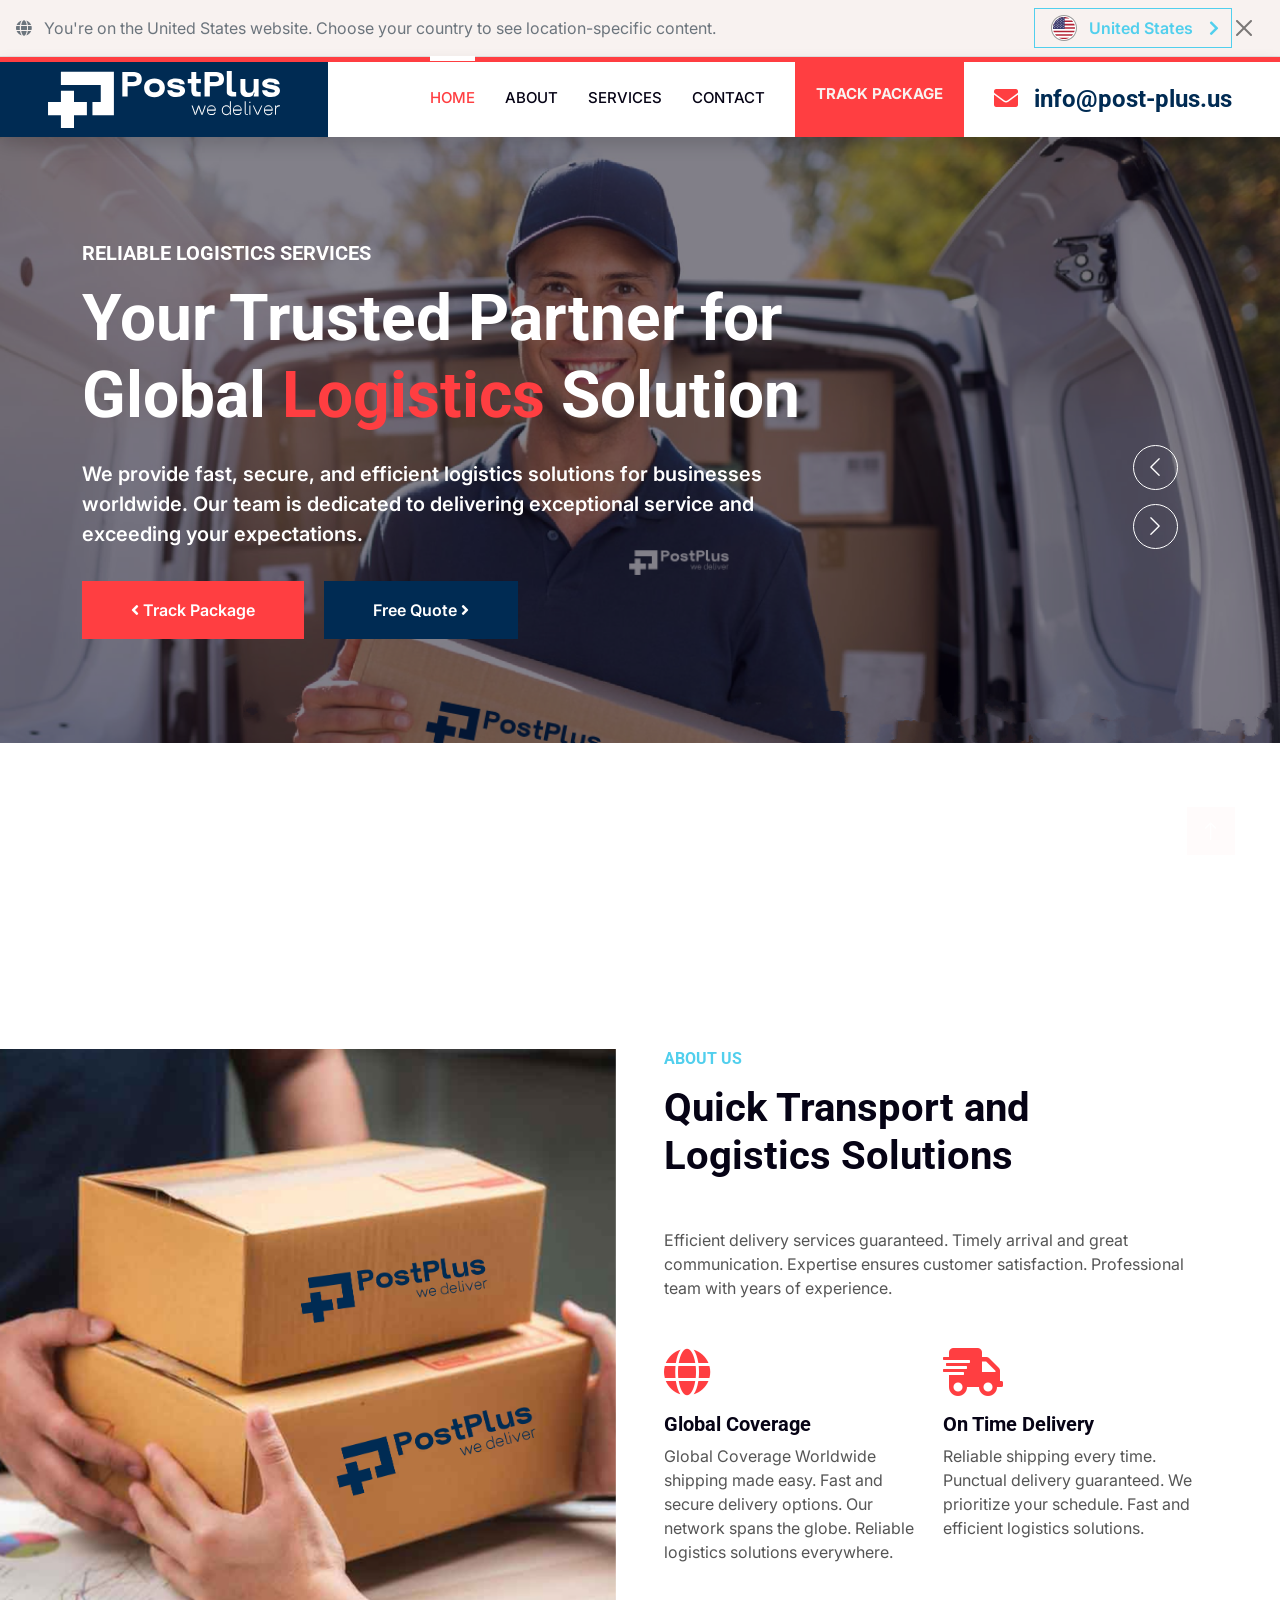
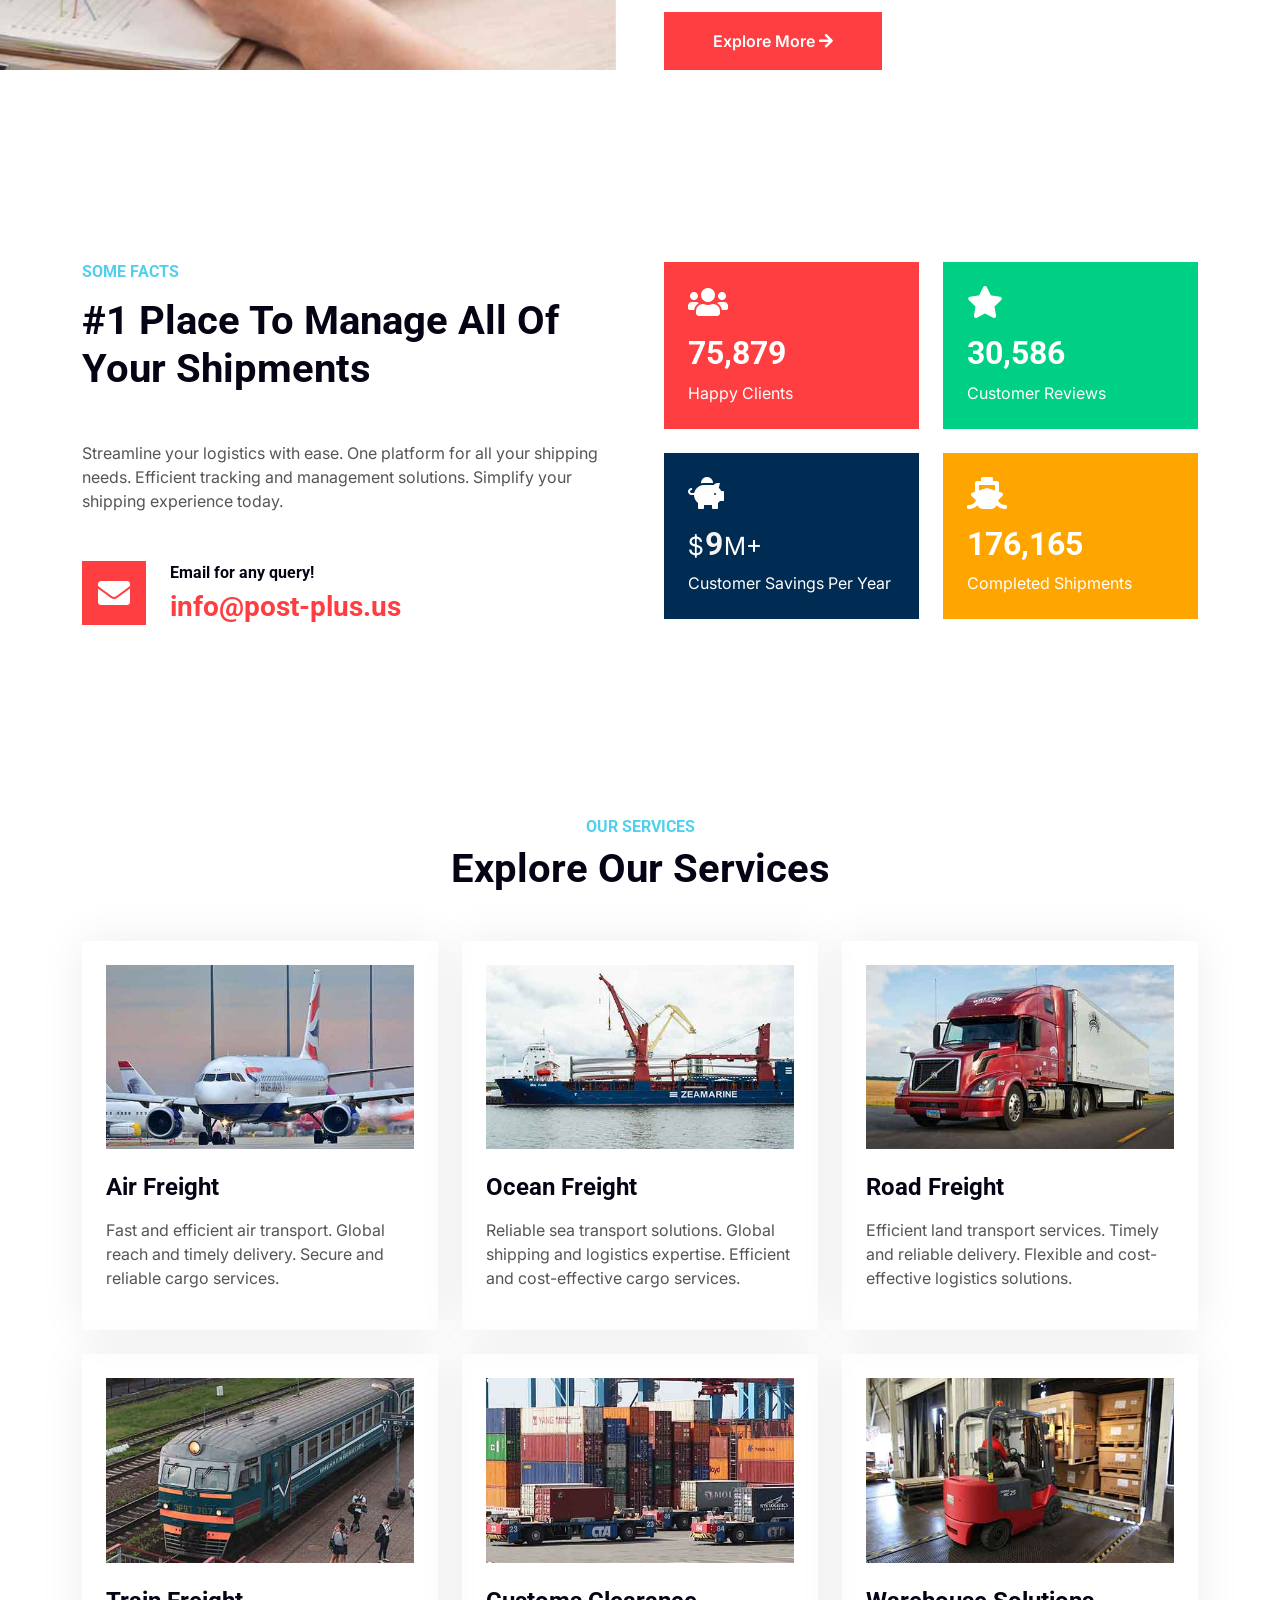
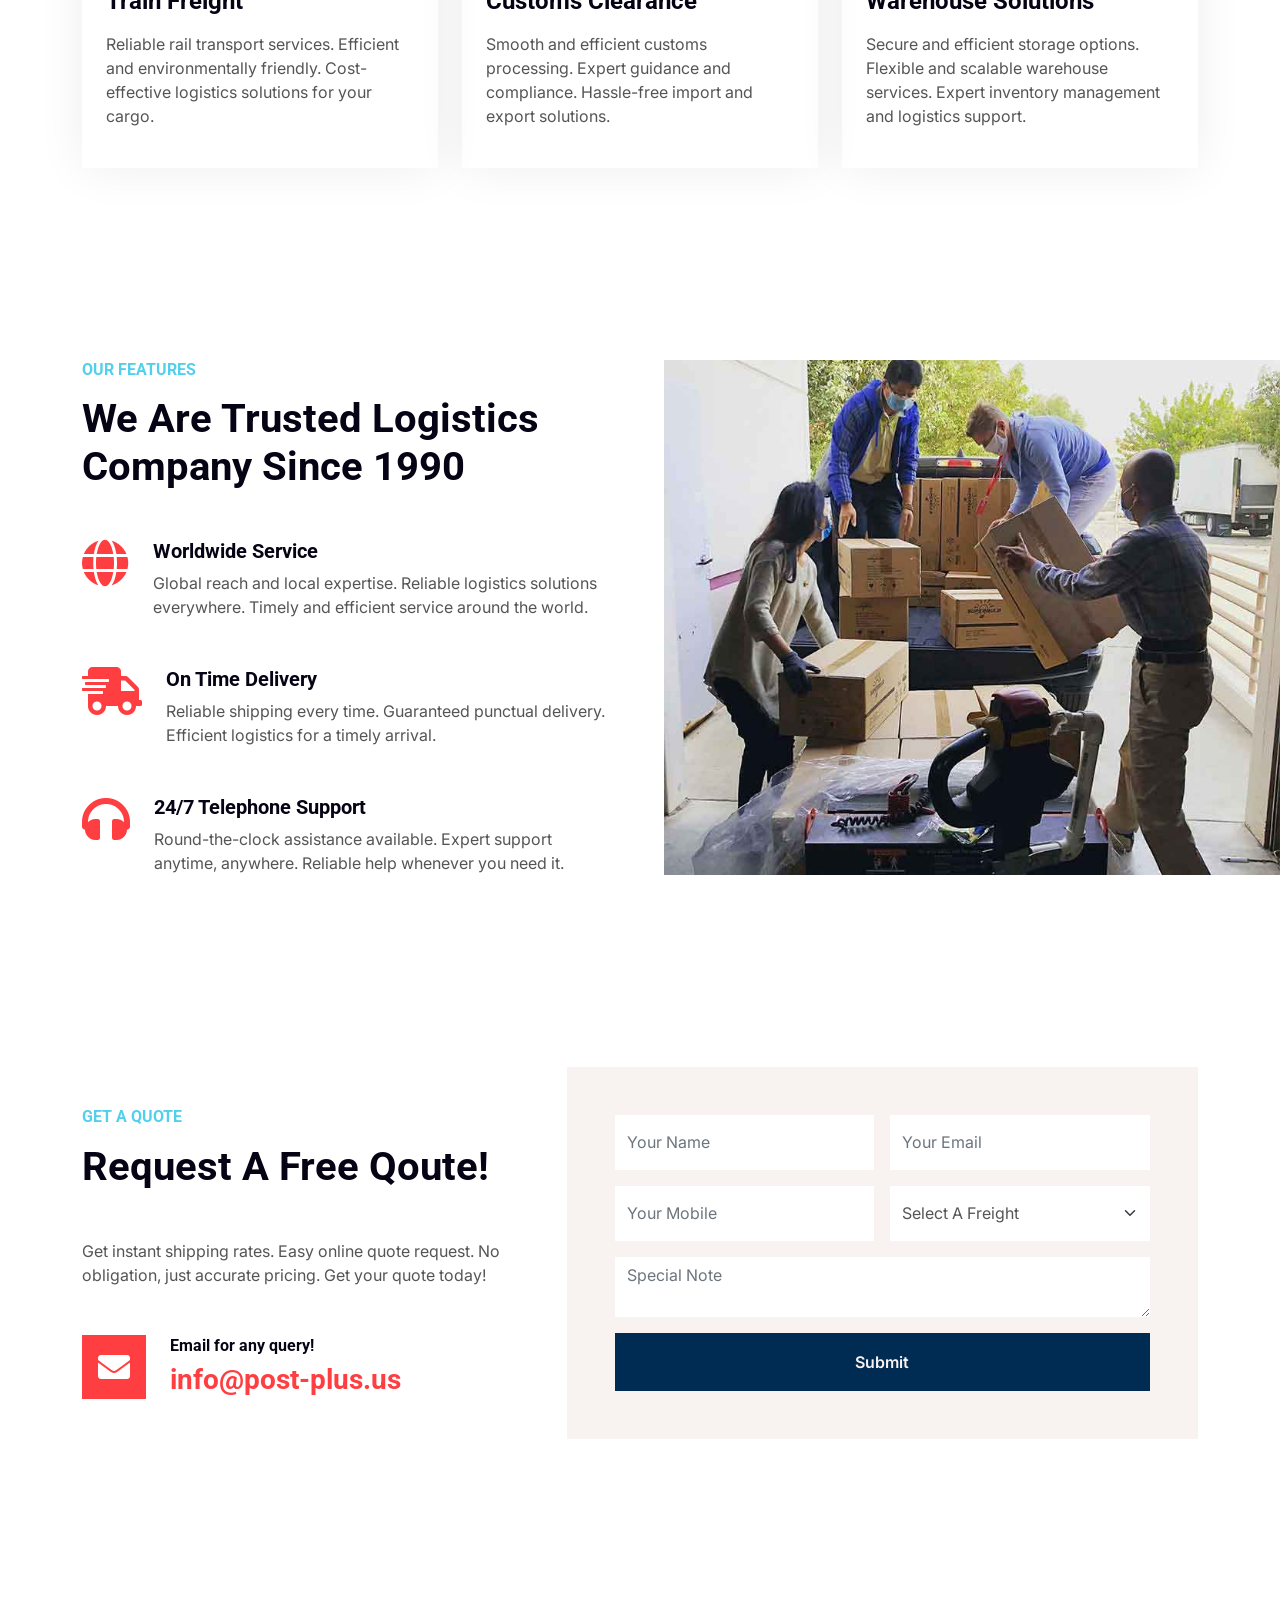
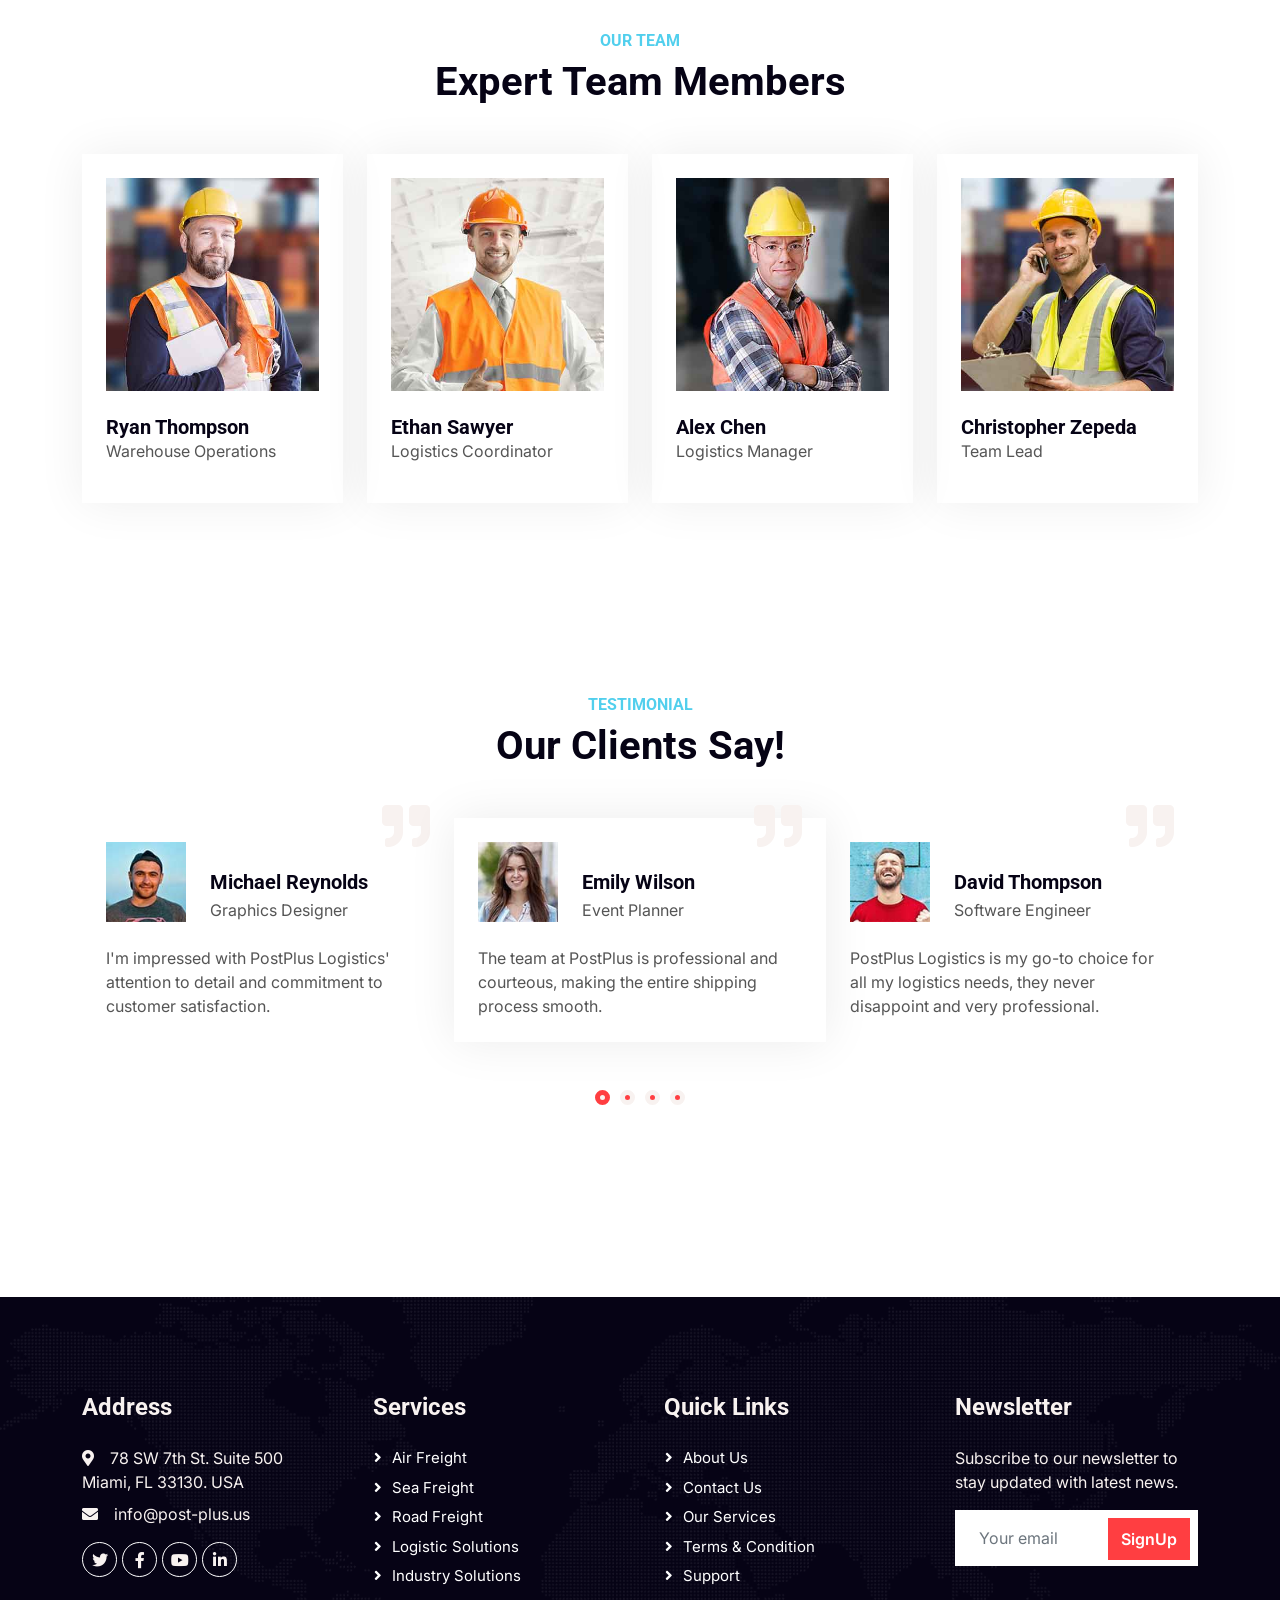
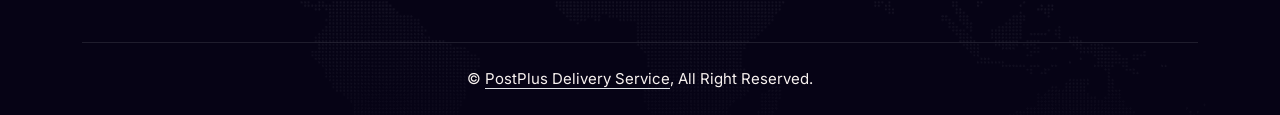
<file: index.html>
<!DOCTYPE html>
<html lang="en">

<head>
    <meta charset="utf-8">
    <title>PostPlus - Logistics Service</title>
    <meta content="width=device-width, initial-scale=1.0" name="viewport">
    <meta content="" name="keywords">
    <meta content="" name="description">

    <!-- Favicon -->
    <link href="img/favicon.ico" rel="icon">

    <!-- Google Web Fonts -->
    <link rel="preconnect" href="https://fonts.googleapis.com">
    <link rel="preconnect" href="https://fonts.gstatic.com" crossorigin>
    <link href="https://fonts.googleapis.com/css2?family=Inter:wght@400;600&family=Roboto:wght@500;700&display=swap" rel="stylesheet">

    <!-- Icon Font Stylesheet -->
    <link href="https://cdnjs.cloudflare.com/ajax/libs/font-awesome/5.10.0/css/all.min.css" rel="stylesheet">
    <link href="https://cdn.jsdelivr.net/npm/bootstrap-icons@1.4.1/font/bootstrap-icons.css" rel="stylesheet">

    <!-- Libraries Stylesheet -->
    <link href="lib/animate/animate.min.css" rel="stylesheet">
    <link href="lib/owlcarousel/assets/owl.carousel.min.css" rel="stylesheet">

    <!-- Customized Bootstrap Stylesheet -->
    <link href="css/bootstrap.min.css" rel="stylesheet">

    <!-- Template Stylesheet -->
    <link href="css/style.css" rel="stylesheet">
</head>

<body>
    <!-- Spinner Start -->
    <div id="spinner" class="show bg-white position-fixed translate-middle w-100 vh-100 top-50 start-50 d-flex align-items-center justify-content-center">
        <div class="spinner-grow text-primary" style="width: 3rem; height: 3rem;" role="status">
            <span class="sr-only">Loading...</span>
        </div>
    </div>
    <!-- Spinner End -->


    <!-- Country Banner -->
    <div class="country-banner bg-light py-2 px-3 d-flex flex-column flex-md-row align-items-center" id="countryBanner">
        <button type="button" class="btn-close ms-auto ms-md-0 me-md-2 order-md-1" id="closeBtn" aria-label="Close"></button>
        
        <div class="banner-content text-center text-md-start mx-auto mx-md-0 my-2 my-md-0">
            <i class="fas fa-globe text-muted me-2"></i>
            <span class="text-muted">You're on the United States website. Choose your country to see location-specific content.</span>
        </div>
        
        <div class="flag-container ms-md-auto mt-2 mt-md-0">
            <button class="btn btn-flag btn-outline-secondary d-flex align-items-center justify-content-between">
                <div class="d-flex align-items-center">
                    <svg xmlns="http://www.w3.org/2000/svg" shape-rendering="geometricPrecision" text-rendering="geometricPrecision" image-rendering="optimizeQuality" fill-rule="evenodd" clip-rule="evenodd" viewBox="0 0 512 512" class="flag-icon"><g fill-rule="nonzero"><path fill="#999" d="M256 0c70.68 0 134.69 28.66 181.01 74.99C483.34 121.31 512 185.32 512 256c0 70.68-28.66 134.69-74.99 181.01C390.69 483.34 326.68 512 256 512c-70.68 0-134.69-28.66-181.01-74.99C28.66 390.69 0 326.68 0 256c0-70.68 28.66-134.69 74.99-181.01C121.31 28.66 185.32 0 256 0z"/><path fill="#fff" d="M256 19.48c65.29 0 124.46 26.48 167.25 69.27l1.09 1.18c42.14 42.72 68.17 101.37 68.17 166.06 0 65.31-26.49 124.46-69.28 167.25l-1.19 1.09c-42.72 42.16-101.4 68.19-166.04 68.19-65.23 0-124.38-26.51-167.18-69.33-42.84-42.74-69.34-101.89-69.34-167.2 0-65.31 26.48-124.45 69.27-167.24C131.54 45.96 190.69 19.48 256 19.48z"/><path fill="#B22234" d="M256 39.59c39.48 0 76.49 10.58 108.37 29.04H147.63C179.51 50.17 216.52 39.59 256 39.59zm155.84 66.28c9.16 9.48 17.42 19.82 24.72 30.85H75.43c7.29-11.09 15.59-21.46 24.72-30.85h311.69zm44.41 67.97c4.1 9.97 7.46 20.28 10.04 30.92H45.71c2.61-10.62 6.03-20.9 10.04-30.92h400.5zm15.68 68.08c.3 4.68.47 9.37.47 14.07 0 5.67-.22 11.3-.65 16.85H40.25c-.42-5.59-.65-11.26-.65-16.85 0-4.73.17-9.42.47-14.07h431.86zm-6.32 68.06a212.979 212.979 0 0 1-10.52 30.94H56.91c-4.25-10.02-7.83-20.39-10.52-30.94h419.22zm-30.9 68.06c-7.63 11.14-16.25 21.56-25.78 31.07H103.07c-9.5-9.51-18.15-19.93-25.78-31.07h357.42zm-75.27 68.08c-30.86 16.77-66.16 26.29-103.44 26.29-37.47 0-72.72-9.53-103.44-26.29h206.88z"/><path fill="#3C3B6E" d="M268.16 39.94v234.41H40.39c-.53-6.07-.79-12.16-.79-18.36 0-119.51 96.88-216.4 216.4-216.4 4.08 0 8.14.13 12.16.35z"/><path fill="#fff" d="m50.81 187.06.98 3.06-1.6-1.18.62-1.88zm189.29 49.91 8.01 24.66-20.96-15.25h25.89l-20.97 15.25 8.03-24.66zm0-47.66 8.01 24.62-20.96-15.22h25.89l-20.97 15.22 8.03-24.62zm0-47.69 8.01 24.65-20.96-15.26h25.89l-20.97 15.26 8.03-24.65zm0-47.66 8.01 24.62-20.96-15.23h25.89l-20.97 15.23 8.03-24.62zm0-47.67 8.01 24.63-20.96-15.24h25.89l-20.97 15.24 8.03-24.63zm-28.08 166.85 8.03 24.64-20.98-15.25h25.89l-20.86 15.25 7.92-24.64zm0-47.67 8.03 24.65-20.98-15.26h25.89l-20.86 15.26 7.92-24.65zm0-47.66 8.03 24.62-20.98-15.23h25.89l-20.86 15.23 7.92-24.62zm0-47.7 8.03 24.65-20.98-15.25h25.89L204.1 94.76l7.92-24.65zm-27.97 166.86 8.03 24.66-20.98-15.25h25.91l-20.97 15.25 8.01-24.66zm0-47.66 8.03 24.62-20.98-15.22h25.91l-20.97 15.22 8.01-24.62zm0-47.69 8.03 24.65-20.98-15.26h25.91l-20.97 15.26 8.01-24.65zm0-47.66 8.03 24.62-20.98-15.23h25.91l-20.97 15.23 8.01-24.62zm1.64-42.68 6.39 19.64-19.93-14.48 1.86-.76h23l-20.97 15.24 5.97-18.34 3.68-1.3zm-29.71 161.86 8.01 24.64-20.97-15.25h25.91l-20.98 15.25 8.03-24.64zm0-47.67 8.01 24.65-20.97-15.26h25.91l-20.98 15.26 8.03-24.65zm0-47.66 8.01 24.62-20.97-15.23h25.91l-20.98 15.23 8.03-24.62zm0-47.7 8.01 24.65-20.97-15.25h25.91l-20.98 15.25 8.03-24.65zm-27.97 166.86 7.92 24.66-20.86-15.25h25.89l-20.98 15.25 8.03-24.66zm0-47.66 7.92 24.62-20.86-15.22h25.89l-20.98 15.22 8.03-24.62zm0-47.69 7.92 24.65-20.86-15.26h25.89l-20.98 15.26 8.03-24.65zm0-47.66 7.92 24.62-20.86-15.23h25.89l-20.98 15.23 8.03-24.62zM99.93 213.14l8.03 24.64-20.97-15.25h25.9l-20.97 15.25 8.01-24.64zm0-47.67 8.03 24.65-20.97-15.26h25.9l-20.97 15.26 8.01-24.65zm0-47.66 8.03 24.62-20.97-15.23h25.9l-20.97 15.23 8.01-24.62zM71.87 236.97l8.01 24.66-20.98-15.25h26.02l-21.08 15.25 8.03-24.66zm0-47.66 8.01 24.62-20.98-15.22h26.02l-21.08 15.22 8.03-24.62zm.14-47.26 7.87 24.22-15.36-11.17 2.2-4.09h18.2l-21.08 15.26 7.6-23.32.57-.9zM43.9 213.14l7.89 24.64-10.63-7.77-.47 4.27 16.15-11.75H42.16c.48-3.02 1.02-6.02 1.62-8.99l.12-.4zm11.44-38.28h1.5l-2.14 1.57.64-1.57z"/></g></svg>
                    <span class="ms-2">United States</span>
                </div>
                <i class="fas fa-chevron-right ms-3"></i>
            </button>
        </div>
    </div>

    <!-- Modal -->
    <div class="modal fade" id="countryModal" tabindex="-1" aria-hidden="true">
        <div class="modal-dialog modal-dialog-centered">
            <div class="modal-content">
                <div class="modal-header">
                    <h5 class="modal-title"><i class="fas fa-globe me-2"></i>Select Your Region</h5>
                    <button type="button" class="btn-close" data-bs-dismiss="modal" aria-label="Close"></button>
                </div>
                <div class="modal-body">
                    <p class="mb-3">Choose your region to see location-specific content:</p>
                    <a href="#" class="region-link d-flex align-items-center p-3 mb-2 text-decoration-none text-primary rounded" id="usLink">
                        <i class="fas fa-flag-usa me-3"></i>
                        <span>United States</span>
                    </a>
                    <a href="https://post.plus/contact-us" class="region-link d-flex align-items-center p-3 text-decoration-none text-primary rounded" id="otherRegionsLink" target="_blank" rel="noopener noreferrer">
                        <i class="fas fa-globe-americas me-3"></i>
                        <span>Other Regions</span>
                    </a>
                </div>
            </div>
        </div>
    </div>

    <!-- Navbar Start -->
    <nav class="navbar navbar-expand-lg bg-white navbar-light shadow border-top border-5 border-primary sticky-top p-0">
        <a href="index.html" class="navbar-brand d-flex align-items-center px-4 px-lg-5" style="background: #002B53;">
            <!-- <h2 class="mb-2 text-white">PostPlus</h2> -->
             <img src="img/logo-white.svg" alt="">
        </a>
        <button type="button" class="navbar-toggler me-4" data-bs-toggle="collapse" data-bs-target="#navbarCollapse">
            <span class="navbar-toggler-icon"></span>
        </button>
        <div class="collapse navbar-collapse" id="navbarCollapse">
            <div class="navbar-nav ms-auto p-4 p-lg-0">
                <a href="index.html" class="nav-item nav-link active">Home</a>
                <a href="about.html" class="nav-item nav-link">About</a>
                <a href="service.html" class="nav-item nav-link">Services</a>
                <a href="contact.html" class="nav-item nav-link">Contact</a>
                <a href="track-package.html" class="btn btn-primary nav-item nav-link text-light" style="padding:20px"><strong>Track Package</strong></a>
            </div>
            <h4 class="m-0 pe-lg-5 d-none d-lg-block"><i class="fa fa-envelope text-primary me-3"></i><span style="color:#002B53">info@post-plus.us</span></h4>
        </div>
    </nav>
    <!-- Navbar End -->

    <!-- Carousel Start -->
    <div class="container-fluid p-0 pb-5">
        <div class="owl-carousel header-carousel position-relative mb-5">
            <div class="owl-carousel-item position-relative">
                <img class="img-fluid" src="img/carousel-1.jpg" alt="">
                <div class="position-absolute top-0 start-0 w-100 h-100 d-flex align-items-center" style="background: rgba(6, 3, 21, .5);">
                    <div class="container">
                        <div class="row justify-content-start">
                            <div class="col-10 col-lg-8">
                                <h5 class="text-white text-uppercase mb-3 animated slideInDown">Reliable Logistics Services</h5>
                                <h1 class="display-3 text-white animated slideInDown mb-4">Your Trusted Partner for Global <span class="text-primary">Logistics</span> Solution</h1>
                                <p class="fs-5 fw-medium text-white mb-4 pb-2">We provide fast, secure, and efficient logistics solutions for businesses worldwide. Our team is dedicated to delivering exceptional service and exceeding your expectations.</p>
                                <a href="track-package.html" class="btn btn-primary py-md-3 px-md-5 me-3 animated slideInLeft"><i class="fa fa-angle-left"></i> Track Package</a>
                                <a href="#quote-container" class="btn btn-secondary py-md-3 px-md-5 animated slideInRight" style="background:#002B53; border: 1px solid #002B53">Free Quote <i class="fa fa-angle-right"></i></a>
                            </div>
                        </div>
                    </div>
                </div>
            </div>
            <div class="owl-carousel-item position-relative">
                <img class="img-fluid" src="img/carousel-2.jpg" alt="">
                <div class="position-absolute top-0 start-0 w-100 h-100 d-flex align-items-center" style="background: rgba(6, 3, 21, .5);">
                    <div class="container">
                        <div class="row justify-content-start">
                            <div class="col-10 col-lg-8">
                                <h5 class="text-white text-uppercase mb-3 animated slideInDown">Expert Logistics Solutions</h5>
                                <h1 class="display-3 text-white animated slideInDown mb-4">Your One-Stop Shop for Seamless <span class="text-primary">Global</span> Deliveries</h1>
                                <p class="fs-5 fw-medium text-white mb-4 pb-2">We specialize in providing tailored logistics services that meet the unique needs of your business. From warehousing to transportation, we've got you covered.</p>
                                <a href="track-package.html" class="btn btn-primary py-md-3 px-md-5 me-3 animated slideInLeft"><i class="fa fa-angle-left"></i> Track Package</a>
                                <a href="#quote-container" class="btn btn-secondary py-md-3 px-md-5 animated slideInRight" style="background:#002B53; border: 1px solid #002B53">Free Quote <i class="fa fa-angle-right"></i></a>
                            </div>
                        </div>
                    </div>
                </div>
            </div>
        </div>
    </div>
    <!-- Carousel End -->

    <!-- About Start -->
    <div class="container-fluid overflow-hidden py-5 px-lg-0">
        <div class="container about py-5 px-lg-0">
            <div class="row g-5 mx-lg-0">
                <div class="col-lg-6 ps-lg-0 wow fadeInLeft" data-wow-delay="0.1s" style="min-height: 400px;">
                    <div class="position-relative h-100">
                        <img class="position-absolute img-fluid w-100 h-100" src="img/about.jpg" style="object-fit: cover;" alt="">
                    </div>
                </div>
                <div class="col-lg-6 about-text wow fadeInUp" data-wow-delay="0.3s">
                    <h6 class="text-secondary text-uppercase mb-3">About Us</h6>
                    <h1 class="mb-5">Quick Transport and Logistics Solutions</h1>
                    <p class="mb-5">Efficient delivery services guaranteed. Timely arrival and great communication. Expertise ensures customer satisfaction. Professional team with years of experience.</p>
                    <div class="row g-4 mb-5">
                        <div class="col-sm-6 wow fadeIn" data-wow-delay="0.5s">
                            <i class="fa fa-globe fa-3x text-primary mb-3"></i>
                            <h5>Global Coverage</h5>
                            <p class="m-0">Global Coverage Worldwide shipping made easy. Fast and secure delivery options. Our network spans the globe. Reliable logistics solutions everywhere.</p>
                        </div>
                        <div class="col-sm-6 wow fadeIn" data-wow-delay="0.7s">
                            <i class="fa fa-shipping-fast fa-3x text-primary mb-3"></i>
                            <h5>On Time Delivery</h5>
                            <p class="m-0">Reliable shipping every time. Punctual delivery guaranteed. We prioritize your schedule. Fast and efficient logistics solutions.</p>
                        </div>
                    </div>
                    <a href="service.html" class="btn btn-primary py-3 px-5">Explore More <i class="fa fa-arrow-right"></i></a>
                </div>
            </div>
        </div>
    </div>
    <!-- About End -->

    <!-- Fact Start -->
    <div class="container-xxl py-5">
        <div class="container py-5">
            <div class="row g-5">
                <div class="col-lg-6 wow fadeInUp" data-wow-delay="0.1s">
                    <h6 class="text-secondary text-uppercase mb-3">Some Facts</h6>
                    <h1 class="mb-5">#1 Place To Manage All Of Your Shipments</h1>
                    <p class="mb-5">Streamline your logistics with ease. One platform for all your shipping needs. Efficient tracking and management solutions. Simplify your shipping experience today.</p>
                    <div class="d-flex align-items-center">
                        <i class="fa fa-envelope fa-2x flex-shrink-0 bg-primary p-3 text-white"></i>
                        <div class="ps-4">
                            <h6>Email for any query!</h6>
                            <h3 class="text-primary m-0">info@post-plus.us</h3>
                        </div>
                    </div>
                </div>
                <div class="col-lg-6">
                    <div class="row g-4 align-items-center">
                        <div class="col-sm-6">
                            <div class="bg-primary p-4 mb-4 wow fadeIn" data-wow-delay="0.3s">
                                <i class="fa fa-users fa-2x text-white mb-3"></i>
                                <h2 class="text-white mb-2" data-toggle="counter-up">172,452</h2>
                                <p class="text-white mb-0">Happy Clients</p>
                            </div>
                            <div class="p-4 wow fadeIn" data-wow-delay="0.5s" style="background:#002B53">
                                <i class="fa fa-piggy-bank fa-2x text-white mb-3"></i>
                                <div class="text-white">
                                    <span style="font-size: 25px; margin-right:-3px">$</span>
                                    <h2 class="d-inline-block mb-2 text-light" data-toggle="counter-up">20</h2>
                                    <span style="font-size: 25px; margin-left:-3px">M+</span>
                                </div>
                                <p class="text-white mb-0">Customer Savings Per Year</p>
                            </div>
                        </div>
                        <div class="col-sm-6">
                            <div class="p-4 mb-4 wow fadeIn" data-wow-delay="0.7s" style="background:#00d084">
                                <i class="fa fa-star fa-2x text-white mb-3"></i>
                                <h2 class="text-white mb-2" data-toggle="counter-up">68,732</h2>
                                <p class="text-white mb-0">Customer Reviews</p>
                            </div>
                            <div class="p-4 wow fadeIn" data-wow-delay="0.5s" style="background:orange">
                                <i class="fa fa-ship fa-2x text-white mb-3"></i>
                                <h2 class="text-white mb-2" data-toggle="counter-up">400,374</h2>
                                <p class="text-white mb-0">Completed Shipments</p>
                            </div>
                        </div>
                    </div>
                </div>
            </div>
        </div>
    </div>
    <!-- Fact End -->

    <!-- Service Start -->
    <div class="container-xxl py-5">
        <div class="container py-5">
            <div class="text-center wow fadeInUp" data-wow-delay="0.1s">
                <h6 class="text-secondary text-uppercase">Our Services</h6>
                <h1 class="mb-5">Explore Our Services</h1>
            </div>
            <div class="row g-4">
                <div class="col-md-6 col-lg-4 wow fadeInUp" data-wow-delay="0.3s">
                    <div class="service-item p-4">
                        <div class="overflow-hidden mb-4">
                            <img class="img-fluid" src="img/service-1.jpg" alt="">
                        </div>
                        <h4 class="mb-3">Air Freight</h4>
                        <p>Fast and efficient air transport. Global reach and timely delivery. Secure and reliable cargo services.</p>
                    </div>
                </div>
                <div class="col-md-6 col-lg-4 wow fadeInUp" data-wow-delay="0.5s">
                    <div class="service-item p-4">
                        <div class="overflow-hidden mb-4">
                            <img class="img-fluid" src="img/service-2.jpg" alt="">
                        </div>
                        <h4 class="mb-3">Ocean Freight</h4>
                        <p>Reliable sea transport solutions. Global shipping and logistics expertise. Efficient and cost-effective cargo services.</p>
                    </div>
                </div>
                <div class="col-md-6 col-lg-4 wow fadeInUp" data-wow-delay="0.7s">
                    <div class="service-item p-4">
                        <div class="overflow-hidden mb-4">
                            <img class="img-fluid" src="img/service-3.jpg" alt="">
                        </div>
                        <h4 class="mb-3">Road Freight</h4>
                        <p>Efficient land transport services. Timely and reliable delivery. Flexible and cost-effective logistics solutions.</p>
                    </div>
                </div>
                <div class="col-md-6 col-lg-4 wow fadeInUp" data-wow-delay="0.3s">
                    <div class="service-item p-4">
                        <div class="overflow-hidden mb-4">
                            <img class="img-fluid" src="img/service-4.jpg" alt="">
                        </div>
                        <h4 class="mb-3">Train Freight</h4>
                        <p>Reliable rail transport services. Efficient and environmentally friendly. Cost-effective logistics solutions for your cargo.</p>
                    </div>
                </div>
                <div class="col-md-6 col-lg-4 wow fadeInUp" data-wow-delay="0.5s">
                    <div class="service-item p-4">
                        <div class="overflow-hidden mb-4">
                            <img class="img-fluid" src="img/service-5.jpg" alt="">
                        </div>
                        <h4 class="mb-3">Customs Clearance</h4>
                        <p>Smooth and efficient customs processing. Expert guidance and compliance. Hassle-free import and export solutions.</p>
                    </div>
                </div>
                <div class="col-md-6 col-lg-4 wow fadeInUp" data-wow-delay="0.7s">
                    <div class="service-item p-4">
                        <div class="overflow-hidden mb-4">
                            <img class="img-fluid" src="img/service-6.jpg" alt="">
                        </div>
                        <h4 class="mb-3">Warehouse Solutions</h4>
                        <p>Secure and efficient storage options. Flexible and scalable warehouse services. Expert inventory management and logistics support.</p>
                    </div>
                </div>
            </div>
        </div>
    </div>
    <!-- Service End -->


    <!-- Feature Start -->
    <div class="container-fluid overflow-hidden py-5 px-lg-0">
        <div class="container feature py-5 px-lg-0">
            <div class="row g-5 mx-lg-0">
                <div class="col-lg-6 feature-text wow fadeInUp" data-wow-delay="0.1s">
                    <h6 class="text-secondary text-uppercase mb-3">Our Features</h6>
                    <h1 class="mb-5">We Are Trusted Logistics Company Since 1990</h1>
                    <div class="d-flex mb-5 wow fadeInUp" data-wow-delay="0.3s">
                        <i class="fa fa-globe text-primary fa-3x flex-shrink-0"></i>
                        <div class="ms-4">
                            <h5>Worldwide Service</h5>
                            <p class="mb-0">Global reach and local expertise. Reliable logistics solutions everywhere. Timely and efficient service around the world.</p>
                        </div>
                    </div>
                    <div class="d-flex mb-5 wow fadeIn" data-wow-delay="0.5s">
                        <i class="fa fa-shipping-fast text-primary fa-3x flex-shrink-0"></i>
                        <div class="ms-4">
                            <h5>On Time Delivery</h5>
                            <p class="mb-0">Reliable shipping every time. Guaranteed punctual delivery. Efficient logistics for a timely arrival.</p>
                        </div>
                    </div>
                    <div class="d-flex mb-0 wow fadeInUp" data-wow-delay="0.7s">
                        <i class="fa fa-headphones text-primary fa-3x flex-shrink-0"></i>
                        <div class="ms-4">
                            <h5>24/7 Telephone Support</h5>
                            <p class="mb-0">Round-the-clock assistance available. Expert support anytime, anywhere. Reliable help whenever you need it.</p>
                        </div>
                    </div>
                </div>
                <div class="col-lg-6 pe-lg-0 wow fadeInRight" data-wow-delay="0.1s" style="min-height: 400px;">
                    <div class="position-relative h-100">
                        <img class="position-absolute img-fluid w-100 h-100" src="img/feature.jpg" style="object-fit: cover;" alt="">
                    </div>
                </div>
            </div>
        </div>
    </div>
    <!-- Feature End -->

    <!-- Quote Start -->
    <div class="container-xxl py-5" id="quote-container">
        <div class="container py-5">
            <div class="row g-5 align-items-center">
                <div class="col-lg-5 wow fadeInUp" data-wow-delay="0.1s">
                    <h6 class="text-secondary text-uppercase mb-3">Get A Quote</h6>
                    <h1 class="mb-5">Request A Free Qoute!</h1>
                    <p class="mb-5">Get instant shipping rates. Easy online quote request. No obligation, just accurate pricing. Get your quote today!</p>
                    <div class="d-flex align-items-center">
                        <i class="fa fa-envelope fa-2x flex-shrink-0 bg-primary p-3 text-white"></i>
                        <div class="ps-4">
                            <h6>Email for any query!</h6>
                            <h3 class="m-0 text-primary">info@post-plus.us</h3>
                        </div>
                    </div>
                </div>
                <div class="col-lg-7">
                    <div class="bg-light text-center p-5 wow fadeIn" data-wow-delay="0.5s">
                        <form>
                            <div class="row g-3">
                                <div class="col-12 col-sm-6">
                                    <input type="text" class="form-control border-0" placeholder="Your Name" style="height: 55px;">
                                </div>
                                <div class="col-12 col-sm-6">
                                    <input type="email" class="form-control border-0" placeholder="Your Email" style="height: 55px;">
                                </div>
                                <div class="col-12 col-sm-6">
                                    <input type="text" class="form-control border-0" placeholder="Your Mobile" style="height: 55px;">
                                </div>
                                <div class="col-12 col-sm-6">
                                    <select class="form-select border-0" style="height: 55px;">
                                        <option selected>Select A Freight</option>
                                        <option value="1">Freight 1</option>
                                        <option value="2">Freight 2</option>
                                        <option value="3">Freight 3</option>
                                    </select>
                                </div>
                                <div class="col-12">
                                    <textarea class="form-control border-0" placeholder="Special Note"></textarea>
                                </div>
                                <div class="col-12">
                                    <button class="btn w-100 py-3 text-light" type="submit" style="background:#002B53">Submit</button>
                                </div>
                            </div>
                        </form>
                    </div>
                </div>
            </div>
        </div>
    </div>
    <!-- Quote End -->

    <!-- Team Start -->
    <div class="container-xxl py-5">
        <div class="container py-5">
            <div class="text-center wow fadeInUp" data-wow-delay="0.1s">
                <h6 class="text-secondary text-uppercase">Our Team</h6>
                <h1 class="mb-5">Expert Team Members</h1>
            </div>
            <div class="row g-4">
                <div class="col-lg-3 col-md-6 wow fadeInUp" data-wow-delay="0.3s">
                    <div class="team-item p-4">
                        <div class="overflow-hidden mb-4">
                            <img class="img-fluid" src="img/team-1.jpg" alt="">
                        </div>
                        <h5 class="mb-0">Ryan Thompson</h5>
                        <p>Warehouse Operations</p>
                    </div>
                </div>
                <div class="col-lg-3 col-md-6 wow fadeInUp" data-wow-delay="0.5s">
                    <div class="team-item p-4">
                        <div class="overflow-hidden mb-4">
                            <img class="img-fluid" src="img/team-2.jpg" alt="">
                        </div>
                        <h5 class="mb-0">Ethan Sawyer</h5>
                        <p>Logistics Coordinator</p>
                    </div>
                </div>
                <div class="col-lg-3 col-md-6 wow fadeInUp" data-wow-delay="0.7s">
                    <div class="team-item p-4">
                        <div class="overflow-hidden mb-4">
                            <img class="img-fluid" src="img/team-3.jpg" alt="">
                        </div>
                        <h5 class="mb-0">Alex Chen</h5>
                        <p>Logistics Manager</p>
                    </div>
                </div>
                <div class="col-lg-3 col-md-6 wow fadeInUp" data-wow-delay="0.9s">
                    <div class="team-item p-4">
                        <div class="overflow-hidden mb-4">
                            <img class="img-fluid" src="img/team-4.jpg" alt="">
                        </div>
                        <h5 class="mb-0">Christopher Zepeda</h5>
                        <p>Team Lead</p>
                    </div>
                </div>
            </div>
        </div>
    </div>
    <!-- Team End -->

    <!-- Testimonial Start -->
    <div class="container-xxl py-5 wow fadeInUp" data-wow-delay="0.1s">
        <div class="container py-5">
            <div class="text-center">
                <h6 class="text-secondary text-uppercase">Testimonial</h6>
                <h1 class="mb-0">Our Clients Say!</h1>
            </div>
            <div class="owl-carousel testimonial-carousel wow fadeInUp" data-wow-delay="0.1s">
                <div class="testimonial-item p-4 my-5">
                    <i class="fa fa-quote-right fa-3x text-light position-absolute top-0 end-0 mt-n3 me-4"></i>
                    <div class="d-flex align-items-end mb-4">
                        <img class="img-fluid flex-shrink-0" src="img/testimonial-1.jpg" style="width: 80px; height: 80px;">
                        <div class="ms-4">
                            <h5 class="mb-1">Emily Wilson</h5>
                            <p class="m-0">Event Planner</p>
                        </div>
                    </div>
                    <p class="mb-0">The team at PostPlus is professional and courteous, making the entire shipping process smooth.</p>
                </div>
                <div class="testimonial-item p-4 my-5">
                    <i class="fa fa-quote-right fa-3x text-light position-absolute top-0 end-0 mt-n3 me-4"></i>
                    <div class="d-flex align-items-end mb-4">
                        <img class="img-fluid flex-shrink-0" src="img/testimonial-2.jpg" style="width: 80px; height: 80px;">
                        <div class="ms-4">
                            <h5 class="mb-1">David Thompson</h5>
                            <p class="m-0">Software Engineer</p>
                        </div>
                    </div>
                    <p class="mb-0">PostPlus Logistics is my go-to choice for all my logistics needs, they never disappoint and very professional.</p>
                </div>
                
                <div class="testimonial-item p-4 my-5">
                    <i class="fa fa-quote-right fa-3x text-light position-absolute top-0 end-0 mt-n3 me-4"></i>
                    <div class="d-flex align-items-end mb-4">
                        <img class="img-fluid flex-shrink-0" src="img/testimonial-4.jpg" style="width: 80px; height: 80px;">
                        <div class="ms-4">
                            <h5 class="mb-1">Ava Morales</h5>
                            <p class="m-0">Marketing Manager</p>
                        </div>
                    </div>
                    <p class="mb-0">PostPlus Logistics provides excellent service, ensuring timely delivery and great communication.</p>
                </div>
                <div class="testimonial-item p-4 my-5">
                    <i class="fa fa-quote-right fa-3x text-light position-absolute top-0 end-0 mt-n3 me-4"></i>
                    <div class="d-flex align-items-end mb-4">
                        <img class="img-fluid flex-shrink-0" src="img/testimonial-3.jpg" style="width: 80px; height: 80px;">
                        <div class="ms-4">
                            <h5 class="mb-1">Michael Reynolds</h5>
                            <p class="m-0">Graphics Designer</p>
                        </div>
                    </div>
                    <p class="mb-0">I'm impressed with PostPlus Logistics' attention to detail and commitment to customer satisfaction.</p>
                </div>
            </div>
        </div>
    </div>
    <!-- Testimonial End -->

    <!-- Footer Start -->
    <div class="container-fluid bg-dark text-light footer pt-5 wow fadeIn" data-wow-delay="0.1s" style="margin-top: 6rem;">
        <div class="container py-5">
            <div class="row g-5">
                <div class="col-lg-3 col-md-6">
                    <h4 class="text-light mb-4">Address</h4>
                    <p class="mb-2"><i class="fa fa-map-marker-alt me-3"></i>78 SW 7th St. Suite 500<br> Miami, FL 33130. USA</p>
                    <!-- <p class="mb-2"><i class="fa fa-phone-alt me-3"></i>+012 345 67890</p> -->
                    <p class="mb-2"><i class="fa fa-envelope me-3"></i>info@post-plus.us</p>
                    <div class="d-flex pt-2">
                        <a class="btn btn-outline-light btn-social" href=""><i class="fab fa-twitter"></i></a>
                        <a class="btn btn-outline-light btn-social" href=""><i class="fab fa-facebook-f"></i></a>
                        <a class="btn btn-outline-light btn-social" href=""><i class="fab fa-youtube"></i></a>
                        <a class="btn btn-outline-light btn-social" href=""><i class="fab fa-linkedin-in"></i></a>
                    </div>
                </div>
                <div class="col-lg-3 col-md-6">
                    <h4 class="text-light mb-4">Services</h4>
                    <a class="btn btn-link" href="">Air Freight</a>
                    <a class="btn btn-link" href="">Sea Freight</a>
                    <a class="btn btn-link" href="">Road Freight</a>
                    <a class="btn btn-link" href="">Logistic Solutions</a>
                    <a class="btn btn-link" href="">Industry solutions</a>
                </div>
                <div class="col-lg-3 col-md-6">
                    <h4 class="text-light mb-4">Quick Links</h4>
                    <a class="btn btn-link" href="">About Us</a>
                    <a class="btn btn-link" href="">Contact Us</a>
                    <a class="btn btn-link" href="">Our Services</a>
                    <a class="btn btn-link" href="">Terms & Condition</a>
                    <a class="btn btn-link" href="">Support</a>
                </div>
                <div class="col-lg-3 col-md-6">
                    <h4 class="text-light mb-4">Newsletter</h4>
                    <p>Subscribe to our newsletter to stay updated with latest news.</p>
                    <div class="position-relative mx-auto" style="max-width: 400px;">
                        <input class="form-control border-0 w-100 py-3 ps-4 pe-5" type="text" placeholder="Your email">
                        <button type="button" class="btn btn-primary py-2 position-absolute top-0 end-0 mt-2 me-2">SignUp</button>
                    </div>
                </div>
            </div>
        </div>
        <div class="container">
            <div class="copyright">
                <div class="row">
                    <div class="col-md-12 text-center text-md-center mb-3 mb-md-0">
                        &copy; <a class="border-bottom">PostPlus Delivery Service</a>, All Right Reserved.
                    </div>
                </div>
            </div>
        </div>
    </div>
    <!-- Footer End -->

    <!-- Back to Top -->
    <a href="#" class="btn btn-lg btn-primary btn-lg-square rounded-0 back-to-top"><i class="bi bi-arrow-up"></i></a>

    <!-- JavaScript Libraries -->
    <script src="https://code.jquery.com/jquery-3.4.1.min.js"></script>
    <script src="https://cdn.jsdelivr.net/npm/bootstrap@5.0.0/dist/js/bootstrap.bundle.min.js"></script>
    <script src="lib/wow/wow.min.js"></script>
    <script src="lib/easing/easing.min.js"></script>
    <script src="lib/waypoints/waypoints.min.js"></script>
    <script src="lib/counterup/counterup.min.js"></script>
    <script src="lib/owlcarousel/owl.carousel.min.js"></script>

    <!-- Template Javascript -->
    <script src="js/main.js"></script>

    <!-- Bootstrap 5 JS Bundle with Popper -->
    <script src="https://cdn.jsdelivr.net/npm/bootstrap@5.3.0/dist/js/bootstrap.bundle.min.js"></script>
    
    <script>
        document.addEventListener('DOMContentLoaded', function() {
            const banner = document.getElementById('countryBanner');
            const closeBtn = document.getElementById('closeBtn');
            const flagButton = document.querySelector('.btn-flag');
            const modal = new bootstrap.Modal(document.getElementById('countryModal'));
            const usLink = document.getElementById('usLink');
            
            // Check if banner was previously closed
            if (localStorage.getItem('bannerClosed') !== 'true') {
                banner.style.display = 'flex';
            } else {
                banner.style.display = 'none';
            }
            
            // Close banner
            closeBtn.addEventListener('click', function() {
                banner.style.display = 'none';
                localStorage.setItem('bannerClosed', 'true');
            });
            
            // Open modal
            flagButton.addEventListener('click', function() {
                modal.show();
            });
            
            // Handle US selection
            usLink.addEventListener('click', function(e) {
                e.preventDefault();
                alert('You are already on the United States pages');
                modal.hide();
            });
        });
    </script>
</body>

</html>
</file>
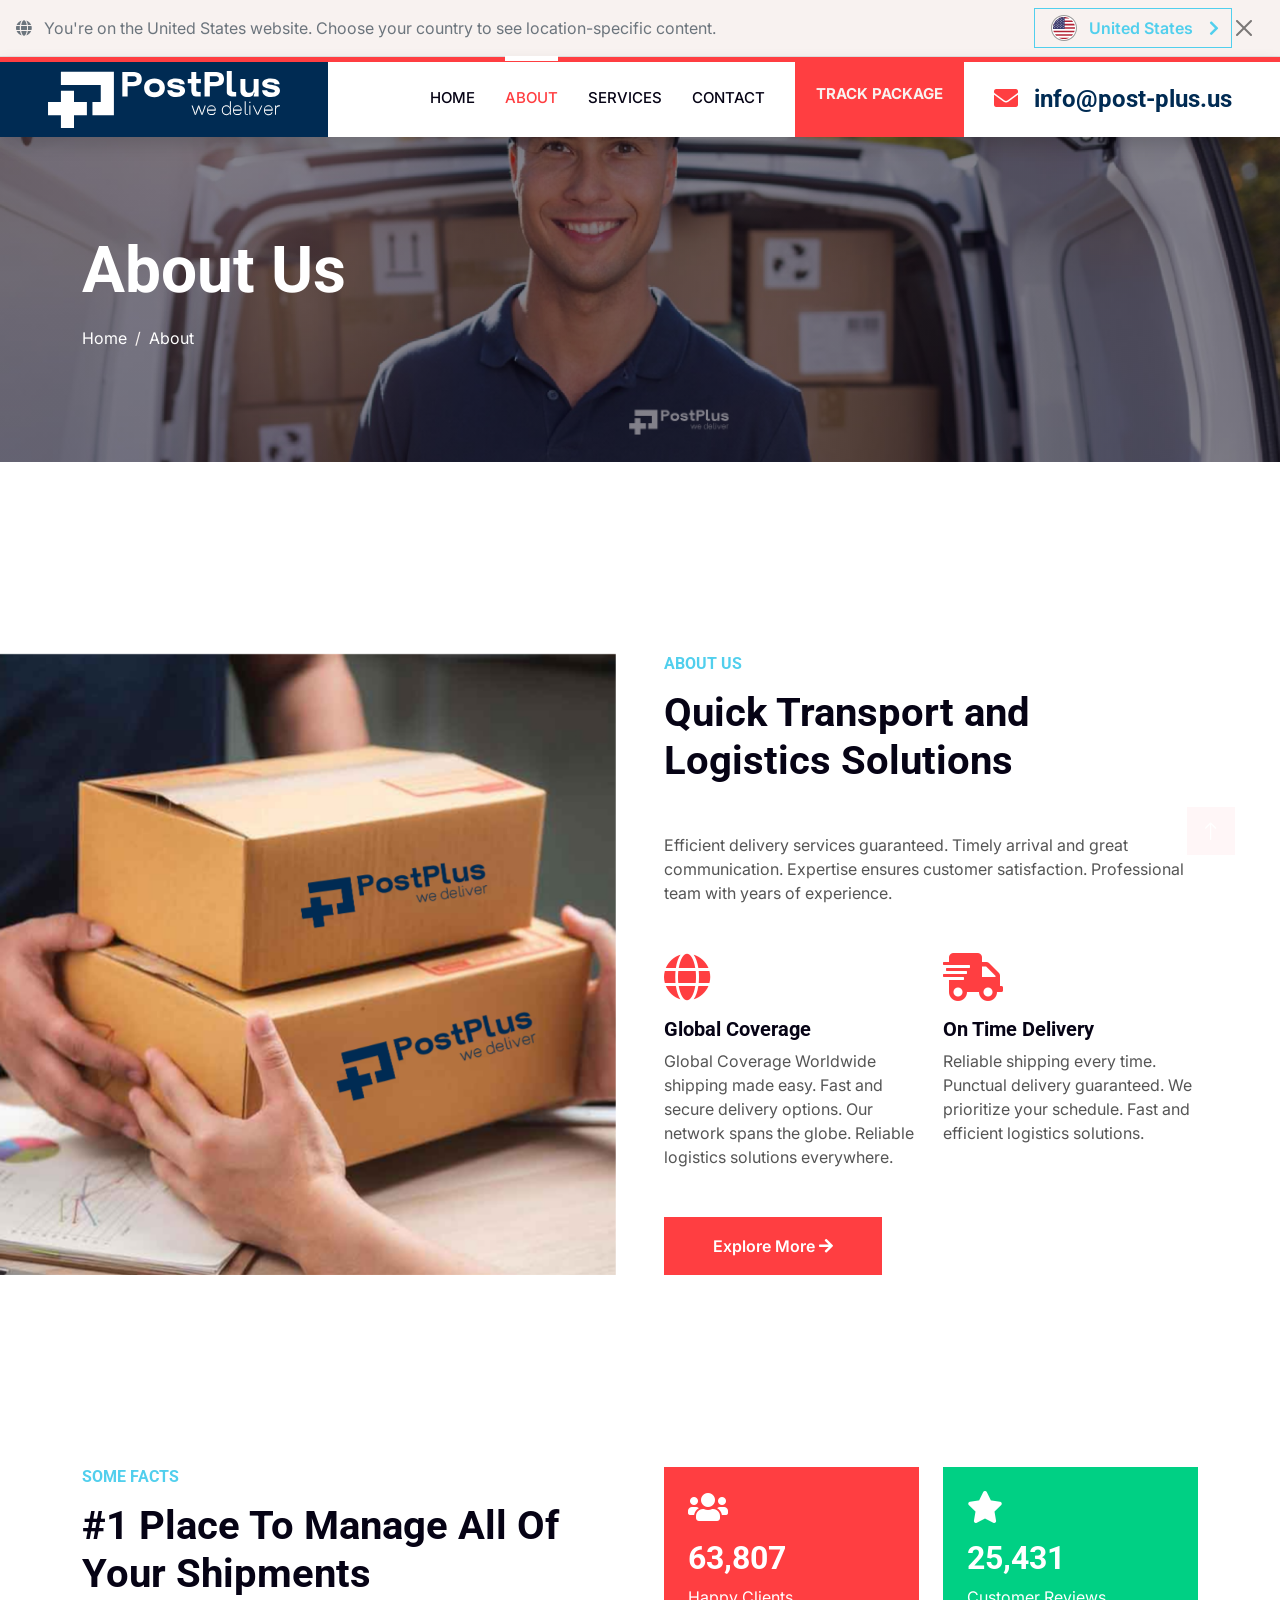
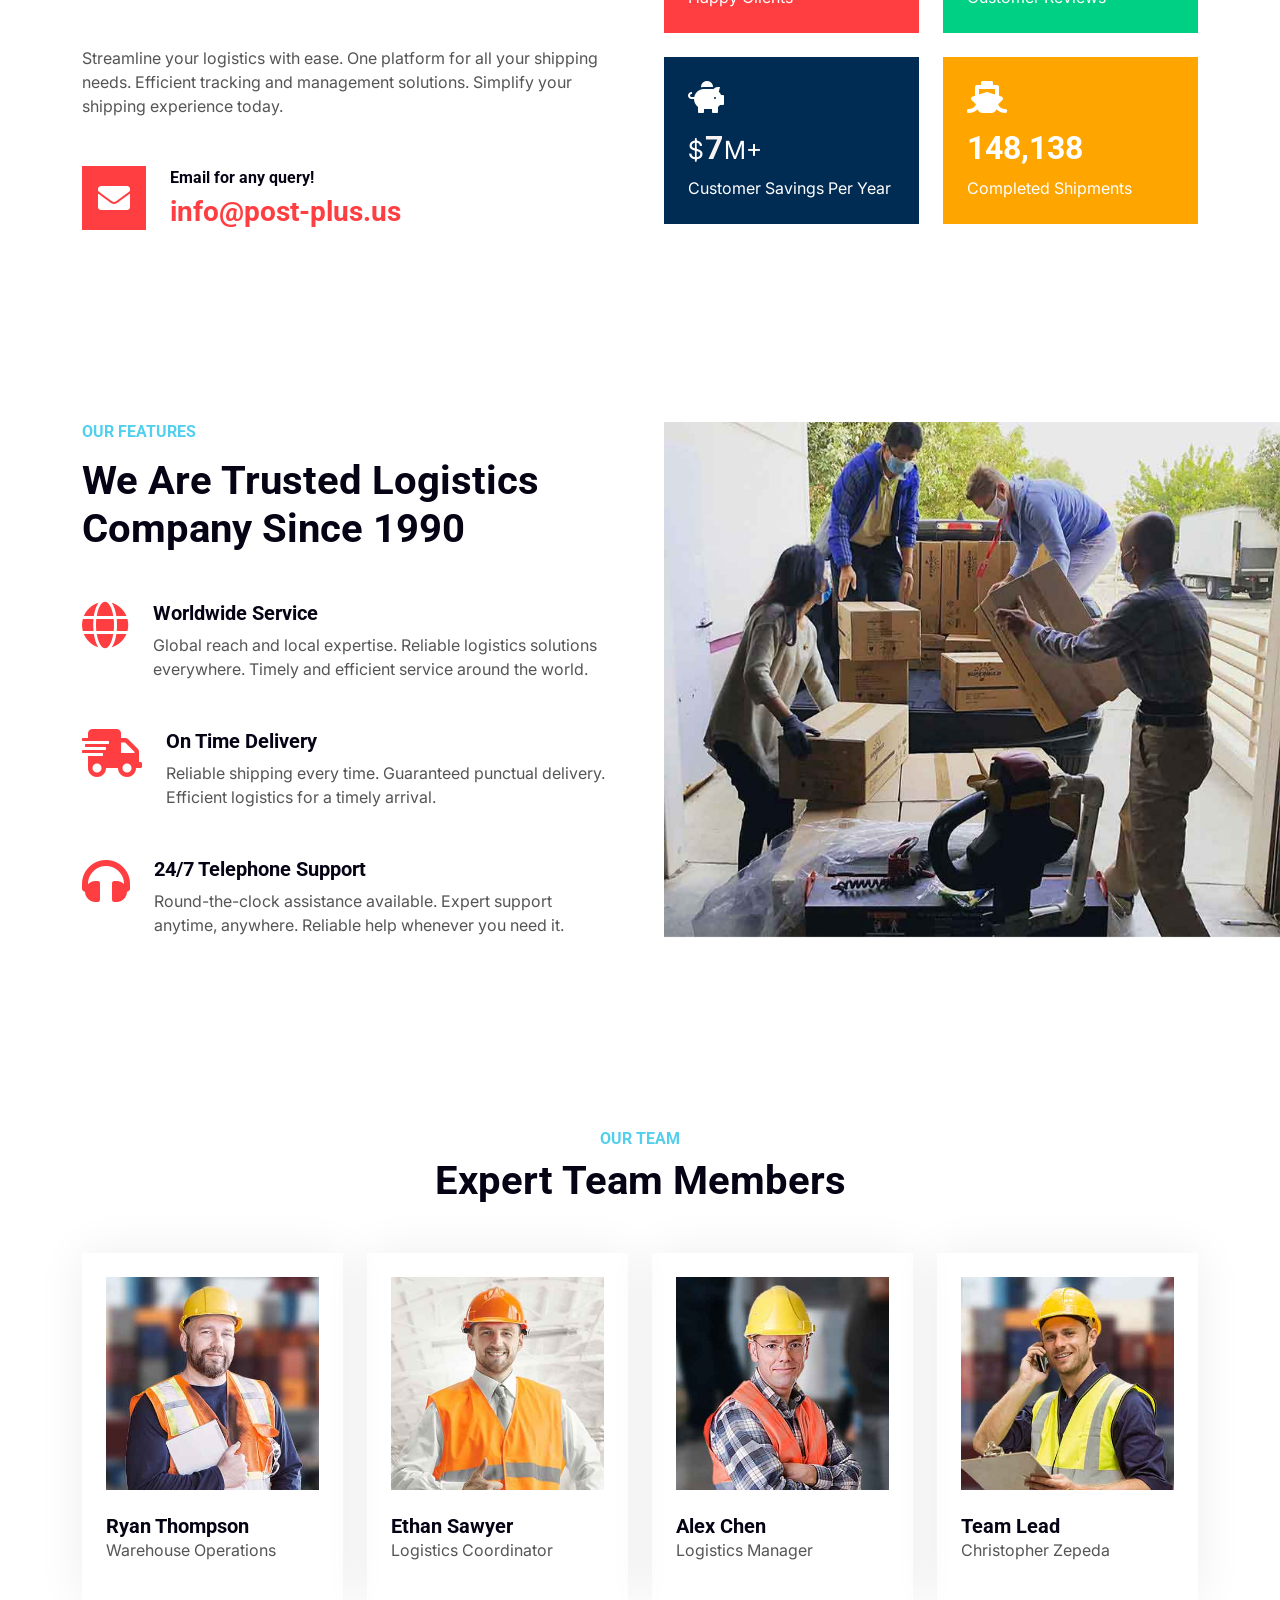
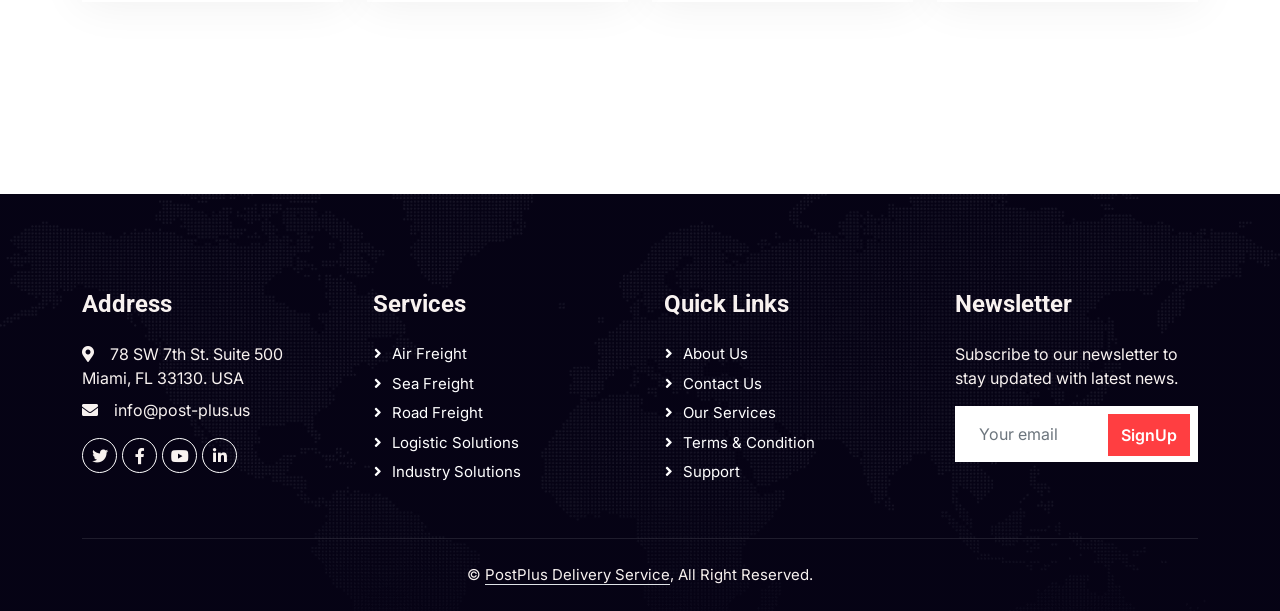
<file: about.html>
<!DOCTYPE html>
<html lang="en">

<head>
    <meta charset="utf-8">
    <title>PostPlus - Logistics Service</title>
    <meta content="width=device-width, initial-scale=1.0" name="viewport">
    <meta content="" name="keywords">
    <meta content="" name="description">

    <!-- Favicon -->
    <link href="img/favicon.ico" rel="icon">

    <!-- Google Web Fonts -->
    <link rel="preconnect" href="https://fonts.googleapis.com">
    <link rel="preconnect" href="https://fonts.gstatic.com" crossorigin>
    <link href="https://fonts.googleapis.com/css2?family=Inter:wght@400;600&family=Roboto:wght@500;700&display=swap" rel="stylesheet">

    <!-- Icon Font Stylesheet -->
    <link href="https://cdnjs.cloudflare.com/ajax/libs/font-awesome/5.10.0/css/all.min.css" rel="stylesheet">
    <link href="https://cdn.jsdelivr.net/npm/bootstrap-icons@1.4.1/font/bootstrap-icons.css" rel="stylesheet">

    <!-- Libraries Stylesheet -->
    <link href="lib/animate/animate.min.css" rel="stylesheet">
    <link href="lib/owlcarousel/assets/owl.carousel.min.css" rel="stylesheet">

    <!-- Customized Bootstrap Stylesheet -->
    <link href="css/bootstrap.min.css" rel="stylesheet">

    <!-- Template Stylesheet -->
    <link href="css/style.css" rel="stylesheet">
</head>

<body>
    <!-- Spinner Start -->
    <div id="spinner" class="show bg-white position-fixed translate-middle w-100 vh-100 top-50 start-50 d-flex align-items-center justify-content-center">
        <div class="spinner-grow text-primary" style="width: 3rem; height: 3rem;" role="status">
            <span class="sr-only">Loading...</span>
        </div>
    </div>
    <!-- Spinner End -->

     <!-- Country Banner -->
    <div class="country-banner bg-light py-2 px-3 d-flex flex-column flex-md-row align-items-center" id="countryBanner">
        <button type="button" class="btn-close ms-auto ms-md-0 me-md-2 order-md-1" id="closeBtn" aria-label="Close"></button>
        
        <div class="banner-content text-center text-md-start mx-auto mx-md-0 my-2 my-md-0">
            <i class="fas fa-globe text-muted me-2"></i>
            <span class="text-muted">You're on the United States website. Choose your country to see location-specific content.</span>
        </div>
        
        <div class="flag-container ms-md-auto mt-2 mt-md-0">
            <button class="btn btn-flag btn-outline-secondary d-flex align-items-center justify-content-between">
                <div class="d-flex align-items-center">
                    <svg xmlns="http://www.w3.org/2000/svg" shape-rendering="geometricPrecision" text-rendering="geometricPrecision" image-rendering="optimizeQuality" fill-rule="evenodd" clip-rule="evenodd" viewBox="0 0 512 512" class="flag-icon"><g fill-rule="nonzero"><path fill="#999" d="M256 0c70.68 0 134.69 28.66 181.01 74.99C483.34 121.31 512 185.32 512 256c0 70.68-28.66 134.69-74.99 181.01C390.69 483.34 326.68 512 256 512c-70.68 0-134.69-28.66-181.01-74.99C28.66 390.69 0 326.68 0 256c0-70.68 28.66-134.69 74.99-181.01C121.31 28.66 185.32 0 256 0z"/><path fill="#fff" d="M256 19.48c65.29 0 124.46 26.48 167.25 69.27l1.09 1.18c42.14 42.72 68.17 101.37 68.17 166.06 0 65.31-26.49 124.46-69.28 167.25l-1.19 1.09c-42.72 42.16-101.4 68.19-166.04 68.19-65.23 0-124.38-26.51-167.18-69.33-42.84-42.74-69.34-101.89-69.34-167.2 0-65.31 26.48-124.45 69.27-167.24C131.54 45.96 190.69 19.48 256 19.48z"/><path fill="#B22234" d="M256 39.59c39.48 0 76.49 10.58 108.37 29.04H147.63C179.51 50.17 216.52 39.59 256 39.59zm155.84 66.28c9.16 9.48 17.42 19.82 24.72 30.85H75.43c7.29-11.09 15.59-21.46 24.72-30.85h311.69zm44.41 67.97c4.1 9.97 7.46 20.28 10.04 30.92H45.71c2.61-10.62 6.03-20.9 10.04-30.92h400.5zm15.68 68.08c.3 4.68.47 9.37.47 14.07 0 5.67-.22 11.3-.65 16.85H40.25c-.42-5.59-.65-11.26-.65-16.85 0-4.73.17-9.42.47-14.07h431.86zm-6.32 68.06a212.979 212.979 0 0 1-10.52 30.94H56.91c-4.25-10.02-7.83-20.39-10.52-30.94h419.22zm-30.9 68.06c-7.63 11.14-16.25 21.56-25.78 31.07H103.07c-9.5-9.51-18.15-19.93-25.78-31.07h357.42zm-75.27 68.08c-30.86 16.77-66.16 26.29-103.44 26.29-37.47 0-72.72-9.53-103.44-26.29h206.88z"/><path fill="#3C3B6E" d="M268.16 39.94v234.41H40.39c-.53-6.07-.79-12.16-.79-18.36 0-119.51 96.88-216.4 216.4-216.4 4.08 0 8.14.13 12.16.35z"/><path fill="#fff" d="m50.81 187.06.98 3.06-1.6-1.18.62-1.88zm189.29 49.91 8.01 24.66-20.96-15.25h25.89l-20.97 15.25 8.03-24.66zm0-47.66 8.01 24.62-20.96-15.22h25.89l-20.97 15.22 8.03-24.62zm0-47.69 8.01 24.65-20.96-15.26h25.89l-20.97 15.26 8.03-24.65zm0-47.66 8.01 24.62-20.96-15.23h25.89l-20.97 15.23 8.03-24.62zm0-47.67 8.01 24.63-20.96-15.24h25.89l-20.97 15.24 8.03-24.63zm-28.08 166.85 8.03 24.64-20.98-15.25h25.89l-20.86 15.25 7.92-24.64zm0-47.67 8.03 24.65-20.98-15.26h25.89l-20.86 15.26 7.92-24.65zm0-47.66 8.03 24.62-20.98-15.23h25.89l-20.86 15.23 7.92-24.62zm0-47.7 8.03 24.65-20.98-15.25h25.89L204.1 94.76l7.92-24.65zm-27.97 166.86 8.03 24.66-20.98-15.25h25.91l-20.97 15.25 8.01-24.66zm0-47.66 8.03 24.62-20.98-15.22h25.91l-20.97 15.22 8.01-24.62zm0-47.69 8.03 24.65-20.98-15.26h25.91l-20.97 15.26 8.01-24.65zm0-47.66 8.03 24.62-20.98-15.23h25.91l-20.97 15.23 8.01-24.62zm1.64-42.68 6.39 19.64-19.93-14.48 1.86-.76h23l-20.97 15.24 5.97-18.34 3.68-1.3zm-29.71 161.86 8.01 24.64-20.97-15.25h25.91l-20.98 15.25 8.03-24.64zm0-47.67 8.01 24.65-20.97-15.26h25.91l-20.98 15.26 8.03-24.65zm0-47.66 8.01 24.62-20.97-15.23h25.91l-20.98 15.23 8.03-24.62zm0-47.7 8.01 24.65-20.97-15.25h25.91l-20.98 15.25 8.03-24.65zm-27.97 166.86 7.92 24.66-20.86-15.25h25.89l-20.98 15.25 8.03-24.66zm0-47.66 7.92 24.62-20.86-15.22h25.89l-20.98 15.22 8.03-24.62zm0-47.69 7.92 24.65-20.86-15.26h25.89l-20.98 15.26 8.03-24.65zm0-47.66 7.92 24.62-20.86-15.23h25.89l-20.98 15.23 8.03-24.62zM99.93 213.14l8.03 24.64-20.97-15.25h25.9l-20.97 15.25 8.01-24.64zm0-47.67 8.03 24.65-20.97-15.26h25.9l-20.97 15.26 8.01-24.65zm0-47.66 8.03 24.62-20.97-15.23h25.9l-20.97 15.23 8.01-24.62zM71.87 236.97l8.01 24.66-20.98-15.25h26.02l-21.08 15.25 8.03-24.66zm0-47.66 8.01 24.62-20.98-15.22h26.02l-21.08 15.22 8.03-24.62zm.14-47.26 7.87 24.22-15.36-11.17 2.2-4.09h18.2l-21.08 15.26 7.6-23.32.57-.9zM43.9 213.14l7.89 24.64-10.63-7.77-.47 4.27 16.15-11.75H42.16c.48-3.02 1.02-6.02 1.62-8.99l.12-.4zm11.44-38.28h1.5l-2.14 1.57.64-1.57z"/></g></svg>
                    <span class="ms-2">United States</span>
                </div>
                <i class="fas fa-chevron-right ms-3"></i>
            </button>
        </div>
    </div>

    <!-- Navbar Start -->
    <nav class="navbar navbar-expand-lg bg-white navbar-light shadow border-top border-5 border-primary sticky-top p-0">
        <a href="index.html" class="navbar-brand d-flex align-items-center px-4 px-lg-5" style="background: #002B53;">
            <!-- <h2 class="mb-2 text-white">PostPlus</h2> -->
             <img src="img/logo-white.svg" alt="">
        </a>
        <button type="button" class="navbar-toggler me-4" data-bs-toggle="collapse" data-bs-target="#navbarCollapse">
            <span class="navbar-toggler-icon"></span>
        </button>
        <div class="collapse navbar-collapse" id="navbarCollapse">
            <div class="navbar-nav ms-auto p-4 p-lg-0">
                <a href="index.html" class="nav-item nav-link">Home</a>
                <a href="about.html" class="nav-item nav-link active">About</a>
                <a href="service.html" class="nav-item nav-link">Services</a>
                <a href="contact.html" class="nav-item nav-link">Contact</a>
                <a href="track-package.html" class="btn btn-primary nav-item nav-link text-light" style="padding:20px"><strong>Track Package</strong></a>
            </div>
            <h4 class="m-0 pe-lg-5 d-none d-lg-block"><i class="fa fa-envelope text-primary me-3"></i><span style="color:#002B53">info@post-plus.us</span></h4>
        </div>
    </nav>
    <!-- Navbar End -->


    <!-- Page Header Start -->
    <div class="container-fluid page-header py-5" style="margin-bottom: 6rem;">
        <div class="container py-5">
            <h1 class="display-3 text-white mb-3 animated slideInDown">About Us</h1>
            <nav aria-label="breadcrumb animated slideInDown">
                <ol class="breadcrumb">
                    <li class="breadcrumb-item"><a class="text-white" href="index.html">Home</a></li>
                    <li class="breadcrumb-item text-white active" aria-current="page">About</li>
                </ol>
            </nav>
        </div>
    </div>
    <!-- Page Header End -->


    <!-- About Start -->
    <div class="container-fluid overflow-hidden py-5 px-lg-0">
        <div class="container about py-5 px-lg-0">
            <div class="row g-5 mx-lg-0">
                <div class="col-lg-6 ps-lg-0 wow fadeInLeft" data-wow-delay="0.1s" style="min-height: 400px;">
                    <div class="position-relative h-100">
                        <img class="position-absolute img-fluid w-100 h-100" src="img/about.jpg" style="object-fit: cover;" alt="">
                    </div>
                </div>
                <div class="col-lg-6 about-text wow fadeInUp" data-wow-delay="0.3s">
                    <h6 class="text-secondary text-uppercase mb-3">About Us</h6>
                    <h1 class="mb-5">Quick Transport and Logistics Solutions</h1>
                    <p class="mb-5">Efficient delivery services guaranteed. Timely arrival and great communication. Expertise ensures customer satisfaction. Professional team with years of experience.</p>
                    <div class="row g-4 mb-5">
                        <div class="col-sm-6 wow fadeIn" data-wow-delay="0.5s">
                            <i class="fa fa-globe fa-3x text-primary mb-3"></i>
                            <h5>Global Coverage</h5>
                            <p class="m-0">Global Coverage Worldwide shipping made easy. Fast and secure delivery options. Our network spans the globe. Reliable logistics solutions everywhere.</p>
                        </div>
                        <div class="col-sm-6 wow fadeIn" data-wow-delay="0.7s">
                            <i class="fa fa-shipping-fast fa-3x text-primary mb-3"></i>
                            <h5>On Time Delivery</h5>
                            <p class="m-0">Reliable shipping every time. Punctual delivery guaranteed. We prioritize your schedule. Fast and efficient logistics solutions.</p>
                        </div>
                    </div>
                    <a href="" class="btn btn-primary py-3 px-5">Explore More <i class="fa fa-arrow-right"></i></a>
                </div>
            </div>
        </div>
    </div>
    <!-- About End -->

    <!-- Fact Start -->
    <div class="container-xxl py-5">
        <div class="container py-5">
            <div class="row g-5">
                <div class="col-lg-6 wow fadeInUp" data-wow-delay="0.1s">
                    <h6 class="text-secondary text-uppercase mb-3">Some Facts</h6>
                    <h1 class="mb-5">#1 Place To Manage All Of Your Shipments</h1>
                    <p class="mb-5">Streamline your logistics with ease. One platform for all your shipping needs. Efficient tracking and management solutions. Simplify your shipping experience today.</p>
                    <div class="d-flex align-items-center">
                        <i class="fa fa-envelope fa-2x flex-shrink-0 bg-primary p-3 text-white"></i>
                        <div class="ps-4">
                            <h6>Email for any query!</h6>
                            <h3 class="text-primary m-0">info@post-plus.us</h3>
                        </div>
                    </div>
                </div>
                <div class="col-lg-6">
                    <div class="row g-4 align-items-center">
                        <div class="col-sm-6">
                            <div class="bg-primary p-4 mb-4 wow fadeIn" data-wow-delay="0.3s">
                                <i class="fa fa-users fa-2x text-white mb-3"></i>
                                <h2 class="text-white mb-2" data-toggle="counter-up">172,452</h2>
                                <p class="text-white mb-0">Happy Clients</p>
                            </div>
                            <div class="p-4 wow fadeIn" data-wow-delay="0.5s" style="background:#002B53">
                                <i class="fa fa-piggy-bank fa-2x text-white mb-3"></i>
                                <div class="text-white">
                                    <span style="font-size: 25px; margin-right:-3px">$</span>
                                    <h2 class="d-inline-block mb-2 text-light" data-toggle="counter-up">20</h2>
                                    <span style="font-size: 25px; margin-left:-3px">M+</span>
                                </div>
                                <p class="text-white mb-0">Customer Savings Per Year</p>
                            </div>
                        </div>
                        <div class="col-sm-6">
                            <div class="p-4 mb-4 wow fadeIn" data-wow-delay="0.7s" style="background:#00d084">
                                <i class="fa fa-star fa-2x text-white mb-3"></i>
                                <h2 class="text-white mb-2" data-toggle="counter-up">68,732</h2>
                                <p class="text-white mb-0">Customer Reviews</p>
                            </div>
                            <div class="p-4 wow fadeIn" data-wow-delay="0.5s" style="background:orange">
                                <i class="fa fa-ship fa-2x text-white mb-3"></i>
                                <h2 class="text-white mb-2" data-toggle="counter-up">400,374</h2>
                                <p class="text-white mb-0">Completed Shipments</p>
                            </div>
                        </div>
                    </div>
                </div>
            </div>
        </div>
    </div>
    <!-- Fact End -->

    <!-- Feature Start -->
    <div class="container-fluid overflow-hidden py-5 px-lg-0">
        <div class="container feature py-5 px-lg-0">
            <div class="row g-5 mx-lg-0">
                <div class="col-lg-6 feature-text wow fadeInUp" data-wow-delay="0.1s">
                    <h6 class="text-secondary text-uppercase mb-3">Our Features</h6>
                    <h1 class="mb-5">We Are Trusted Logistics Company Since 1990</h1>
                    <div class="d-flex mb-5 wow fadeInUp" data-wow-delay="0.3s">
                        <i class="fa fa-globe text-primary fa-3x flex-shrink-0"></i>
                        <div class="ms-4">
                            <h5>Worldwide Service</h5>
                            <p class="mb-0">Global reach and local expertise. Reliable logistics solutions everywhere. Timely and efficient service around the world.</p>
                        </div>
                    </div>
                    <div class="d-flex mb-5 wow fadeIn" data-wow-delay="0.5s">
                        <i class="fa fa-shipping-fast text-primary fa-3x flex-shrink-0"></i>
                        <div class="ms-4">
                            <h5>On Time Delivery</h5>
                            <p class="mb-0">Reliable shipping every time. Guaranteed punctual delivery. Efficient logistics for a timely arrival.</p>
                        </div>
                    </div>
                    <div class="d-flex mb-0 wow fadeInUp" data-wow-delay="0.7s">
                        <i class="fa fa-headphones text-primary fa-3x flex-shrink-0"></i>
                        <div class="ms-4">
                            <h5>24/7 Telephone Support</h5>
                            <p class="mb-0">Round-the-clock assistance available. Expert support anytime, anywhere. Reliable help whenever you need it.</p>
                        </div>
                    </div>
                </div>
                <div class="col-lg-6 pe-lg-0 wow fadeInRight" data-wow-delay="0.1s" style="min-height: 400px;">
                    <div class="position-relative h-100">
                        <img class="position-absolute img-fluid w-100 h-100" src="img/feature.jpg" style="object-fit: cover;" alt="">
                    </div>
                </div>
            </div>
        </div>
    </div>
    <!-- Feature End -->

    <!-- Team Start -->
    <div class="container-xxl py-5">
        <div class="container py-5">
            <div class="text-center wow fadeInUp" data-wow-delay="0.1s">
                <h6 class="text-secondary text-uppercase">Our Team</h6>
                <h1 class="mb-5">Expert Team Members</h1>
            </div>
            <div class="row g-4">
                <div class="col-lg-3 col-md-6 wow fadeInUp" data-wow-delay="0.3s">
                    <div class="team-item p-4">
                        <div class="overflow-hidden mb-4">
                            <img class="img-fluid" src="img/team-1.jpg" alt="">
                        </div>
                        <h5 class="mb-0">Ryan Thompson</h5>
                        <p>Warehouse Operations</p>
                    </div>
                </div>
                <div class="col-lg-3 col-md-6 wow fadeInUp" data-wow-delay="0.5s">
                    <div class="team-item p-4">
                        <div class="overflow-hidden mb-4">
                            <img class="img-fluid" src="img/team-2.jpg" alt="">
                        </div>
                        <h5 class="mb-0">Ethan Sawyer</h5>
                        <p>Logistics Coordinator</p>
                    </div>
                </div>
                <div class="col-lg-3 col-md-6 wow fadeInUp" data-wow-delay="0.7s">
                    <div class="team-item p-4">
                        <div class="overflow-hidden mb-4">
                            <img class="img-fluid" src="img/team-3.jpg" alt="">
                        </div>
                        <h5 class="mb-0">Alex Chen</h5>
                        <p>Logistics Manager</p>
                    </div>
                </div>
                <div class="col-lg-3 col-md-6 wow fadeInUp" data-wow-delay="0.9s">
                    <div class="team-item p-4">
                        <div class="overflow-hidden mb-4">
                            <img class="img-fluid" src="img/team-4.jpg" alt="">
                        </div>
                        <h5 class="mb-0">Team Lead</h5>
                        <p>Christopher Zepeda</p>
                    </div>
                </div>
            </div>
        </div>
    </div>
    <!-- Team End -->

    <!-- Footer Start -->
    <div class="container-fluid bg-dark text-light footer pt-5 wow fadeIn" data-wow-delay="0.1s" style="margin-top: 6rem;">
        <div class="container py-5">
            <div class="row g-5">
                <div class="col-lg-3 col-md-6">
                    <h4 class="text-light mb-4">Address</h4>
                    <p class="mb-2"><i class="fa fa-map-marker-alt me-3"></i>78 SW 7th St. Suite 500<br> Miami, FL 33130. USA</p>
                    <!-- <p class="mb-2"><i class="fa fa-phone-alt me-3"></i>+012 345 67890</p> -->
                    <p class="mb-2"><i class="fa fa-envelope me-3"></i>info@post-plus.us</p>
                    <div class="d-flex pt-2">
                        <a class="btn btn-outline-light btn-social" href=""><i class="fab fa-twitter"></i></a>
                        <a class="btn btn-outline-light btn-social" href=""><i class="fab fa-facebook-f"></i></a>
                        <a class="btn btn-outline-light btn-social" href=""><i class="fab fa-youtube"></i></a>
                        <a class="btn btn-outline-light btn-social" href=""><i class="fab fa-linkedin-in"></i></a>
                    </div>
                </div>
                <div class="col-lg-3 col-md-6">
                    <h4 class="text-light mb-4">Services</h4>
                    <a class="btn btn-link" href="">Air Freight</a>
                    <a class="btn btn-link" href="">Sea Freight</a>
                    <a class="btn btn-link" href="">Road Freight</a>
                    <a class="btn btn-link" href="">Logistic Solutions</a>
                    <a class="btn btn-link" href="">Industry solutions</a>
                </div>
                <div class="col-lg-3 col-md-6">
                    <h4 class="text-light mb-4">Quick Links</h4>
                    <a class="btn btn-link" href="">About Us</a>
                    <a class="btn btn-link" href="">Contact Us</a>
                    <a class="btn btn-link" href="">Our Services</a>
                    <a class="btn btn-link" href="">Terms & Condition</a>
                    <a class="btn btn-link" href="">Support</a>
                </div>
                <div class="col-lg-3 col-md-6">
                    <h4 class="text-light mb-4">Newsletter</h4>
                    <p>Subscribe to our newsletter to stay updated with latest news.</p>
                    <div class="position-relative mx-auto" style="max-width: 400px;">
                        <input class="form-control border-0 w-100 py-3 ps-4 pe-5" type="text" placeholder="Your email">
                        <button type="button" class="btn btn-primary py-2 position-absolute top-0 end-0 mt-2 me-2">SignUp</button>
                    </div>
                </div>
            </div>
        </div>
        <div class="container">
            <div class="copyright">
                <div class="row">
                    <div class="col-md-12 text-center text-md-center mb-3 mb-md-0">
                        &copy; <a class="border-bottom">PostPlus Delivery Service</a>, All Right Reserved.
                    </div>
                </div>
            </div>
        </div>
    </div>
    <!-- Footer End -->

    <!-- Back to Top -->
    <a href="#" class="btn btn-lg btn-primary btn-lg-square rounded-0 back-to-top"><i class="bi bi-arrow-up"></i></a>


    <!-- JavaScript Libraries -->
    <script src="https://code.jquery.com/jquery-3.4.1.min.js"></script>
    <script src="https://cdn.jsdelivr.net/npm/bootstrap@5.0.0/dist/js/bootstrap.bundle.min.js"></script>
    <script src="lib/wow/wow.min.js"></script>
    <script src="lib/easing/easing.min.js"></script>
    <script src="lib/waypoints/waypoints.min.js"></script>
    <script src="lib/counterup/counterup.min.js"></script>
    <script src="lib/owlcarousel/owl.carousel.min.js"></script>

    <!-- Template Javascript -->
    <script src="js/main.js"></script>
</body>

</html>
</file>
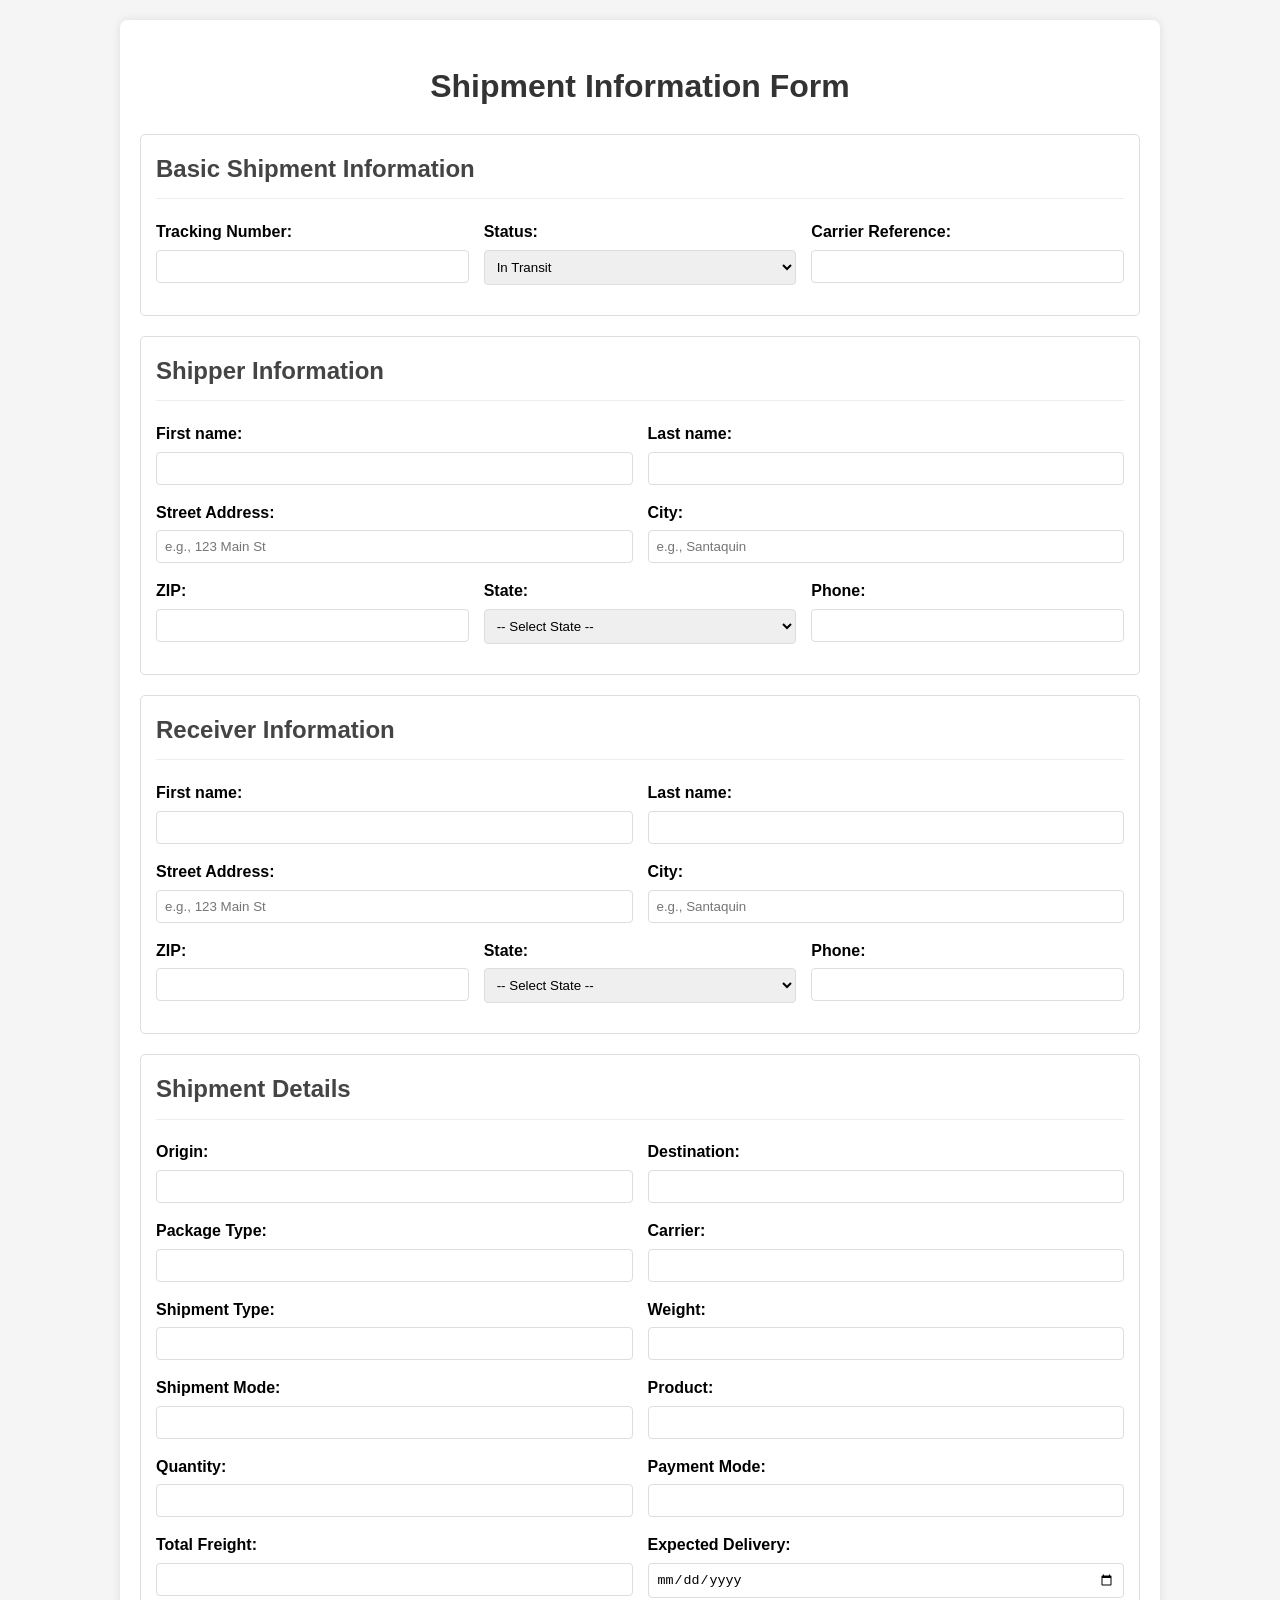
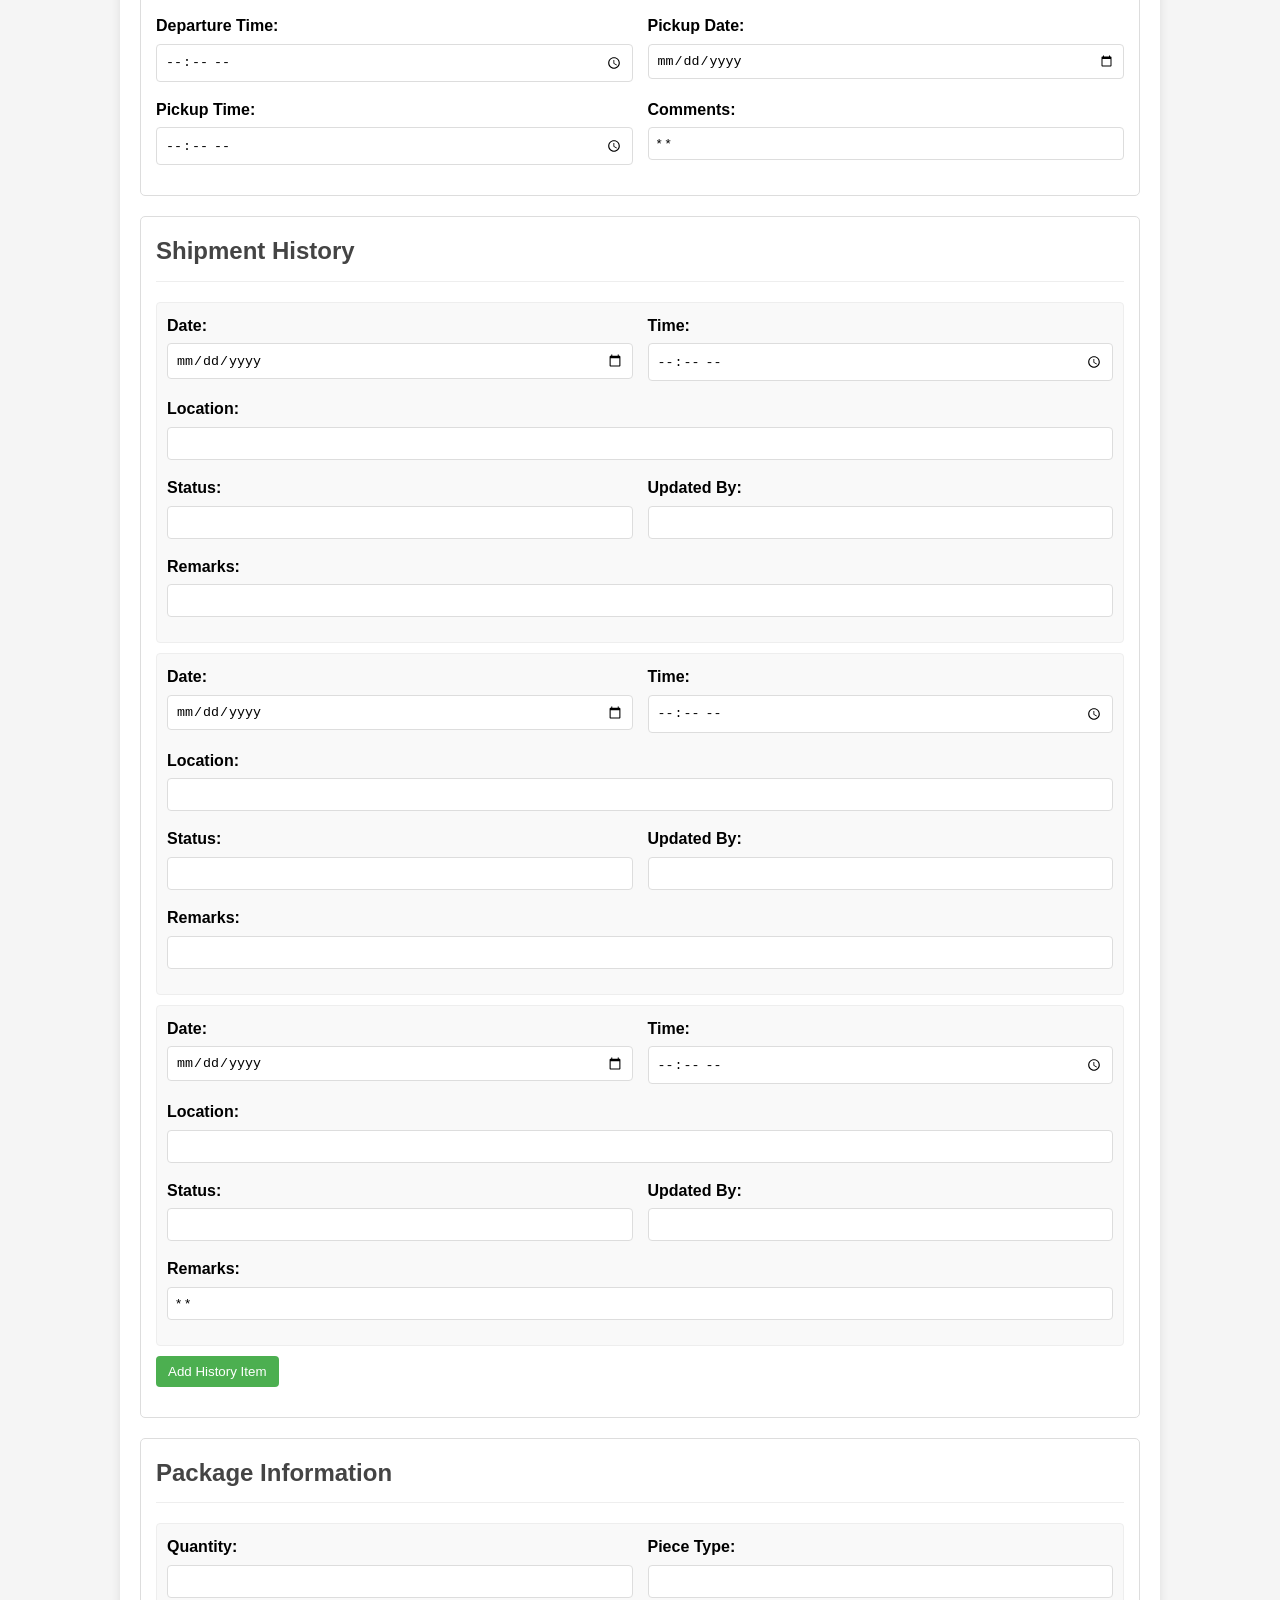
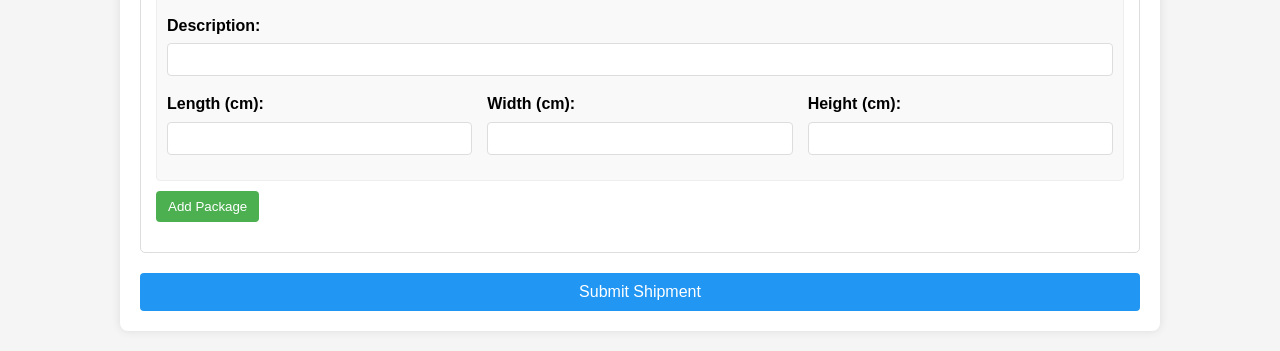
<file: add-tracking.html>
<!DOCTYPE html>
<html lang="en">
<head>
    <meta charset="UTF-8">
    <meta name="viewport" content="width=device-width, initial-scale=1.0">
    <title>Shipment Form</title>
    <style>
        body {
            font-family: Arial, sans-serif;
            line-height: 1.6;
            margin: 0;
            padding: 20px;
            background-color: #f5f5f5;
        }
        .form-container {
            max-width: 1000px;
            margin: 0 auto;
            background: #fff;
            padding: 20px;
            border-radius: 8px;
            box-shadow: 0 0 10px rgba(0,0,0,0.1);
        }
        h1 {
            text-align: center;
            color: #333;
        }
        .form-section {
            margin-bottom: 20px;
            padding: 15px;
            border: 1px solid #ddd;
            border-radius: 5px;
        }
        .form-section h2 {
            margin-top: 0;
            color: #444;
            border-bottom: 1px solid #eee;
            padding-bottom: 10px;
        }
        .form-group {
            margin-bottom: 15px;
        }
        label {
            display: block;
            margin-bottom: 5px;
            font-weight: bold;
        }
        input, select, textarea {
            width: 100%;
            padding: 8px;
            border: 1px solid #ddd;
            border-radius: 4px;
            box-sizing: border-box;
        }
        .form-row {
            display: flex;
            gap: 15px;
        }
        .form-row .form-group {
            flex: 1;
        }
        .history-item, .package-item {
            border: 1px solid #eee;
            padding: 10px;
            margin-bottom: 10px;
            border-radius: 4px;
            background-color: #f9f9f9;
        }
        .add-btn {
            background-color: #4CAF50;
            color: white;
            padding: 8px 12px;
            border: none;
            border-radius: 4px;
            cursor: pointer;
            margin-bottom: 15px;
        }
        .add-btn:hover {
            background-color: #45a049;
        }
        .submit-btn {
            background-color: #2196F3;
            color: white;
            padding: 10px 15px;
            border: none;
            border-radius: 4px;
            cursor: pointer;
            font-size: 16px;
            width: 100%;
        }
        .submit-btn:hover {
            background-color: #0b7dda;
        }
    </style>
</head>
<body>
    <div class="form-container">
        <h1>Shipment Information Form</h1>
        <form id="shipmentForm">
            <!-- Basic Shipment Info -->
            <div class="form-section">
                <h2>Basic Shipment Information</h2>
                <div class="form-row">
                    <div class="form-group">
                        <label for="trackingNum">Tracking Number:</label>
                        <input type="text" id="trackingNum" name="trackingNum" value="" required>
                    </div>
                    <div class="form-group">
                        <label for="status">Status:</label>
                        <select id="status" name="status" required>
                            <option value="In Transit" selected>In Transit</option>
                            <option value="Picked Up">Picked Up</option>
                            <option value="Delivered">Delivered</option>
                            <option value="Returned">Returned</option>
                        </select>
                    </div>
                    <div class="form-group">
                        <label for="carrierRef">Carrier Reference:</label>
                        <input type="text" id="carrierRef" name="carrierRef" value="" required>
                    </div>
                </div>
            </div>

            <!-- Shipper Information -->
            <div class="form-section">
                <h2>Shipper Information</h2>
                <div class="form-row">
                    <div class="form-group">
                        <label for="shipperName">First name:</label>
                        <input type="text" id="shipperName" name="shipperName" value="" required>
                    </div>
                    <div class="form-group">
                        <label for="shipperName">Last name:</label>
                        <input type="text" id="shipperName" name="shipperName" value="" required>
                    </div>
                </div>
                <div class="form-row">
                    <div class="form-group">
                        <label for="shipperStreet">Street Address:</label>
                        <input type="text" id="shipperStreet" name="shipperStreet" placeholder="e.g., 123 Main St" required>
                    </div>
                    <div class="form-group">
                        <label for="shipperCity">City:</label>
                        <input type="text" id="shipperCity" name="shipperCity" placeholder="e.g., Santaquin" required>
                    </div>
                </div>
                 <div class="form-row">
                    <div class="form-group">
                        <label for="shipperZip">ZIP:</label>
                        <input type="text" id="shipperZip" name="shipperZip" required>
                    </div>
                    <div class="form-group">
                        <label for="shipperStreet">State:</label>
                        <select id="shipperState" name="shipperState" required>
                            <option value="">-- Select State --</option>
                            <option value="AL">Alabama</option>
                            <option value="AK">Alaska</option>
                            <option value="AZ">Arizona</option>
                            <option value="AR">Arkansas</option>
                            <option value="CA">California</option>
                            <option value="CO">Colorado</option>
                            <option value="CT">Connecticut</option>
                            <option value="DE">Delaware</option>
                            <option value="DC">District of Columbia</option>
                            <option value="FL">Florida</option>
                            <option value="GA">Georgia</option>
                            <option value="HI">Hawaii</option>
                            <option value="ID">Idaho</option>
                            <option value="IL">Illinois</option>
                            <option value="IN">Indiana</option>
                            <option value="IA">Iowa</option>
                            <option value="KS">Kansas</option>
                            <option value="KY">Kentucky</option>
                            <option value="LA">Louisiana</option>
                            <option value="ME">Maine</option>
                            <option value="MD">Maryland</option>
                            <option value="MA">Massachusetts</option>
                            <option value="MI">Michigan</option>
                            <option value="MN">Minnesota</option>
                            <option value="MS">Mississippi</option>
                            <option value="MO">Missouri</option>
                            <option value="MT">Montana</option>
                            <option value="NE">Nebraska</option>
                            <option value="NV">Nevada</option>
                            <option value="NH">New Hampshire</option>
                            <option value="NJ">New Jersey</option>
                            <option value="NM">New Mexico</option>
                            <option value="NY">New York</option>
                            <option value="NC">North Carolina</option>
                            <option value="ND">North Dakota</option>
                            <option value="OH">Ohio</option>
                            <option value="OK">Oklahoma</option>
                            <option value="OR">Oregon</option>
                            <option value="PA">Pennsylvania</option>
                            <option value="RI">Rhode Island</option>
                            <option value="SC">South Carolina</option>
                            <option value="SD">South Dakota</option>
                            <option value="TN">Tennessee</option>
                            <option value="TX">Texas</option>
                            <option value="UT">Utah</option>
                            <option value="VT">Vermont</option>
                            <option value="VA">Virginia</option>
                            <option value="WA">Washington</option>
                            <option value="WV">West Virginia</option>
                            <option value="WI">Wisconsin</option>
                            <option value="WY">Wyoming</option>
                            <!-- US Territories -->
                            <option value="AS">American Samoa</option>
                            <option value="GU">Guam</option>
                            <option value="MP">Northern Mariana Islands</option>
                            <option value="PR">Puerto Rico</option>
                            <option value="UM">U.S. Minor Outlying Islands</option>
                            <option value="VI">U.S. Virgin Islands</option>
                        </select>
                    </div>
                    <div class="form-group">
                        <label for="receiverPhone">Phone:</label>
                        <input type="tel" id="shipperPhone" name="shipperPhone" value="" required>
                    </div>
                </div>
            </div>

            <!-- Receiver Information -->
            <div class="form-section">
                <h2>Receiver Information</h2>
                <div class="form-row">
                    <div class="form-group">
                        <label for="receiverName">First name:</label>
                        <input type="text" id="receiverName" name="receiverName" value="" required>
                    </div>
                    <div class="form-group">
                        <label for="shipperName">Last name:</label>
                        <input type="text" id="receiverName" name="receiverName" value="" required>
                    </div>
                </div>
                <div class="form-row">
                    <div class="form-group">
                        <label for="receiverStreet">Street Address:</label>
                        <input type="text" id="receiverStreet" name="receiverStreet" placeholder="e.g., 123 Main St" required>
                    </div>
                    <div class="form-group">
                        <label for="receiverCity">City:</label>
                        <input type="text" id="receiverCity" name="receiverCity" placeholder="e.g., Santaquin" required>
                    </div>
                </div>
                 <div class="form-row">
                    <div class="form-group">
                        <label for="receiverZip">ZIP:</label>
                        <input type="text" id="receiverZip" name="receiverZip" required>
                    </div>
                    <div class="form-group">
                        <label for="receiverStreet">State:</label>
                        <select id="receiverState" name="receiverState" required>
                            <option value="">-- Select State --</option>
                            <option value="AL">Alabama</option>
                            <option value="AK">Alaska</option>
                            <option value="AZ">Arizona</option>
                            <option value="AR">Arkansas</option>
                            <option value="CA">California</option>
                            <option value="CO">Colorado</option>
                            <option value="CT">Connecticut</option>
                            <option value="DE">Delaware</option>
                            <option value="DC">District of Columbia</option>
                            <option value="FL">Florida</option>
                            <option value="GA">Georgia</option>
                            <option value="HI">Hawaii</option>
                            <option value="ID">Idaho</option>
                            <option value="IL">Illinois</option>
                            <option value="IN">Indiana</option>
                            <option value="IA">Iowa</option>
                            <option value="KS">Kansas</option>
                            <option value="KY">Kentucky</option>
                            <option value="LA">Louisiana</option>
                            <option value="ME">Maine</option>
                            <option value="MD">Maryland</option>
                            <option value="MA">Massachusetts</option>
                            <option value="MI">Michigan</option>
                            <option value="MN">Minnesota</option>
                            <option value="MS">Mississippi</option>
                            <option value="MO">Missouri</option>
                            <option value="MT">Montana</option>
                            <option value="NE">Nebraska</option>
                            <option value="NV">Nevada</option>
                            <option value="NH">New Hampshire</option>
                            <option value="NJ">New Jersey</option>
                            <option value="NM">New Mexico</option>
                            <option value="NY">New York</option>
                            <option value="NC">North Carolina</option>
                            <option value="ND">North Dakota</option>
                            <option value="OH">Ohio</option>
                            <option value="OK">Oklahoma</option>
                            <option value="OR">Oregon</option>
                            <option value="PA">Pennsylvania</option>
                            <option value="RI">Rhode Island</option>
                            <option value="SC">South Carolina</option>
                            <option value="SD">South Dakota</option>
                            <option value="TN">Tennessee</option>
                            <option value="TX">Texas</option>
                            <option value="UT">Utah</option>
                            <option value="VT">Vermont</option>
                            <option value="VA">Virginia</option>
                            <option value="WA">Washington</option>
                            <option value="WV">West Virginia</option>
                            <option value="WI">Wisconsin</option>
                            <option value="WY">Wyoming</option>
                            <!-- US Territories -->
                            <option value="AS">American Samoa</option>
                            <option value="GU">Guam</option>
                            <option value="MP">Northern Mariana Islands</option>
                            <option value="PR">Puerto Rico</option>
                            <option value="UM">U.S. Minor Outlying Islands</option>
                            <option value="VI">U.S. Virgin Islands</option>
                        </select>
                    </div>
                    <div class="form-group">
                        <label for="receiverPhone">Phone:</label>
                        <input type="tel" id="receiverPhone" name="receiverPhone" value="" required>
                    </div>
                </div>
            </div>

            <!-- Shipment Details -->
            <div class="form-section">
                <h2>Shipment Details</h2>
                <div class="form-row">
                    <div class="form-group">
                        <label for="origin">Origin:</label>
                        <input type="text" id="origin" name="origin" value="" required>
                    </div>
                    <div class="form-group">
                        <label for="destination">Destination:</label>
                        <input type="text" id="destination" name="destination" value="" required>
                    </div>
                </div>
                
                <div class="form-row">
                    <div class="form-group">
                        <label for="package">Package Type:</label>
                        <input type="text" id="package" name="package" value="" required>
                    </div>
                    <div class="form-group">
                        <label for="carrier">Carrier:</label>
                        <input type="text" id="carrier" name="carrier" value="" required>
                    </div>
                </div>
                
                <div class="form-row">
                    <div class="form-group">
                        <label for="shipmentType">Shipment Type:</label>
                        <input type="text" id="shipmentType" name="shipmentType" value="" required>
                    </div>
                    <div class="form-group">
                        <label for="weight">Weight:</label>
                        <input type="text" id="weight" name="weight" value="" required>
                    </div>
                </div>
                
                <div class="form-row">
                    <div class="form-group">
                        <label for="shipmentMode">Shipment Mode:</label>
                        <input type="text" id="shipmentMode" name="shipmentMode" value="" required>
                    </div>
                    <div class="form-group">
                        <label for="product">Product:</label>
                        <input type="text" id="product" name="product" value="" required>
                    </div>
                </div>
                
                <div class="form-row">
                    <div class="form-group">
                        <label for="quantity">Quantity:</label>
                        <input type="number" id="quantity" name="quantity" value="" required>
                    </div>
                    <div class="form-group">
                        <label for="paymentMode">Payment Mode:</label>
                        <input type="text" id="paymentMode" name="paymentMode" value="" required>
                    </div>
                </div>
                
                <div class="form-row">
                    <div class="form-group">
                        <label for="totalFreight">Total Freight:</label>
                        <input type="text" id="totalFreight" name="totalFreight" value="" required>
                    </div>
                    <div class="form-group">
                        <label for="expectedDelivery">Expected Delivery:</label>
                        <input type="date" id="expectedDelivery" name="expectedDelivery" value="" required>
                    </div>
                </div>
                
                <div class="form-row">
                    <div class="form-group">
                        <label for="departureTime">Departure Time:</label>
                        <input type="time" id="departureTime" name="departureTime" value="" required>
                    </div>
                    <div class="form-group">
                        <label for="pickupDate">Pickup Date:</label>
                        <input type="date" id="pickupDate" name="pickupDate" value="" required>
                    </div>
                </div>
                
                <div class="form-row">
                    <div class="form-group">
                        <label for="pickupTime">Pickup Time:</label>
                        <input type="time" id="pickupTime" name="pickupTime" value="" required>
                    </div>
                    <div class="form-group">
                        <label for="comments">Comments:</label>
                        <input type="text" id="comments" name="comments" value="* *">
                    </div>
                </div>
            </div>

            <!-- Shipment History -->
            <div class="form-section">
                <h2>Shipment History</h2>
                <div id="historyContainer">
                    <div class="history-item">
                        <div class="form-row">
                            <div class="form-group">
                                <label for="historyDate0">Date:</label>
                                <input type="date" id="historyDate0" name="history[0][date]" value="" required>
                            </div>
                            <div class="form-group">
                                <label for="historyTime0">Time:</label>
                                <input type="time" id="historyTime0" name="history[0][time]" value="" required>
                            </div>
                        </div>
                        <div class="form-group">
                            <label for="historyLocation0">Location:</label>
                            <input type="text" id="historyLocation0" name="history[0][location]" value="" required>
                        </div>
                        <div class="form-row">
                            <div class="form-group">
                                <label for="historyStatus0">Status:</label>
                                <input type="text" id="historyStatus0" name="history[0][status]" value="" required>
                            </div>
                            <div class="form-group">
                                <label for="historyUpdatedBy0">Updated By:</label>
                                <input type="text" id="historyUpdatedBy0" name="history[0][updatedBy]" value="" required>
                            </div>
                        </div>
                        <div class="form-group">
                            <label for="historyRemarks0">Remarks:</label>
                            <input type="text" id="historyRemarks0" name="history[0][remarks]" value="">
                        </div>
                    </div>
                    
                    <div class="history-item">
                        <div class="form-row">
                            <div class="form-group">
                                <label for="historyDate1">Date:</label>
                                <input type="date" id="historyDate1" name="history[1][date]" value="" required>
                            </div>
                            <div class="form-group">
                                <label for="historyTime1">Time:</label>
                                <input type="time" id="historyTime1" name="history[1][time]" value="" required>
                            </div>
                        </div>
                        <div class="form-group">
                            <label for="historyLocation1">Location:</label>
                            <input type="text" id="historyLocation1" name="history[1][location]" value="" required>
                        </div>
                        <div class="form-row">
                            <div class="form-group">
                                <label for="historyStatus1">Status:</label>
                                <input type="text" id="historyStatus1" name="history[1][status]" value="" required>
                            </div>
                            <div class="form-group">
                                <label for="historyUpdatedBy1">Updated By:</label>
                                <input type="text" id="historyUpdatedBy1" name="history[1][updatedBy]" value="" required>
                            </div>
                        </div>
                        <div class="form-group">
                            <label for="historyRemarks1">Remarks:</label>
                            <input type="text" id="historyRemarks1" name="history[1][remarks]" value="">
                        </div>
                    </div>
                    
                    <div class="history-item">
                        <div class="form-row">
                            <div class="form-group">
                                <label for="historyDate2">Date:</label>
                                <input type="date" id="historyDate2" name="history[2][date]" value="" required>
                            </div>
                            <div class="form-group">
                                <label for="historyTime2">Time:</label>
                                <input type="time" id="historyTime2" name="history[2][time]" value="" required>
                            </div>
                        </div>
                        <div class="form-group">
                            <label for="historyLocation2">Location:</label>
                            <input type="text" id="historyLocation2" name="history[2][location]" value="" required>
                        </div>
                        <div class="form-row">
                            <div class="form-group">
                                <label for="historyStatus2">Status:</label>
                                <input type="text" id="historyStatus2" name="history[2][status]" value="" required>
                            </div>
                            <div class="form-group">
                                <label for="historyUpdatedBy2">Updated By:</label>
                                <input type="text" id="historyUpdatedBy2" name="history[2][updatedBy]" value="" required>
                            </div>
                        </div>
                        <div class="form-group">
                            <label for="historyRemarks2">Remarks:</label>
                            <input type="text" id="historyRemarks2" name="history[2][remarks]" value="* *">
                        </div>
                    </div>
                </div>
                <button type="button" class="add-btn" id="addHistoryBtn">Add History Item</button>
            </div>

            <!-- Package Information -->
            <div class="form-section">
                <h2>Package Information</h2>
                <div id="packageContainer">
                    <div class="package-item">
                        <div class="form-row">
                            <div class="form-group">
                                <label for="packageQuantity0">Quantity:</label>
                                <input type="number" id="packageQuantity0" name="packages[0][quantity]" value="" required>
                            </div>
                            <div class="form-group">
                                <label for="packagePieceType0">Piece Type:</label>
                                <input type="text" id="packagePieceType0" name="packages[0][pieceType]" value="" required>
                            </div>
                        </div>
                        <div class="form-group">
                            <label for="packageDescription0">Description:</label>
                            <input type="text" id="packageDescription0" name="packages[0][description]" value="" required>
                        </div>
                        <div class="form-row">
                            <div class="form-group">
                                <label for="packageLength0">Length (cm):</label>
                                <input type="number" id="packageLength0" name="packages[0][length]" value="" required>
                            </div>
                            <div class="form-group">
                                <label for="packageWidth0">Width (cm):</label>
                                <input type="number" id="packageWidth0" name="packages[0][width]" value="" required>
                            </div>
                            <div class="form-group">
                                <label for="packageHeight0">Height (cm):</label>
                                <input type="number" id="packageHeight0" name="packages[0][height]" value="" required>
                            </div>
                        </div>
                    </div>
                </div>
                <button type="button" class="add-btn" id="addPackageBtn">Add Package</button>
            </div>

            <button type="submit" class="submit-btn">Submit Shipment</button>
        </form>
    </div>

    <script>
        // Add history item
        document.getElementById('addHistoryBtn').addEventListener('click', function() {
            const container = document.getElementById('historyContainer');
            const index = container.children.length;
            
            const newItem = document.createElement('div');
            newItem.className = 'history-item';
            newItem.innerHTML = `
                <div class="form-row">
                    <div class="form-group">
                        <label for="historyDate${index}">Date:</label>
                        <input type="date" id="historyDate${index}" name="history[${index}][date]" required>
                    </div>
                    <div class="form-group">
                        <label for="historyTime${index}">Time:</label>
                        <input type="time" id="historyTime${index}" name="history[${index}][time]" required>
                    </div>
                </div>
                <div class="form-group">
                    <label for="historyLocation${index}">Location:</label>
                    <input type="text" id="historyLocation${index}" name="history[${index}][location]" required>
                </div>
                <div class="form-row">
                    <div class="form-group">
                        <label for="historyStatus${index}">Status:</label>
                        <input type="text" id="historyStatus${index}" name="history[${index}][status]" required>
                    </div>
                    <div class="form-group">
                        <label for="historyUpdatedBy${index}">Updated By:</label>
                        <input type="text" id="historyUpdatedBy${index}" name="history[${index}][updatedBy]" required>
                    </div>
                </div>
                <div class="form-group">
                    <label for="historyRemarks${index}">Remarks:</label>
                    <input type="text" id="historyRemarks${index}" name="history[${index}][remarks]">
                </div>
                <button type="button" class="remove-btn" onclick="this.parentNode.remove()">Remove</button>
            `;
            
            container.appendChild(newItem);
        });

        // Add package item
        document.getElementById('addPackageBtn').addEventListener('click', function() {
            const container = document.getElementById('packageContainer');
            const index = container.children.length;
            
            const newItem = document.createElement('div');
            newItem.className = 'package-item';
            newItem.innerHTML = `
                <div class="form-row">
                    <div class="form-group">
                        <label for="packageQuantity${index}">Quantity:</label>
                        <input type="number" id="packageQuantity${index}" name="packages[${index}][quantity]" required>
                    </div>
                    <div class="form-group">
                        <label for="packagePieceType${index}">Piece Type:</label>
                        <input type="text" id="packagePieceType${index}" name="packages[${index}][pieceType]" required>
                    </div>
                </div>
                <div class="form-group">
                    <label for="packageDescription${index}">Description:</label>
                    <input type="text" id="packageDescription${index}" name="packages[${index}][description]" required>
                </div>
                <div class="form-row">
                    <div class="form-group">
                        <label for="packageLength${index}">Length (cm):</label>
                        <input type="number" id="packageLength${index}" name="packages[${index}][length]" required>
                    </div>
                    <div class="form-group">
                        <label for="packageWidth${index}">Width (cm):</label>
                        <input type="number" id="packageWidth${index}" name="packages[${index}][width]" required>
                    </div>
                    <div class="form-group">
                        <label for="packageHeight${index}">Height (cm):</label>
                        <input type="number" id="packageHeight${index}" name="packages[${index}][height]" required>
                    </div>
                </div>
                <button type="button" class="remove-btn" onclick="this.parentNode.remove()">Remove</button>
            `;
            
            container.appendChild(newItem);
        });

        // Form submission
        // document.getElementById('shipmentForm').addEventListener('submit', function(e) {
        //     e.preventDefault();
        //     // Here you would typically collect the form data and send it to a server
        //     alert('Form submitted! (This is a demo - no data is actually sent)');
        // });
    </script>
    <script>
    // ... (keep your existing addHistoryBtn and addPackageBtn code) ...

    // Form submission
    document.getElementById('shipmentForm').addEventListener('submit', function(e) {
        e.preventDefault();
        
        // Collect all form data
        const formData = new FormData(this);
        
        // Send data to PHP script
        fetch('save_shipment.php', {
            method: 'POST',
            body: formData
        })
        .then(response => response.json())
        .then(data => {
            if (data.success) {
                alert('Shipment data saved successfully!');
                // Optionally reset the form
                // document.getElementById('shipmentForm').reset();
            } else {
                alert('Error saving data: ' + data.message);
            }
        })
        .catch(error => {
            console.error('Error:', error);
            alert('An error occurred while saving data.');
        });
    });
</script>
</body>
</html>
</file>
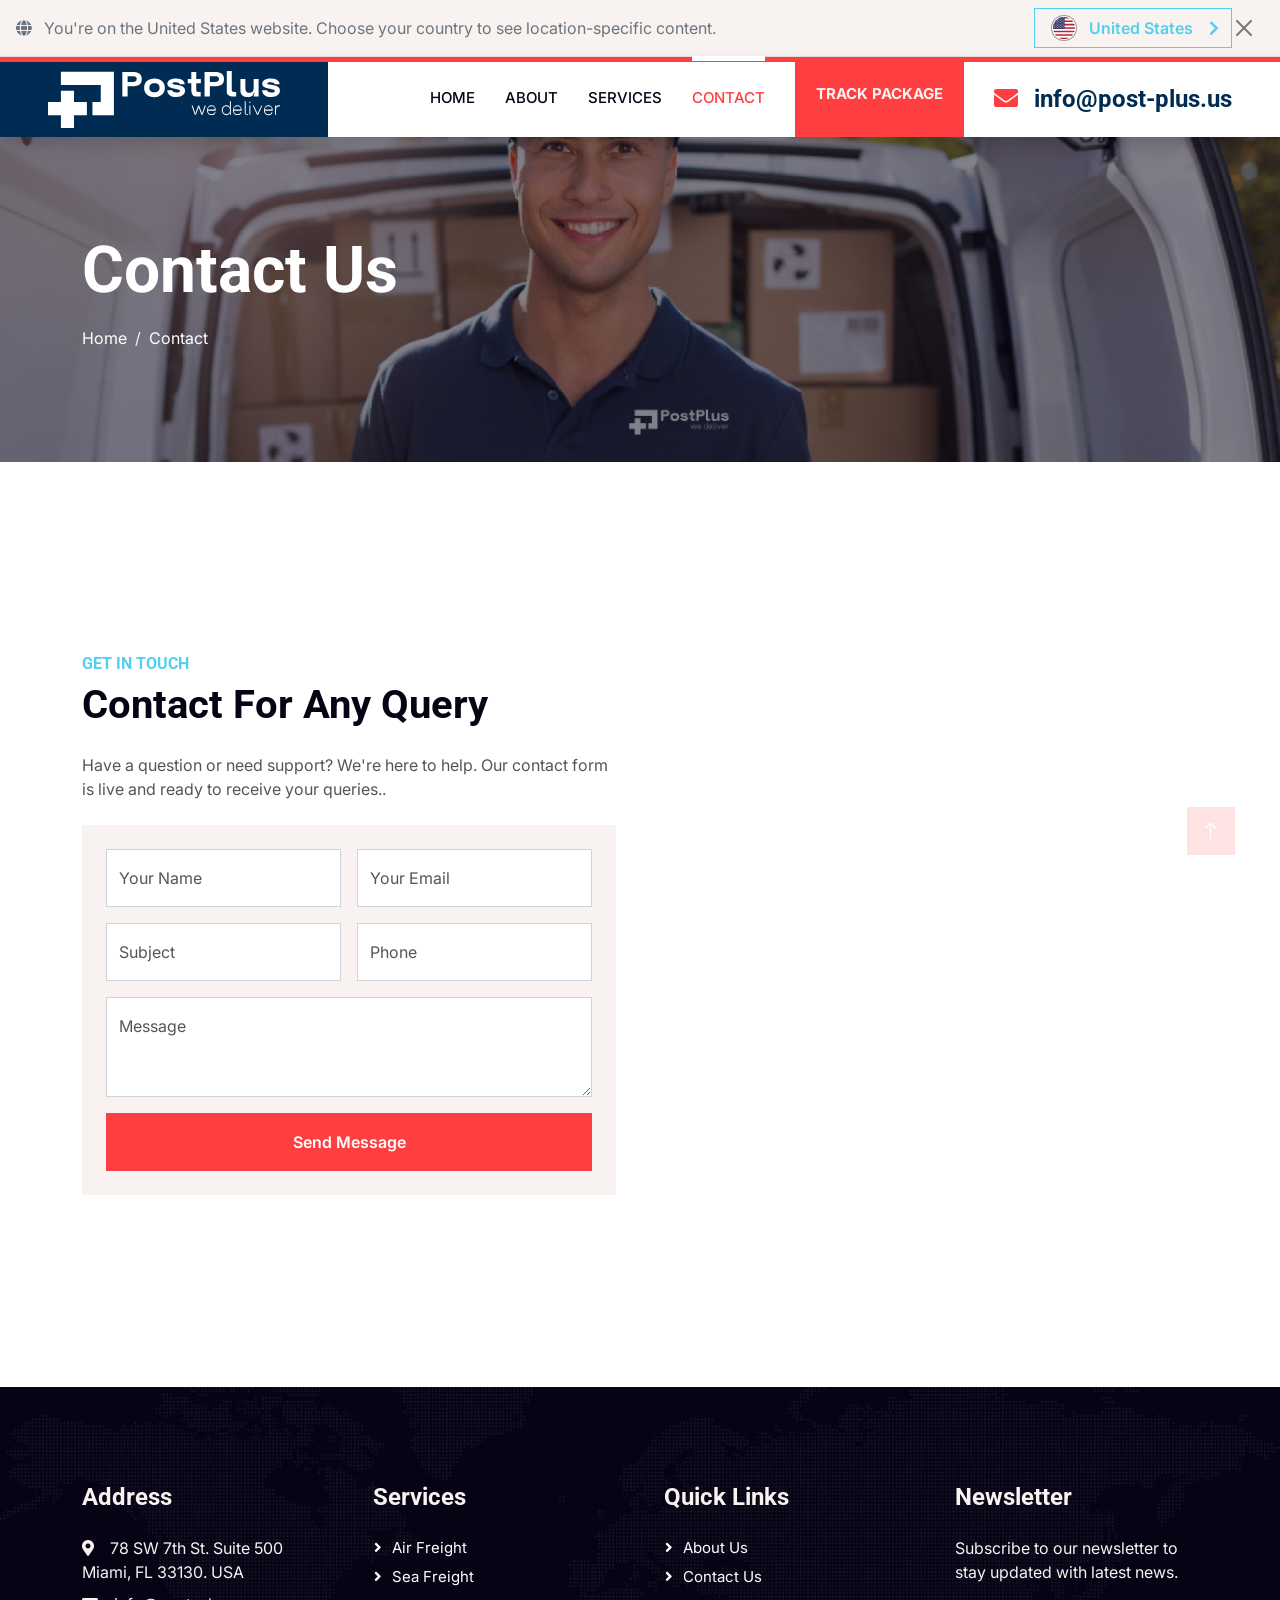
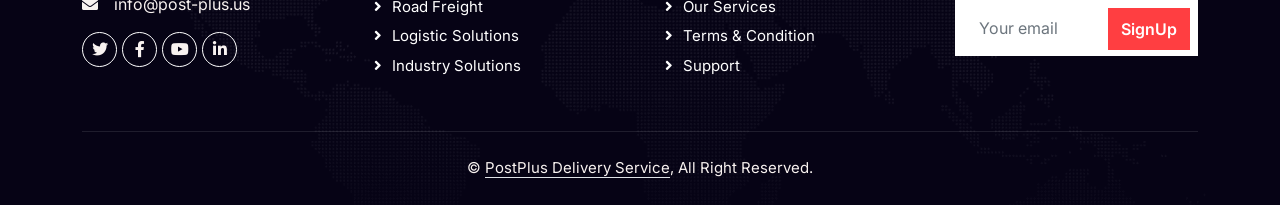
<file: contact.html>
<!DOCTYPE html>
<html lang="en">

<head>
    <meta charset="utf-8">
    <title>PostPlus - Logistics Service</title>
    <meta content="width=device-width, initial-scale=1.0" name="viewport">
    <meta content="" name="keywords">
    <meta content="" name="description">

    <!-- Favicon -->
    <link href="img/favicon.ico" rel="icon">

    <!-- Google Web Fonts -->
    <link rel="preconnect" href="https://fonts.googleapis.com">
    <link rel="preconnect" href="https://fonts.gstatic.com" crossorigin>
    <link href="https://fonts.googleapis.com/css2?family=Inter:wght@400;600&family=Roboto:wght@500;700&display=swap" rel="stylesheet">

    <!-- Icon Font Stylesheet -->
    <link href="https://cdnjs.cloudflare.com/ajax/libs/font-awesome/5.10.0/css/all.min.css" rel="stylesheet">
    <link href="https://cdn.jsdelivr.net/npm/bootstrap-icons@1.4.1/font/bootstrap-icons.css" rel="stylesheet">

    <!-- Libraries Stylesheet -->
    <link href="lib/animate/animate.min.css" rel="stylesheet">
    <link href="lib/owlcarousel/assets/owl.carousel.min.css" rel="stylesheet">

    <!-- Customized Bootstrap Stylesheet -->
    <link href="css/bootstrap.min.css" rel="stylesheet">

    <!-- Template Stylesheet -->
    <link href="css/style.css" rel="stylesheet">
</head>

<body>
    <!-- Spinner Start -->
    <div id="spinner" class="show bg-white position-fixed translate-middle w-100 vh-100 top-50 start-50 d-flex align-items-center justify-content-center">
        <div class="spinner-grow text-primary" style="width: 3rem; height: 3rem;" role="status">
            <span class="sr-only">Loading...</span>
        </div>
    </div>
    <!-- Spinner End -->

     <!-- Country Banner -->
    <div class="country-banner bg-light py-2 px-3 d-flex flex-column flex-md-row align-items-center" id="countryBanner">
        <button type="button" class="btn-close ms-auto ms-md-0 me-md-2 order-md-1" id="closeBtn" aria-label="Close"></button>
        
        <div class="banner-content text-center text-md-start mx-auto mx-md-0 my-2 my-md-0">
            <i class="fas fa-globe text-muted me-2"></i>
            <span class="text-muted">You're on the United States website. Choose your country to see location-specific content.</span>
        </div>
        
        <div class="flag-container ms-md-auto mt-2 mt-md-0">
            <button class="btn btn-flag btn-outline-secondary d-flex align-items-center justify-content-between">
                <div class="d-flex align-items-center">
                    <svg xmlns="http://www.w3.org/2000/svg" shape-rendering="geometricPrecision" text-rendering="geometricPrecision" image-rendering="optimizeQuality" fill-rule="evenodd" clip-rule="evenodd" viewBox="0 0 512 512" class="flag-icon"><g fill-rule="nonzero"><path fill="#999" d="M256 0c70.68 0 134.69 28.66 181.01 74.99C483.34 121.31 512 185.32 512 256c0 70.68-28.66 134.69-74.99 181.01C390.69 483.34 326.68 512 256 512c-70.68 0-134.69-28.66-181.01-74.99C28.66 390.69 0 326.68 0 256c0-70.68 28.66-134.69 74.99-181.01C121.31 28.66 185.32 0 256 0z"/><path fill="#fff" d="M256 19.48c65.29 0 124.46 26.48 167.25 69.27l1.09 1.18c42.14 42.72 68.17 101.37 68.17 166.06 0 65.31-26.49 124.46-69.28 167.25l-1.19 1.09c-42.72 42.16-101.4 68.19-166.04 68.19-65.23 0-124.38-26.51-167.18-69.33-42.84-42.74-69.34-101.89-69.34-167.2 0-65.31 26.48-124.45 69.27-167.24C131.54 45.96 190.69 19.48 256 19.48z"/><path fill="#B22234" d="M256 39.59c39.48 0 76.49 10.58 108.37 29.04H147.63C179.51 50.17 216.52 39.59 256 39.59zm155.84 66.28c9.16 9.48 17.42 19.82 24.72 30.85H75.43c7.29-11.09 15.59-21.46 24.72-30.85h311.69zm44.41 67.97c4.1 9.97 7.46 20.28 10.04 30.92H45.71c2.61-10.62 6.03-20.9 10.04-30.92h400.5zm15.68 68.08c.3 4.68.47 9.37.47 14.07 0 5.67-.22 11.3-.65 16.85H40.25c-.42-5.59-.65-11.26-.65-16.85 0-4.73.17-9.42.47-14.07h431.86zm-6.32 68.06a212.979 212.979 0 0 1-10.52 30.94H56.91c-4.25-10.02-7.83-20.39-10.52-30.94h419.22zm-30.9 68.06c-7.63 11.14-16.25 21.56-25.78 31.07H103.07c-9.5-9.51-18.15-19.93-25.78-31.07h357.42zm-75.27 68.08c-30.86 16.77-66.16 26.29-103.44 26.29-37.47 0-72.72-9.53-103.44-26.29h206.88z"/><path fill="#3C3B6E" d="M268.16 39.94v234.41H40.39c-.53-6.07-.79-12.16-.79-18.36 0-119.51 96.88-216.4 216.4-216.4 4.08 0 8.14.13 12.16.35z"/><path fill="#fff" d="m50.81 187.06.98 3.06-1.6-1.18.62-1.88zm189.29 49.91 8.01 24.66-20.96-15.25h25.89l-20.97 15.25 8.03-24.66zm0-47.66 8.01 24.62-20.96-15.22h25.89l-20.97 15.22 8.03-24.62zm0-47.69 8.01 24.65-20.96-15.26h25.89l-20.97 15.26 8.03-24.65zm0-47.66 8.01 24.62-20.96-15.23h25.89l-20.97 15.23 8.03-24.62zm0-47.67 8.01 24.63-20.96-15.24h25.89l-20.97 15.24 8.03-24.63zm-28.08 166.85 8.03 24.64-20.98-15.25h25.89l-20.86 15.25 7.92-24.64zm0-47.67 8.03 24.65-20.98-15.26h25.89l-20.86 15.26 7.92-24.65zm0-47.66 8.03 24.62-20.98-15.23h25.89l-20.86 15.23 7.92-24.62zm0-47.7 8.03 24.65-20.98-15.25h25.89L204.1 94.76l7.92-24.65zm-27.97 166.86 8.03 24.66-20.98-15.25h25.91l-20.97 15.25 8.01-24.66zm0-47.66 8.03 24.62-20.98-15.22h25.91l-20.97 15.22 8.01-24.62zm0-47.69 8.03 24.65-20.98-15.26h25.91l-20.97 15.26 8.01-24.65zm0-47.66 8.03 24.62-20.98-15.23h25.91l-20.97 15.23 8.01-24.62zm1.64-42.68 6.39 19.64-19.93-14.48 1.86-.76h23l-20.97 15.24 5.97-18.34 3.68-1.3zm-29.71 161.86 8.01 24.64-20.97-15.25h25.91l-20.98 15.25 8.03-24.64zm0-47.67 8.01 24.65-20.97-15.26h25.91l-20.98 15.26 8.03-24.65zm0-47.66 8.01 24.62-20.97-15.23h25.91l-20.98 15.23 8.03-24.62zm0-47.7 8.01 24.65-20.97-15.25h25.91l-20.98 15.25 8.03-24.65zm-27.97 166.86 7.92 24.66-20.86-15.25h25.89l-20.98 15.25 8.03-24.66zm0-47.66 7.92 24.62-20.86-15.22h25.89l-20.98 15.22 8.03-24.62zm0-47.69 7.92 24.65-20.86-15.26h25.89l-20.98 15.26 8.03-24.65zm0-47.66 7.92 24.62-20.86-15.23h25.89l-20.98 15.23 8.03-24.62zM99.93 213.14l8.03 24.64-20.97-15.25h25.9l-20.97 15.25 8.01-24.64zm0-47.67 8.03 24.65-20.97-15.26h25.9l-20.97 15.26 8.01-24.65zm0-47.66 8.03 24.62-20.97-15.23h25.9l-20.97 15.23 8.01-24.62zM71.87 236.97l8.01 24.66-20.98-15.25h26.02l-21.08 15.25 8.03-24.66zm0-47.66 8.01 24.62-20.98-15.22h26.02l-21.08 15.22 8.03-24.62zm.14-47.26 7.87 24.22-15.36-11.17 2.2-4.09h18.2l-21.08 15.26 7.6-23.32.57-.9zM43.9 213.14l7.89 24.64-10.63-7.77-.47 4.27 16.15-11.75H42.16c.48-3.02 1.02-6.02 1.62-8.99l.12-.4zm11.44-38.28h1.5l-2.14 1.57.64-1.57z"/></g></svg>
                    <span class="ms-2">United States</span>
                </div>
                <i class="fas fa-chevron-right ms-3"></i>
            </button>
        </div>
    </div>

    <!-- Navbar Start -->
    <nav class="navbar navbar-expand-lg bg-white navbar-light shadow border-top border-5 border-primary sticky-top p-0">
        <a href="index.html" class="navbar-brand d-flex align-items-center px-4 px-lg-5" style="background: #002B53;">
            <!-- <h2 class="mb-2 text-white">PostPlus</h2> -->
             <img src="img/logo-white.svg" alt="">
        </a>
        <button type="button" class="navbar-toggler me-4" data-bs-toggle="collapse" data-bs-target="#navbarCollapse">
            <span class="navbar-toggler-icon"></span>
        </button>
        <div class="collapse navbar-collapse" id="navbarCollapse">
            <div class="navbar-nav ms-auto p-4 p-lg-0">
                <a href="index.html" class="nav-item nav-link">Home</a>
                <a href="about.html" class="nav-item nav-link">About</a>
                <a href="service.html" class="nav-item nav-link">Services</a>
                <a href="contact.html" class="nav-item nav-link active">Contact</a>
                <a href="track-package.html" class="btn btn-primary nav-item nav-link text-light" style="padding:20px"><strong>Track Package</strong></a>
            </div>
            <h4 class="m-0 pe-lg-5 d-none d-lg-block"><i class="fa fa-envelope text-primary me-3"></i><span style="color:#002B53">info@post-plus.us</span></h4>
        </div>
    </nav>
    <!-- Navbar End -->

    <!-- Page Header Start -->
    <div class="container-fluid page-header py-5" style="margin-bottom: 6rem;">
        <div class="container py-5">
            <h1 class="display-3 text-white mb-3 animated slideInDown">Contact Us</h1>
            <nav aria-label="breadcrumb animated slideInDown">
                <ol class="breadcrumb">
                    <li class="breadcrumb-item"><a class="text-white" href="#">Home</a></li>
                    <li class="breadcrumb-item text-white active" aria-current="page">Contact</li>
                </ol>
            </nav>
        </div>
    </div>
    <!-- Page Header End -->


    <!-- Contact Start -->
    <div class="container-fluid overflow-hidden py-5 px-lg-0">
        <div class="container contact-page py-5 px-lg-0">
            <div class="row g-5 mx-lg-0">
                <div class="col-md-6 contact-form wow fadeIn" data-wow-delay="0.1s">
                    <h6 class="text-secondary text-uppercase">Get In Touch</h6>
                    <h1 class="mb-4">Contact For Any Query</h1>
                    <p class="mb-4">Have a question or need support? We're here to help. Our contact form is live and ready to receive your queries..</p>
                    <div class="bg-light p-4">
                        <form action="https://api.web3forms.com/submit" method="POST">
                            <input type="hidden" name="access_key" value="b040e28d-9b7c-4c6a-96cf-9888d789c6fd">
                            <div class="row g-3">
                                <div class="col-md-6">
                                    <div class="form-floating">
                                        <input type="text" class="form-control" id="name" name="name" placeholder="Your Name">
                                        <label for="name">Your Name</label>
                                    </div>
                                </div>
                                <div class="col-md-6">
                                    <div class="form-floating">
                                        <input type="email" class="form-control" id="email" name="email" placeholder="Your Email">
                                        <label for="email">Your Email</label>
                                    </div>
                                </div>
                                <div class="col-6">
                                    <div class="form-floating">
                                        <input type="text" class="form-control" id="subject" name="subject" placeholder="Subject">
                                        <label for="subject">Subject</label>
                                    </div>
                                </div>
                                <div class="col-6">
                                    <div class="form-floating">
                                        <input type="tel" class="form-control" id="phone" name="phone" placeholder="Phone">
                                        <label for="phone">Phone</label>
                                    </div>
                                    <!-- <div class="col-6">
                                        <div class="form-floating">
                                            <input type="tel" class="form-control" id="phone" name="phone" placeholder="Phone">
                                            <label for="phone">Phone</label>
                                        </div>
                                    </div> -->
                                </div>
                                <div class="col-12">
                                    <div class="form-floating">
                                        <textarea class="form-control" name="message" placeholder="Leave a message here" id="message" style="height: 100px"></textarea>
                                        <label for="message">Message</label>
                                    </div>
                                </div>
                                <input type="hidden" name="redirect" value="https://web3forms.com/success">
                                <div class="col-12">
                                    <button class="btn btn-primary w-100 py-3" type="submit">Send Message</button>
                                </div>
                            </div>
                        </form>
                    </div>
                </div>
                <div class="col-md-6 pe-lg-0 wow fadeInRight" data-wow-delay="0.1s">
                    <div class="position-relative h-100">
                        <iframe src="https://www.google.com/maps/embed?pb=!1m18!1m12!1m3!1d3593.1080619838704!2d-80.1965311258244!3d25.76699400838862!2m3!1f0!2f0!3f0!3m2!1i1024!2i768!4f13.1!3m3!1m2!1s0x88d9b684eeadddcf%3A0xad77afbe5af4ea90!2s78%20SW%207th%20St%2C%20Miami%2C%20FL%2033130%2C%20USA!5e0!3m2!1sen!2sng!4v1748558884244!5m2!1sen!2sng" width="600" height="450" style="border:0;" allowfullscreen="" loading="lazy" referrerpolicy="no-referrer-when-downgrade"></iframe>
                    </div>
                </div>
            </div>
        </div>
    </div>
    <!-- Contact End -->


    <!-- Footer Start -->
    <div class="container-fluid bg-dark text-light footer pt-5 wow fadeIn" data-wow-delay="0.1s" style="margin-top: 6rem;">
        <div class="container py-5">
            <div class="row g-5">
                <div class="col-lg-3 col-md-6">
                    <h4 class="text-light mb-4">Address</h4>
                    <p class="mb-2"><i class="fa fa-map-marker-alt me-3"></i>78 SW 7th St. Suite 500<br> Miami, FL 33130. USA</p>
                    <!-- <p class="mb-2"><i class="fa fa-phone-alt me-3"></i>+012 345 67890</p> -->
                    <p class="mb-2"><i class="fa fa-envelope me-3"></i>info@post-plus.us</p>
                    <div class="d-flex pt-2">
                        <a class="btn btn-outline-light btn-social" href=""><i class="fab fa-twitter"></i></a>
                        <a class="btn btn-outline-light btn-social" href=""><i class="fab fa-facebook-f"></i></a>
                        <a class="btn btn-outline-light btn-social" href=""><i class="fab fa-youtube"></i></a>
                        <a class="btn btn-outline-light btn-social" href=""><i class="fab fa-linkedin-in"></i></a>
                    </div>
                </div>
                <div class="col-lg-3 col-md-6">
                    <h4 class="text-light mb-4">Services</h4>
                    <a class="btn btn-link" href="">Air Freight</a>
                    <a class="btn btn-link" href="">Sea Freight</a>
                    <a class="btn btn-link" href="">Road Freight</a>
                    <a class="btn btn-link" href="">Logistic Solutions</a>
                    <a class="btn btn-link" href="">Industry solutions</a>
                </div>
                <div class="col-lg-3 col-md-6">
                    <h4 class="text-light mb-4">Quick Links</h4>
                    <a class="btn btn-link" href="">About Us</a>
                    <a class="btn btn-link" href="">Contact Us</a>
                    <a class="btn btn-link" href="">Our Services</a>
                    <a class="btn btn-link" href="">Terms & Condition</a>
                    <a class="btn btn-link" href="">Support</a>
                </div>
                <div class="col-lg-3 col-md-6">
                    <h4 class="text-light mb-4">Newsletter</h4>
                    <p>Subscribe to our newsletter to stay updated with latest news.</p>
                    <div class="position-relative mx-auto" style="max-width: 400px;">
                        <input class="form-control border-0 w-100 py-3 ps-4 pe-5" type="text" placeholder="Your email">
                        <button type="button" class="btn btn-primary py-2 position-absolute top-0 end-0 mt-2 me-2">SignUp</button>
                    </div>
                </div>
            </div>
        </div>
        <div class="container">
            <div class="copyright">
                <div class="row">
                    <div class="col-md-12 text-center text-md-center mb-3 mb-md-0">
                        &copy; <a class="border-bottom">PostPlus Delivery Service</a>, All Right Reserved.
                    </div>
                </div>
            </div>
        </div>
    </div>
    <!-- Footer End -->

    <!-- Back to Top -->
    <a href="#" class="btn btn-lg btn-primary btn-lg-square rounded-0 back-to-top"><i class="bi bi-arrow-up"></i></a>

    <!-- JavaScript Libraries -->
    <script src="https://code.jquery.com/jquery-3.4.1.min.js"></script>
    <script src="https://cdn.jsdelivr.net/npm/bootstrap@5.0.0/dist/js/bootstrap.bundle.min.js"></script>
    <script src="lib/wow/wow.min.js"></script>
    <script src="lib/easing/easing.min.js"></script>
    <script src="lib/waypoints/waypoints.min.js"></script>
    <script src="lib/counterup/counterup.min.js"></script>
    <script src="lib/owlcarousel/owl.carousel.min.js"></script>

    <!-- Template Javascript -->
    <script src="js/main.js"></script>
    <script>
        $(document).ready(function() {
            $('#phone').on('input', function() {
                this.value = this.value.replace(/[^0-9]/g, '');
            });
        });
    </script>
</body>

</html>
</file>
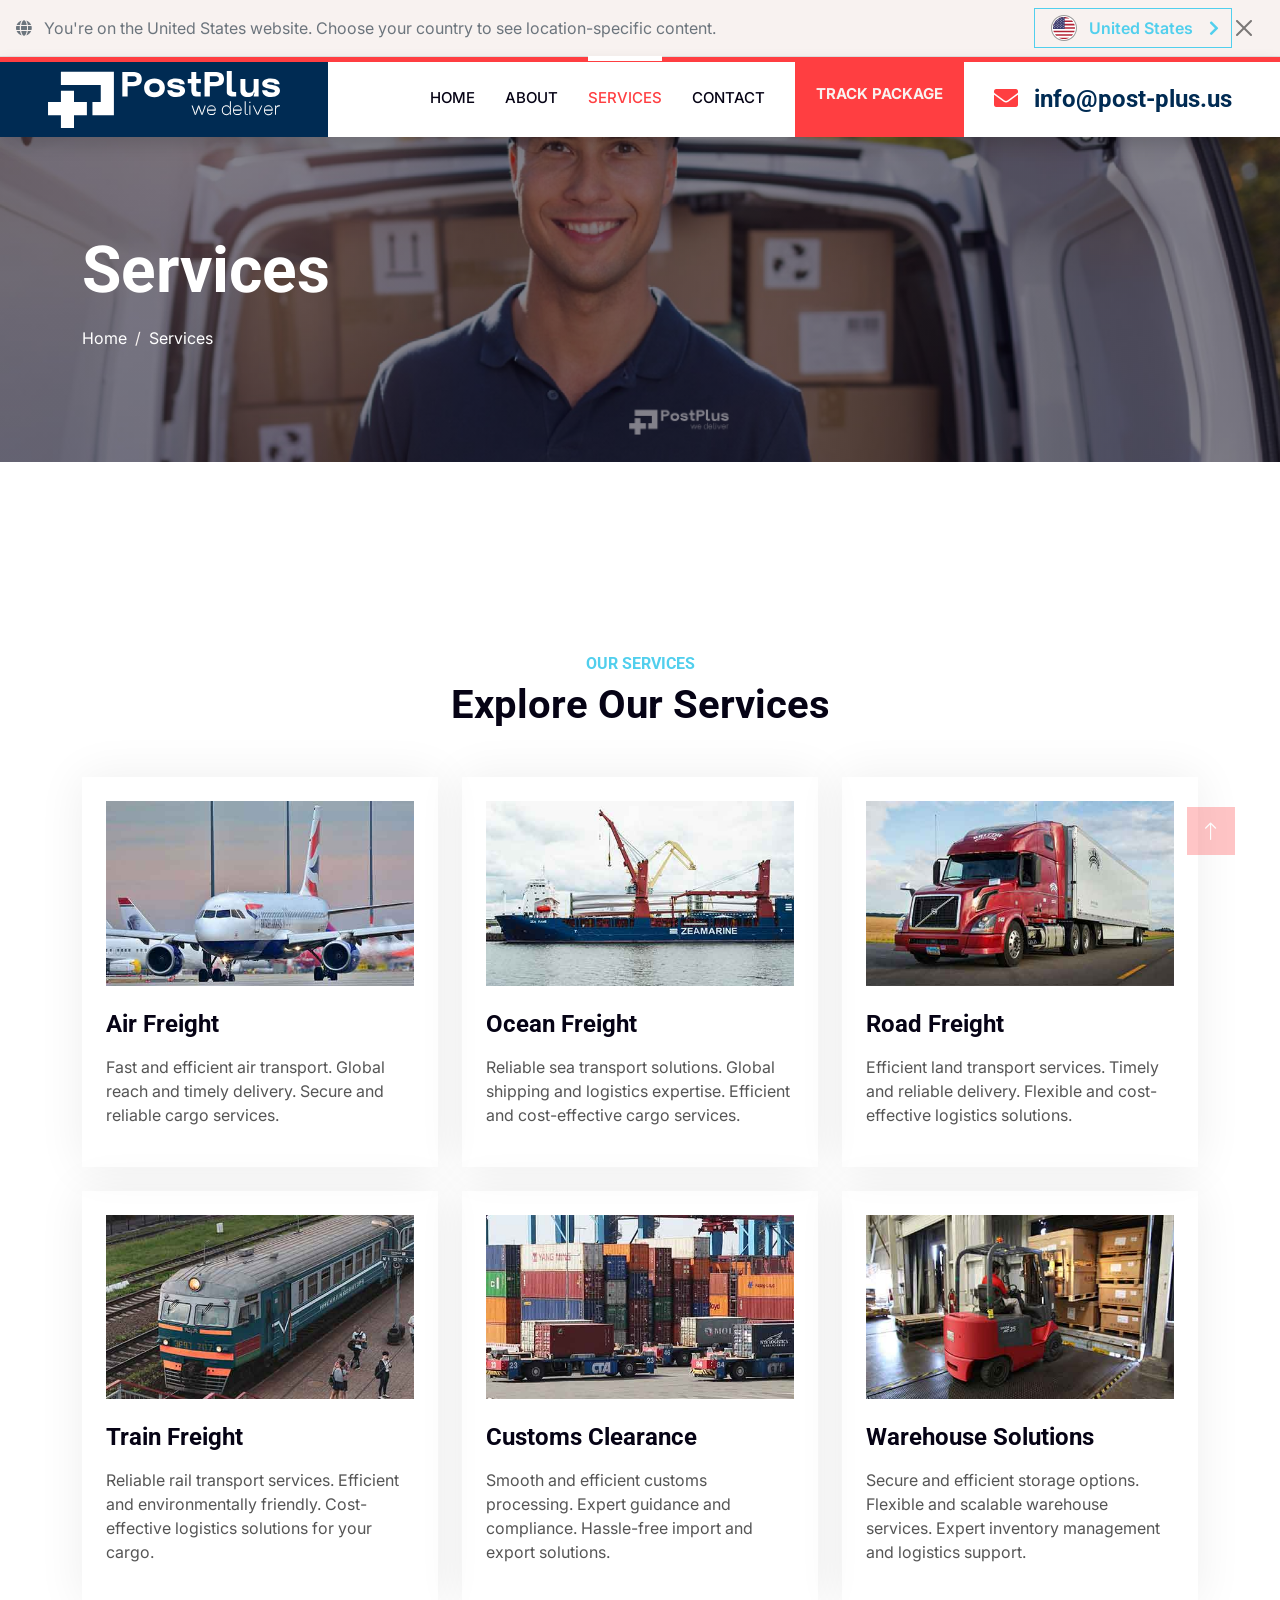
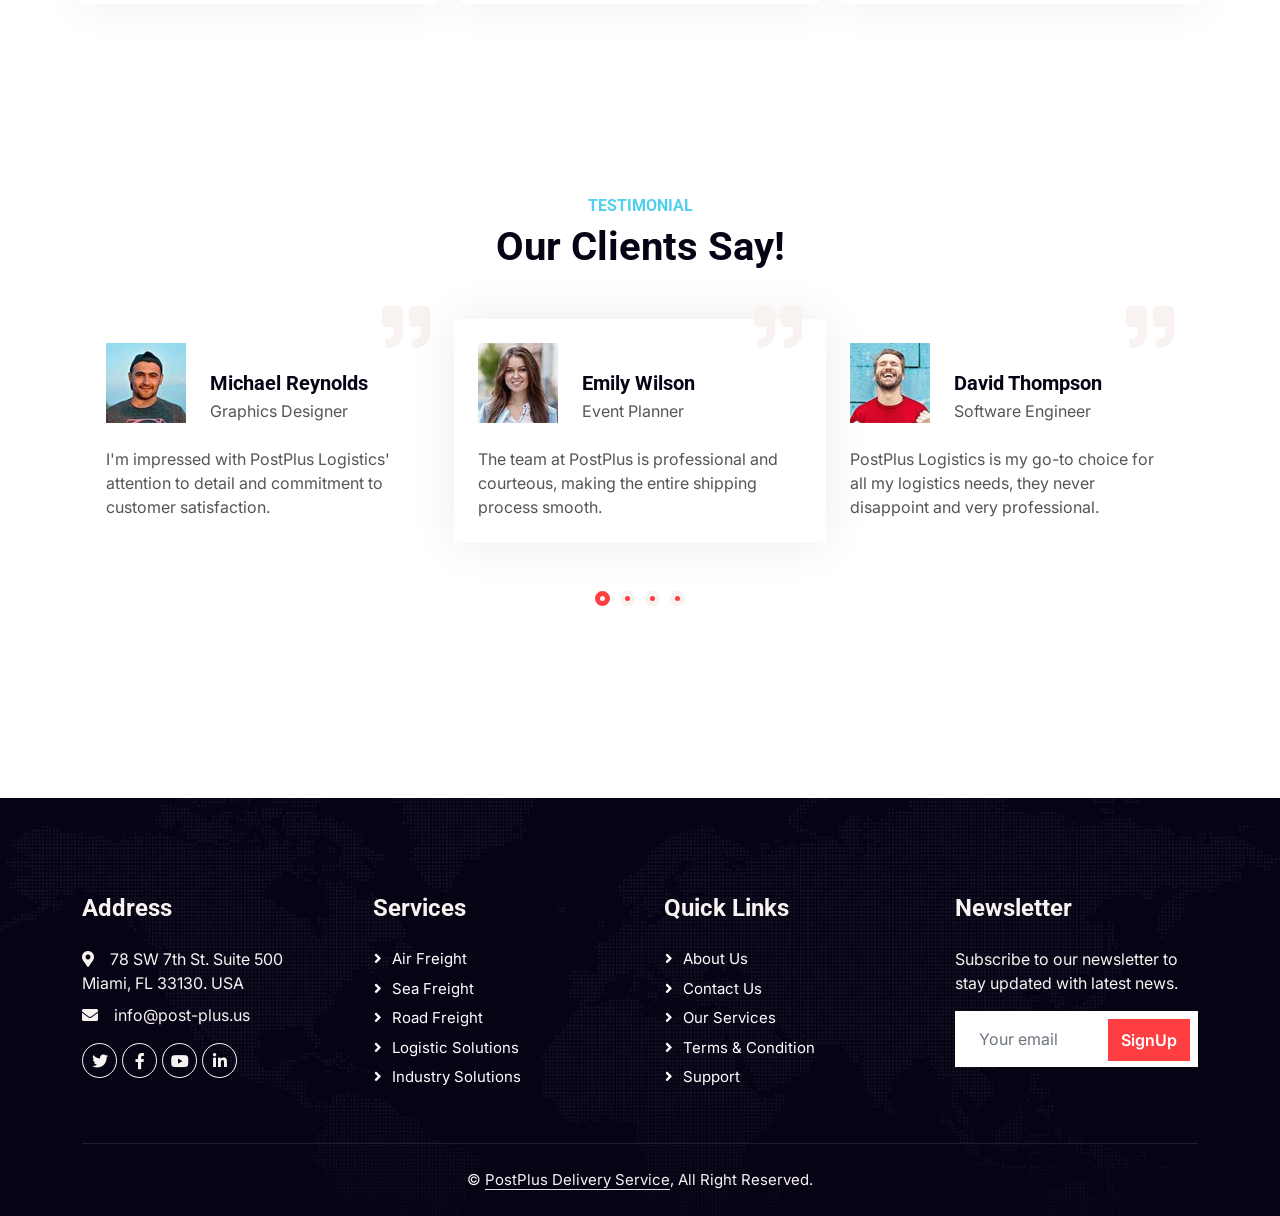
<file: service.html>
<!DOCTYPE html>
<html lang="en">

<head>
    <meta charset="utf-8">
    <title>PostPlus - Logistics Service</title>
    <meta content="width=device-width, initial-scale=1.0" name="viewport">
    <meta content="" name="keywords">
    <meta content="" name="description">

    <!-- Favicon -->
    <link href="img/favicon.ico" rel="icon">

    <!-- Google Web Fonts -->
    <link rel="preconnect" href="https://fonts.googleapis.com">
    <link rel="preconnect" href="https://fonts.gstatic.com" crossorigin>
    <link href="https://fonts.googleapis.com/css2?family=Inter:wght@400;600&family=Roboto:wght@500;700&display=swap" rel="stylesheet">

    <!-- Icon Font Stylesheet -->
    <link href="https://cdnjs.cloudflare.com/ajax/libs/font-awesome/5.10.0/css/all.min.css" rel="stylesheet">
    <link href="https://cdn.jsdelivr.net/npm/bootstrap-icons@1.4.1/font/bootstrap-icons.css" rel="stylesheet">

    <!-- Libraries Stylesheet -->
    <link href="lib/animate/animate.min.css" rel="stylesheet">
    <link href="lib/owlcarousel/assets/owl.carousel.min.css" rel="stylesheet">

    <!-- Customized Bootstrap Stylesheet -->
    <link href="css/bootstrap.min.css" rel="stylesheet">

    <!-- Template Stylesheet -->
    <link href="css/style.css" rel="stylesheet">
</head>

<body>
    <!-- Spinner Start -->
    <div id="spinner" class="show bg-white position-fixed translate-middle w-100 vh-100 top-50 start-50 d-flex align-items-center justify-content-center">
        <div class="spinner-grow text-primary" style="width: 3rem; height: 3rem;" role="status">
            <span class="sr-only">Loading...</span>
        </div>
    </div>
    <!-- Spinner End -->

     <!-- Country Banner -->
    <div class="country-banner bg-light py-2 px-3 d-flex flex-column flex-md-row align-items-center" id="countryBanner">
        <button type="button" class="btn-close ms-auto ms-md-0 me-md-2 order-md-1" id="closeBtn" aria-label="Close"></button>
        
        <div class="banner-content text-center text-md-start mx-auto mx-md-0 my-2 my-md-0">
            <i class="fas fa-globe text-muted me-2"></i>
            <span class="text-muted">You're on the United States website. Choose your country to see location-specific content.</span>
        </div>
        
        <div class="flag-container ms-md-auto mt-2 mt-md-0">
            <button class="btn btn-flag btn-outline-secondary d-flex align-items-center justify-content-between">
                <div class="d-flex align-items-center">
                    <svg xmlns="http://www.w3.org/2000/svg" shape-rendering="geometricPrecision" text-rendering="geometricPrecision" image-rendering="optimizeQuality" fill-rule="evenodd" clip-rule="evenodd" viewBox="0 0 512 512" class="flag-icon"><g fill-rule="nonzero"><path fill="#999" d="M256 0c70.68 0 134.69 28.66 181.01 74.99C483.34 121.31 512 185.32 512 256c0 70.68-28.66 134.69-74.99 181.01C390.69 483.34 326.68 512 256 512c-70.68 0-134.69-28.66-181.01-74.99C28.66 390.69 0 326.68 0 256c0-70.68 28.66-134.69 74.99-181.01C121.31 28.66 185.32 0 256 0z"/><path fill="#fff" d="M256 19.48c65.29 0 124.46 26.48 167.25 69.27l1.09 1.18c42.14 42.72 68.17 101.37 68.17 166.06 0 65.31-26.49 124.46-69.28 167.25l-1.19 1.09c-42.72 42.16-101.4 68.19-166.04 68.19-65.23 0-124.38-26.51-167.18-69.33-42.84-42.74-69.34-101.89-69.34-167.2 0-65.31 26.48-124.45 69.27-167.24C131.54 45.96 190.69 19.48 256 19.48z"/><path fill="#B22234" d="M256 39.59c39.48 0 76.49 10.58 108.37 29.04H147.63C179.51 50.17 216.52 39.59 256 39.59zm155.84 66.28c9.16 9.48 17.42 19.82 24.72 30.85H75.43c7.29-11.09 15.59-21.46 24.72-30.85h311.69zm44.41 67.97c4.1 9.97 7.46 20.28 10.04 30.92H45.71c2.61-10.62 6.03-20.9 10.04-30.92h400.5zm15.68 68.08c.3 4.68.47 9.37.47 14.07 0 5.67-.22 11.3-.65 16.85H40.25c-.42-5.59-.65-11.26-.65-16.85 0-4.73.17-9.42.47-14.07h431.86zm-6.32 68.06a212.979 212.979 0 0 1-10.52 30.94H56.91c-4.25-10.02-7.83-20.39-10.52-30.94h419.22zm-30.9 68.06c-7.63 11.14-16.25 21.56-25.78 31.07H103.07c-9.5-9.51-18.15-19.93-25.78-31.07h357.42zm-75.27 68.08c-30.86 16.77-66.16 26.29-103.44 26.29-37.47 0-72.72-9.53-103.44-26.29h206.88z"/><path fill="#3C3B6E" d="M268.16 39.94v234.41H40.39c-.53-6.07-.79-12.16-.79-18.36 0-119.51 96.88-216.4 216.4-216.4 4.08 0 8.14.13 12.16.35z"/><path fill="#fff" d="m50.81 187.06.98 3.06-1.6-1.18.62-1.88zm189.29 49.91 8.01 24.66-20.96-15.25h25.89l-20.97 15.25 8.03-24.66zm0-47.66 8.01 24.62-20.96-15.22h25.89l-20.97 15.22 8.03-24.62zm0-47.69 8.01 24.65-20.96-15.26h25.89l-20.97 15.26 8.03-24.65zm0-47.66 8.01 24.62-20.96-15.23h25.89l-20.97 15.23 8.03-24.62zm0-47.67 8.01 24.63-20.96-15.24h25.89l-20.97 15.24 8.03-24.63zm-28.08 166.85 8.03 24.64-20.98-15.25h25.89l-20.86 15.25 7.92-24.64zm0-47.67 8.03 24.65-20.98-15.26h25.89l-20.86 15.26 7.92-24.65zm0-47.66 8.03 24.62-20.98-15.23h25.89l-20.86 15.23 7.92-24.62zm0-47.7 8.03 24.65-20.98-15.25h25.89L204.1 94.76l7.92-24.65zm-27.97 166.86 8.03 24.66-20.98-15.25h25.91l-20.97 15.25 8.01-24.66zm0-47.66 8.03 24.62-20.98-15.22h25.91l-20.97 15.22 8.01-24.62zm0-47.69 8.03 24.65-20.98-15.26h25.91l-20.97 15.26 8.01-24.65zm0-47.66 8.03 24.62-20.98-15.23h25.91l-20.97 15.23 8.01-24.62zm1.64-42.68 6.39 19.64-19.93-14.48 1.86-.76h23l-20.97 15.24 5.97-18.34 3.68-1.3zm-29.71 161.86 8.01 24.64-20.97-15.25h25.91l-20.98 15.25 8.03-24.64zm0-47.67 8.01 24.65-20.97-15.26h25.91l-20.98 15.26 8.03-24.65zm0-47.66 8.01 24.62-20.97-15.23h25.91l-20.98 15.23 8.03-24.62zm0-47.7 8.01 24.65-20.97-15.25h25.91l-20.98 15.25 8.03-24.65zm-27.97 166.86 7.92 24.66-20.86-15.25h25.89l-20.98 15.25 8.03-24.66zm0-47.66 7.92 24.62-20.86-15.22h25.89l-20.98 15.22 8.03-24.62zm0-47.69 7.92 24.65-20.86-15.26h25.89l-20.98 15.26 8.03-24.65zm0-47.66 7.92 24.62-20.86-15.23h25.89l-20.98 15.23 8.03-24.62zM99.93 213.14l8.03 24.64-20.97-15.25h25.9l-20.97 15.25 8.01-24.64zm0-47.67 8.03 24.65-20.97-15.26h25.9l-20.97 15.26 8.01-24.65zm0-47.66 8.03 24.62-20.97-15.23h25.9l-20.97 15.23 8.01-24.62zM71.87 236.97l8.01 24.66-20.98-15.25h26.02l-21.08 15.25 8.03-24.66zm0-47.66 8.01 24.62-20.98-15.22h26.02l-21.08 15.22 8.03-24.62zm.14-47.26 7.87 24.22-15.36-11.17 2.2-4.09h18.2l-21.08 15.26 7.6-23.32.57-.9zM43.9 213.14l7.89 24.64-10.63-7.77-.47 4.27 16.15-11.75H42.16c.48-3.02 1.02-6.02 1.62-8.99l.12-.4zm11.44-38.28h1.5l-2.14 1.57.64-1.57z"/></g></svg>
                    <span class="ms-2">United States</span>
                </div>
                <i class="fas fa-chevron-right ms-3"></i>
            </button>
        </div>
    </div>
    
    <!-- Navbar Start -->
    <nav class="navbar navbar-expand-lg bg-white navbar-light shadow border-top border-5 border-primary sticky-top p-0">
        <a href="index.html" class="navbar-brand d-flex align-items-center px-4 px-lg-5" style="background: #002B53;">
            <!-- <h2 class="mb-2 text-white">PostPlus</h2> -->
             <img src="img/logo-white.svg" alt="">
        </a>
        <button type="button" class="navbar-toggler me-4" data-bs-toggle="collapse" data-bs-target="#navbarCollapse">
            <span class="navbar-toggler-icon"></span>
        </button>
        <div class="collapse navbar-collapse" id="navbarCollapse">
            <div class="navbar-nav ms-auto p-4 p-lg-0">
                <a href="index.html" class="nav-item nav-link">Home</a>
                <a href="about.html" class="nav-item nav-link">About</a>
                <a href="service.html" class="nav-item nav-link active">Services</a>
                <a href="contact.html" class="nav-item nav-link">Contact</a>
                <a href="track-package.html" class="btn btn-primary nav-item nav-link text-light" style="padding:20px"><strong>Track Package</strong></a>
            </div>
            <h4 class="m-0 pe-lg-5 d-none d-lg-block"><i class="fa fa-envelope text-primary me-3"></i><span style="color:#002B53">info@post-plus.us</span></h4>
        </div>
    </nav>
    <!-- Navbar End -->


    <!-- Page Header Start -->
    <div class="container-fluid page-header py-5" style="margin-bottom: 6rem;">
        <div class="container py-5">
            <h1 class="display-3 text-white mb-3 animated slideInDown">Services</h1>
            <nav aria-label="breadcrumb animated slideInDown">
                <ol class="breadcrumb">
                    <li class="breadcrumb-item"><a class="text-white" href="index.html">Home</a></li>
                    <li class="breadcrumb-item text-white active" aria-current="page">Services</li>
                </ol>
            </nav>
        </div>
    </div>
    <!-- Page Header End -->


    <!-- Service Start -->
    <div class="container-xxl py-5">
        <div class="container py-5">
            <div class="text-center wow fadeInUp" data-wow-delay="0.1s">
                <h6 class="text-secondary text-uppercase">Our Services</h6>
                <h1 class="mb-5">Explore Our Services</h1>
            </div>
            <div class="row g-4">
                <div class="col-md-6 col-lg-4 wow fadeInUp" data-wow-delay="0.3s">
                    <div class="service-item p-4">
                        <div class="overflow-hidden mb-4">
                            <img class="img-fluid" src="img/service-1.jpg" alt="">
                        </div>
                        <h4 class="mb-3">Air Freight</h4>
                        <p>Fast and efficient air transport. Global reach and timely delivery. Secure and reliable cargo services.</p>
                    </div>
                </div>
                <div class="col-md-6 col-lg-4 wow fadeInUp" data-wow-delay="0.5s">
                    <div class="service-item p-4">
                        <div class="overflow-hidden mb-4">
                            <img class="img-fluid" src="img/service-2.jpg" alt="">
                        </div>
                        <h4 class="mb-3">Ocean Freight</h4>
                        <p>Reliable sea transport solutions. Global shipping and logistics expertise. Efficient and cost-effective cargo services.</p>
                    </div>
                </div>
                <div class="col-md-6 col-lg-4 wow fadeInUp" data-wow-delay="0.7s">
                    <div class="service-item p-4">
                        <div class="overflow-hidden mb-4">
                            <img class="img-fluid" src="img/service-3.jpg" alt="">
                        </div>
                        <h4 class="mb-3">Road Freight</h4>
                        <p>Efficient land transport services. Timely and reliable delivery. Flexible and cost-effective logistics solutions.</p>
                    </div>
                </div>
                <div class="col-md-6 col-lg-4 wow fadeInUp" data-wow-delay="0.3s">
                    <div class="service-item p-4">
                        <div class="overflow-hidden mb-4">
                            <img class="img-fluid" src="img/service-4.jpg" alt="">
                        </div>
                        <h4 class="mb-3">Train Freight</h4>
                        <p>Reliable rail transport services. Efficient and environmentally friendly. Cost-effective logistics solutions for your cargo.</p>
                    </div>
                </div>
                <div class="col-md-6 col-lg-4 wow fadeInUp" data-wow-delay="0.5s">
                    <div class="service-item p-4">
                        <div class="overflow-hidden mb-4">
                            <img class="img-fluid" src="img/service-5.jpg" alt="">
                        </div>
                        <h4 class="mb-3">Customs Clearance</h4>
                        <p>Smooth and efficient customs processing. Expert guidance and compliance. Hassle-free import and export solutions.</p>
                    </div>
                </div>
                <div class="col-md-6 col-lg-4 wow fadeInUp" data-wow-delay="0.7s">
                    <div class="service-item p-4">
                        <div class="overflow-hidden mb-4">
                            <img class="img-fluid" src="img/service-6.jpg" alt="">
                        </div>
                        <h4 class="mb-3">Warehouse Solutions</h4>
                        <p>Secure and efficient storage options. Flexible and scalable warehouse services. Expert inventory management and logistics support.</p>
                    </div>
                </div>
            </div>
        </div>
    </div>
    <!-- Service End -->

    <!-- Testimonial Start -->
    <div class="container-xxl py-5 wow fadeInUp" data-wow-delay="0.1s">
        <div class="container py-5">
            <div class="text-center">
                <h6 class="text-secondary text-uppercase">Testimonial</h6>
                <h1 class="mb-0">Our Clients Say!</h1>
            </div>
            <div class="owl-carousel testimonial-carousel wow fadeInUp" data-wow-delay="0.1s">
                <div class="testimonial-item p-4 my-5">
                    <i class="fa fa-quote-right fa-3x text-light position-absolute top-0 end-0 mt-n3 me-4"></i>
                    <div class="d-flex align-items-end mb-4">
                        <img class="img-fluid flex-shrink-0" src="img/testimonial-1.jpg" style="width: 80px; height: 80px;">
                        <div class="ms-4">
                            <h5 class="mb-1">Emily Wilson</h5>
                            <p class="m-0">Event Planner</p>
                        </div>
                    </div>
                    <p class="mb-0">The team at PostPlus is professional and courteous, making the entire shipping process smooth.</p>
                </div>
                <div class="testimonial-item p-4 my-5">
                    <i class="fa fa-quote-right fa-3x text-light position-absolute top-0 end-0 mt-n3 me-4"></i>
                    <div class="d-flex align-items-end mb-4">
                        <img class="img-fluid flex-shrink-0" src="img/testimonial-2.jpg" style="width: 80px; height: 80px;">
                        <div class="ms-4">
                            <h5 class="mb-1">David Thompson</h5>
                            <p class="m-0">Software Engineer</p>
                        </div>
                    </div>
                    <p class="mb-0">PostPlus Logistics is my go-to choice for all my logistics needs, they never disappoint and very professional.</p>
                </div>
                
                <div class="testimonial-item p-4 my-5">
                    <i class="fa fa-quote-right fa-3x text-light position-absolute top-0 end-0 mt-n3 me-4"></i>
                    <div class="d-flex align-items-end mb-4">
                        <img class="img-fluid flex-shrink-0" src="img/testimonial-4.jpg" style="width: 80px; height: 80px;">
                        <div class="ms-4">
                            <h5 class="mb-1">Ava Morales</h5>
                            <p class="m-0">Marketing Manager</p>
                        </div>
                    </div>
                    <p class="mb-0">PostPlus Logistics provides excellent service, ensuring timely delivery and great communication.</p>
                </div>
                <div class="testimonial-item p-4 my-5">
                    <i class="fa fa-quote-right fa-3x text-light position-absolute top-0 end-0 mt-n3 me-4"></i>
                    <div class="d-flex align-items-end mb-4">
                        <img class="img-fluid flex-shrink-0" src="img/testimonial-3.jpg" style="width: 80px; height: 80px;">
                        <div class="ms-4">
                            <h5 class="mb-1">Michael Reynolds</h5>
                            <p class="m-0">Graphics Designer</p>
                        </div>
                    </div>
                    <p class="mb-0">I'm impressed with PostPlus Logistics' attention to detail and commitment to customer satisfaction.</p>
                </div>
            </div>
        </div>
    </div>
    <!-- Testimonial End -->

    <!-- Footer Start -->
    <div class="container-fluid bg-dark text-light footer pt-5 wow fadeIn" data-wow-delay="0.1s" style="margin-top: 6rem;">
        <div class="container py-5">
            <div class="row g-5">
                <div class="col-lg-3 col-md-6">
                    <h4 class="text-light mb-4">Address</h4>
                    <p class="mb-2"><i class="fa fa-map-marker-alt me-3"></i>78 SW 7th St. Suite 500<br> Miami, FL 33130. USA</p>
                    <!-- <p class="mb-2"><i class="fa fa-phone-alt me-3"></i>+012 345 67890</p> -->
                    <p class="mb-2"><i class="fa fa-envelope me-3"></i>info@post-plus.us</p>
                    <div class="d-flex pt-2">
                        <a class="btn btn-outline-light btn-social" href=""><i class="fab fa-twitter"></i></a>
                        <a class="btn btn-outline-light btn-social" href=""><i class="fab fa-facebook-f"></i></a>
                        <a class="btn btn-outline-light btn-social" href=""><i class="fab fa-youtube"></i></a>
                        <a class="btn btn-outline-light btn-social" href=""><i class="fab fa-linkedin-in"></i></a>
                    </div>
                </div>
                <div class="col-lg-3 col-md-6">
                    <h4 class="text-light mb-4">Services</h4>
                    <a class="btn btn-link" href="">Air Freight</a>
                    <a class="btn btn-link" href="">Sea Freight</a>
                    <a class="btn btn-link" href="">Road Freight</a>
                    <a class="btn btn-link" href="">Logistic Solutions</a>
                    <a class="btn btn-link" href="">Industry solutions</a>
                </div>
                <div class="col-lg-3 col-md-6">
                    <h4 class="text-light mb-4">Quick Links</h4>
                    <a class="btn btn-link" href="">About Us</a>
                    <a class="btn btn-link" href="">Contact Us</a>
                    <a class="btn btn-link" href="">Our Services</a>
                    <a class="btn btn-link" href="">Terms & Condition</a>
                    <a class="btn btn-link" href="">Support</a>
                </div>
                <div class="col-lg-3 col-md-6">
                    <h4 class="text-light mb-4">Newsletter</h4>
                    <p>Subscribe to our newsletter to stay updated with latest news.</p>
                    <div class="position-relative mx-auto" style="max-width: 400px;">
                        <input class="form-control border-0 w-100 py-3 ps-4 pe-5" type="text" placeholder="Your email">
                        <button type="button" class="btn btn-primary py-2 position-absolute top-0 end-0 mt-2 me-2">SignUp</button>
                    </div>
                </div>
            </div>
        </div>
        <div class="container">
            <div class="copyright">
                <div class="row">
                    <div class="col-md-12 text-center text-md-center mb-3 mb-md-0">
                        &copy; <a class="border-bottom">PostPlus Delivery Service</a>, All Right Reserved.
                    </div>
                </div>
            </div>
        </div>
    </div>
    <!-- Footer End -->

    <!-- Back to Top -->
    <a href="#" class="btn btn-lg btn-primary btn-lg-square rounded-0 back-to-top"><i class="bi bi-arrow-up"></i></a>

    <!-- JavaScript Libraries -->
    <script src="https://code.jquery.com/jquery-3.4.1.min.js"></script>
    <script src="https://cdn.jsdelivr.net/npm/bootstrap@5.0.0/dist/js/bootstrap.bundle.min.js"></script>
    <script src="lib/wow/wow.min.js"></script>
    <script src="lib/easing/easing.min.js"></script>
    <script src="lib/waypoints/waypoints.min.js"></script>
    <script src="lib/counterup/counterup.min.js"></script>
    <script src="lib/owlcarousel/owl.carousel.min.js"></script>

    <!-- Template Javascript -->
    <script src="js/main.js"></script>
</body>

</html>
</file>
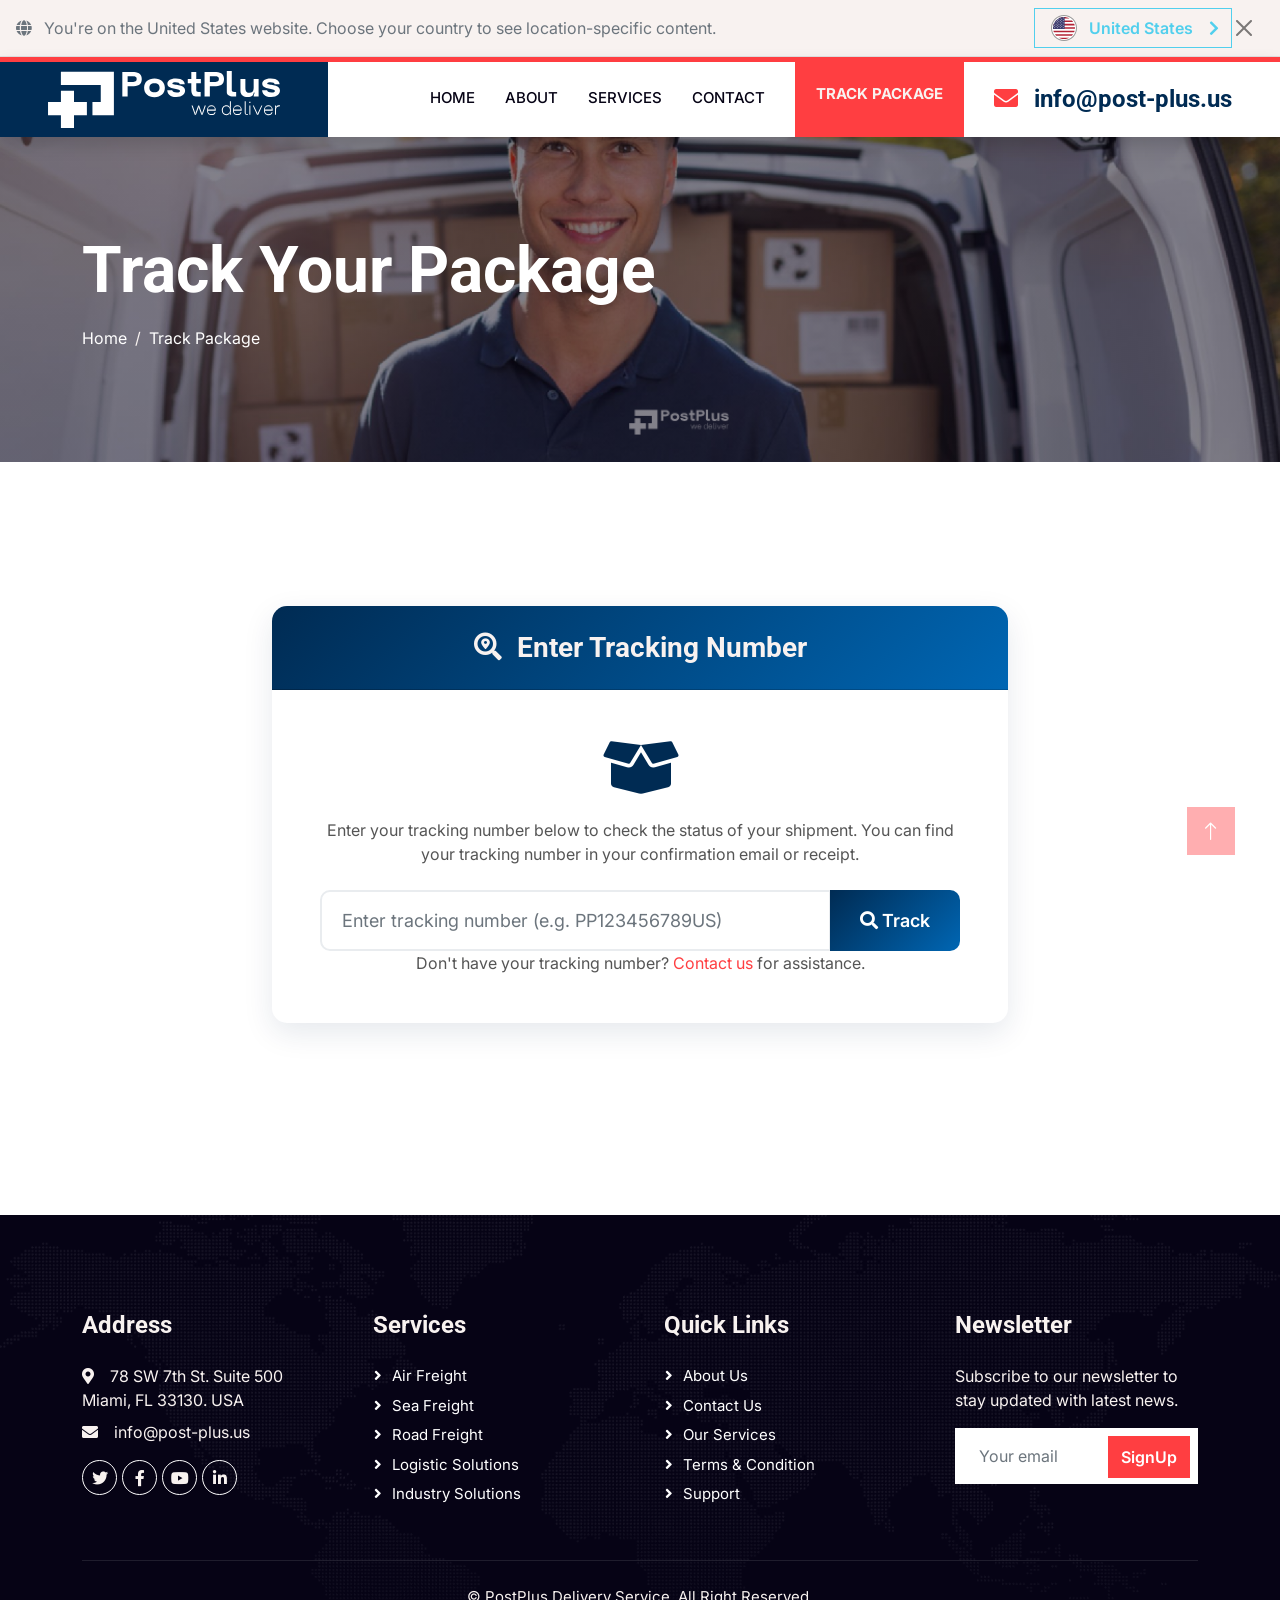
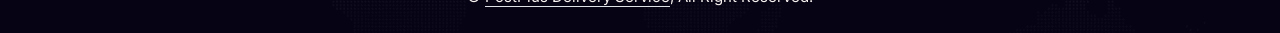
<file: track-package.html>
<!DOCTYPE html>
<html lang="en">

<head>
    <meta charset="utf-8">
    <title>PostPlus - Logistics | Track Your Package</title>
    <meta content="width=device-width, initial-scale=1.0" name="viewport">
    <meta content="" name="keywords">
    <meta content="" name="description">

    <!-- Favicon -->
    <link href="img/favicon.ico" rel="icon">

    <!-- Google Web Fonts -->
    <link rel="preconnect" href="https://fonts.googleapis.com">
    <link rel="preconnect" href="https://fonts.gstatic.com" crossorigin>
    <link href="https://fonts.googleapis.com/css2?family=Inter:wght@400;600&family=Roboto:wght@500;700&display=swap" rel="stylesheet">

    <!-- Icon Font Stylesheet -->
    <link href="https://cdnjs.cloudflare.com/ajax/libs/font-awesome/5.10.0/css/all.min.css" rel="stylesheet">
    <link href="https://cdn.jsdelivr.net/npm/bootstrap-icons@1.4.1/font/bootstrap-icons.css" rel="stylesheet">

    <!-- Libraries Stylesheet -->
    <link href="lib/animate/animate.min.css" rel="stylesheet">
    <link href="lib/owlcarousel/assets/owl.carousel.min.css" rel="stylesheet">

    <!-- Customized Bootstrap Stylesheet -->
    <link href="css/bootstrap.min.css" rel="stylesheet">

    <!-- Template Stylesheet -->
    <link href="css/style.css" rel="stylesheet">
    
</head>

<body>
    <!-- Spinner Start -->
    <!-- <div id="spinner" class="show bg-white position-fixed translate-middle w-100 vh-100 top-50 start-50 d-flex align-items-center justify-content-center">
        <div class="spinner-grow text-primary" style="width: 3rem; height: 3rem;" role="status">
            <span class="sr-only">Loading...</span>
        </div>
    </div> -->
    <!-- Spinner End -->

     <!-- Country Banner -->
    <div class="country-banner bg-light py-2 px-3 d-flex flex-column flex-md-row align-items-center" id="countryBanner">
        <button type="button" class="btn-close ms-auto ms-md-0 me-md-2 order-md-1" id="closeBtn" aria-label="Close"></button>
        
        <div class="banner-content text-center text-md-start mx-auto mx-md-0 my-2 my-md-0">
            <i class="fas fa-globe text-muted me-2"></i>
            <span class="text-muted">You're on the United States website. Choose your country to see location-specific content.</span>
        </div>
        
        <div class="flag-container ms-md-auto mt-2 mt-md-0">
            <button class="btn btn-flag btn-outline-secondary d-flex align-items-center justify-content-between">
                <div class="d-flex align-items-center">
                    <svg xmlns="http://www.w3.org/2000/svg" shape-rendering="geometricPrecision" text-rendering="geometricPrecision" image-rendering="optimizeQuality" fill-rule="evenodd" clip-rule="evenodd" viewBox="0 0 512 512" class="flag-icon"><g fill-rule="nonzero"><path fill="#999" d="M256 0c70.68 0 134.69 28.66 181.01 74.99C483.34 121.31 512 185.32 512 256c0 70.68-28.66 134.69-74.99 181.01C390.69 483.34 326.68 512 256 512c-70.68 0-134.69-28.66-181.01-74.99C28.66 390.69 0 326.68 0 256c0-70.68 28.66-134.69 74.99-181.01C121.31 28.66 185.32 0 256 0z"/><path fill="#fff" d="M256 19.48c65.29 0 124.46 26.48 167.25 69.27l1.09 1.18c42.14 42.72 68.17 101.37 68.17 166.06 0 65.31-26.49 124.46-69.28 167.25l-1.19 1.09c-42.72 42.16-101.4 68.19-166.04 68.19-65.23 0-124.38-26.51-167.18-69.33-42.84-42.74-69.34-101.89-69.34-167.2 0-65.31 26.48-124.45 69.27-167.24C131.54 45.96 190.69 19.48 256 19.48z"/><path fill="#B22234" d="M256 39.59c39.48 0 76.49 10.58 108.37 29.04H147.63C179.51 50.17 216.52 39.59 256 39.59zm155.84 66.28c9.16 9.48 17.42 19.82 24.72 30.85H75.43c7.29-11.09 15.59-21.46 24.72-30.85h311.69zm44.41 67.97c4.1 9.97 7.46 20.28 10.04 30.92H45.71c2.61-10.62 6.03-20.9 10.04-30.92h400.5zm15.68 68.08c.3 4.68.47 9.37.47 14.07 0 5.67-.22 11.3-.65 16.85H40.25c-.42-5.59-.65-11.26-.65-16.85 0-4.73.17-9.42.47-14.07h431.86zm-6.32 68.06a212.979 212.979 0 0 1-10.52 30.94H56.91c-4.25-10.02-7.83-20.39-10.52-30.94h419.22zm-30.9 68.06c-7.63 11.14-16.25 21.56-25.78 31.07H103.07c-9.5-9.51-18.15-19.93-25.78-31.07h357.42zm-75.27 68.08c-30.86 16.77-66.16 26.29-103.44 26.29-37.47 0-72.72-9.53-103.44-26.29h206.88z"/><path fill="#3C3B6E" d="M268.16 39.94v234.41H40.39c-.53-6.07-.79-12.16-.79-18.36 0-119.51 96.88-216.4 216.4-216.4 4.08 0 8.14.13 12.16.35z"/><path fill="#fff" d="m50.81 187.06.98 3.06-1.6-1.18.62-1.88zm189.29 49.91 8.01 24.66-20.96-15.25h25.89l-20.97 15.25 8.03-24.66zm0-47.66 8.01 24.62-20.96-15.22h25.89l-20.97 15.22 8.03-24.62zm0-47.69 8.01 24.65-20.96-15.26h25.89l-20.97 15.26 8.03-24.65zm0-47.66 8.01 24.62-20.96-15.23h25.89l-20.97 15.23 8.03-24.62zm0-47.67 8.01 24.63-20.96-15.24h25.89l-20.97 15.24 8.03-24.63zm-28.08 166.85 8.03 24.64-20.98-15.25h25.89l-20.86 15.25 7.92-24.64zm0-47.67 8.03 24.65-20.98-15.26h25.89l-20.86 15.26 7.92-24.65zm0-47.66 8.03 24.62-20.98-15.23h25.89l-20.86 15.23 7.92-24.62zm0-47.7 8.03 24.65-20.98-15.25h25.89L204.1 94.76l7.92-24.65zm-27.97 166.86 8.03 24.66-20.98-15.25h25.91l-20.97 15.25 8.01-24.66zm0-47.66 8.03 24.62-20.98-15.22h25.91l-20.97 15.22 8.01-24.62zm0-47.69 8.03 24.65-20.98-15.26h25.91l-20.97 15.26 8.01-24.65zm0-47.66 8.03 24.62-20.98-15.23h25.91l-20.97 15.23 8.01-24.62zm1.64-42.68 6.39 19.64-19.93-14.48 1.86-.76h23l-20.97 15.24 5.97-18.34 3.68-1.3zm-29.71 161.86 8.01 24.64-20.97-15.25h25.91l-20.98 15.25 8.03-24.64zm0-47.67 8.01 24.65-20.97-15.26h25.91l-20.98 15.26 8.03-24.65zm0-47.66 8.01 24.62-20.97-15.23h25.91l-20.98 15.23 8.03-24.62zm0-47.7 8.01 24.65-20.97-15.25h25.91l-20.98 15.25 8.03-24.65zm-27.97 166.86 7.92 24.66-20.86-15.25h25.89l-20.98 15.25 8.03-24.66zm0-47.66 7.92 24.62-20.86-15.22h25.89l-20.98 15.22 8.03-24.62zm0-47.69 7.92 24.65-20.86-15.26h25.89l-20.98 15.26 8.03-24.65zm0-47.66 7.92 24.62-20.86-15.23h25.89l-20.98 15.23 8.03-24.62zM99.93 213.14l8.03 24.64-20.97-15.25h25.9l-20.97 15.25 8.01-24.64zm0-47.67 8.03 24.65-20.97-15.26h25.9l-20.97 15.26 8.01-24.65zm0-47.66 8.03 24.62-20.97-15.23h25.9l-20.97 15.23 8.01-24.62zM71.87 236.97l8.01 24.66-20.98-15.25h26.02l-21.08 15.25 8.03-24.66zm0-47.66 8.01 24.62-20.98-15.22h26.02l-21.08 15.22 8.03-24.62zm.14-47.26 7.87 24.22-15.36-11.17 2.2-4.09h18.2l-21.08 15.26 7.6-23.32.57-.9zM43.9 213.14l7.89 24.64-10.63-7.77-.47 4.27 16.15-11.75H42.16c.48-3.02 1.02-6.02 1.62-8.99l.12-.4zm11.44-38.28h1.5l-2.14 1.57.64-1.57z"/></g></svg>
                    <span class="ms-2">United States</span>
                </div>
                <i class="fas fa-chevron-right ms-3"></i>
            </button>
        </div>
    </div>

    <!-- Navbar Start -->
    <nav class="navbar navbar-expand-lg bg-white navbar-light shadow border-top border-5 border-primary sticky-top p-0">
        <a href="index.html" class="navbar-brand d-flex align-items-center px-4 px-lg-5" style="background: #002B53;">
            <img src="img/logo-white.svg" alt="PostPlus Logo">
        </a>
        <button type="button" class="navbar-toggler me-4" data-bs-toggle="collapse" data-bs-target="#navbarCollapse">
            <span class="navbar-toggler-icon"></span>
        </button>
        <div class="collapse navbar-collapse" id="navbarCollapse">
            <div class="navbar-nav ms-auto p-4 p-lg-0">
                <a href="index.html" class="nav-item nav-link">Home</a>
                <a href="about.html" class="nav-item nav-link">About</a>
                <a href="service.html" class="nav-item nav-link">Services</a>
                <a href="contact.html" class="nav-item nav-link">Contact</a>
                <a href="track-package.html" class="btn btn-primary nav-item nav-link text-light" style="padding:20px"><strong>Track Package</strong></a>
            </div>
            <h4 class="m-0 pe-lg-5 d-none d-lg-block"><i class="fa fa-envelope text-primary me-3"></i><span style="color:#002B53">info@post-plus.us</span></h4>
        </div>
    </nav>
    <!-- Navbar End -->

     <!-- Page Header Start -->
    <div class="container-fluid page-header py-5" style="margin-bottom: 6rem;">
        <div class="container py-5">
            <h1 class="display-3 text-white mb-3 animated slideInDown">Track Your Package</h1>
            <nav aria-label="breadcrumb animated slideInDown">
                <ol class="breadcrumb">
                    <li class="breadcrumb-item"><a class="text-white" href="index.html">Home</a></li>
                    <li class="breadcrumb-item text-white active" aria-current="page">Track Package</li>
                </ol>
            </nav>
        </div>
    </div>
    <!-- Page Header End -->

    <!-- Tracking Form Start -->
    <div class="container-xxl py-5">
        <div class="container">
            <div class="row justify-content-center">
                <div class="col-lg-8">
                    <div class="card tracking-card mb-5">
                        <div class="card-header tracking-header">
                            <h3 class="text-center mb-0 text-light"><i class="fas fa-search-location me-2"></i> Enter Tracking Number</h3>
                        </div>
                        <div class="card-body p-md-5 p-3">
                            <div class="text-center mb-4">
                                <i class="fas fa-box-open tracking-icon"></i>
                                <p class="mb-4">Enter your tracking number below to check the status of your shipment. You can find your tracking number in your confirmation email or receipt.</p>
                            </div>

                             <form id="trackingForm" name="wpcargo-track-form" class="wpcargo-track-form">
                                <div class="row g-2"> <!-- Changed to Bootstrap grid -->
                                    <div class="input-group"> <!-- Responsive columns -->
                                        <input type="text" class="form-control tracking-input" placeholder="Enter tracking number (e.g. PP123456789US)" required>
                                        <button class="btn btn-track btn-primary" type="submit"><i class="fas fa-search"></i> Track</button>
                                    </div>
                                </div>
                            </form>
                            
                            <div class="text-center">
                                <p class="mb-0">Don't have your tracking number? <a href="contact.html" class="text-primary">Contact us</a> for assistance.</p>
                            </div>
                        </div>
                    </div>
                </div>
            </div>
        
            <!-- Tracking Results Section -->
            <div class="card tracking-card mb-5" id="wpcargo-result-print" class="wpcargo-track-form">
                    <!-- Tracking results appear here -->
            </div>

        </div>
    </div> 
    <!-- Tracking Form End -->

    <template id="wpcargo-result-template">
        <div class="card-body p-md-5 p-3" id="wpcargo-result-print">
            <!-- Tracking Header -->
            <div class="text-center mb-4">
                <img src="img/logo-color.svg" alt="Company Logo" style="max-height: 80px; margin-bottom: 20px;">
                <h4 class="mb-3 text-truncate">TRACKING_NUMBER</h4>
            </div>

            <div class="card tracking-card mb-4 shipment-history-section">
                <div class="card-header tracking-header py-2">
                    <h3 class="text-center mb-0 text-light"><i class="fas fa-history me-2"></i> Shipment History</h3>
                </div>
                <div class="card-body p-4">
                    <div class="table-responsive">
                        <table id="shipment-history" class="table wpcargo-table table-striped">
                            <thead class="text-center">
                                <tr>
                                    <th>Date</th>
                                    <th>Time</th>
                                    <th>Location</th>
                                    <th>Status</th>
                                    <th>Updated By</th>
                                    <th>Remarks</th>
                                </tr>
                            </thead>
                            <tbody>
                                <!-- Will be populated by JavaScript -->
                            </tbody>
                        </table>
                    </div>
                </div>
            </div>
            
            <!-- Shipper/Receiver Info -->
            <div class="row mb-4">
                <div class="col-md-6 col-12 mb-3 mb-md-0">
                    <div class="card status-card h-100">
                        <div class="card-body">      
                            <h5 class="mb-3"><i class="fas fa-user-shield me-2"></i> Shipper Information</h5>
                            <div class="shipper-details"></div>
                        </div>
                    </div>
                </div>
                <div class="col-md-6">
                    <div class="card status-card h-100">
                        <div class="card-body">
                            <h5 class="mb-3"><i class="fas fa-user-tag me-2"></i> Receiver Information</h5>
                            <div class="receiver-details"></div>
                        </div>
                    </div>
                </div>
            </div>
            
            <!-- Status -->
            <div class="text-center my-4">
                <h4 class="mb-3">
                    <i class="fas fa-truck me-2"></i> 
                    <span class="d-inline-block">Shipment Status:</span> 
                    <span class="badge bg-warning text-light">STATUS</span>
                </h4>
            </div>
            <div class="text-center">
                <!-- <img class="package-image img-fluid mb-3" id="packageImage" src="" alt="Package Image" style="max-width: 300px;"> -->
                <img src="img/package.jpg" alt="" style="width:250px; height:250px; text-align:center; margin-bottom:10px">
            </div>
            
            <!-- Shipment Info -->
            <div class="card status-card mb-4">
                <div class="card-body">
                    <h5 class="mb-4"><i class="fas fa-info-circle me-2"></i> Shipment Information</h5>
                    <div class="row">
                        <div class="col-md-4 col-6 mb-3">
                            <p class="mb-1"><strong>Origin:</strong></p>
                            <p class="origin-info text-muted small"></p>
                        </div>
                        <div class="col-md-4 mb-3">
                            <p class="mb-1"><strong>Destination:</strong></p>
                            <p class="destination-info text-muted"></p>
                        </div>
                        <div class="col-md-4 mb-3">
                            <p class="mb-1"><strong>Package:</strong></p>
                            <p class="package-info text-muted"></p>
                        </div>
                        <div class="col-md-4 mb-3">
                            <p class="mb-1"><strong>Carrier:</strong></p>
                            <p class="carrier-info text-muted"></p>
                        </div>
                        <div class="col-md-4 mb-3">
                            <p class="mb-1"><strong>Type of Shipment:</strong></p>
                            <p class="shipment-type-info text-muted"></p>
                        </div>
                        <!-- <div class="col-md-4 mb-3">
                            <p class="mb-1"><strong>Weight:</strong></p>
                            <p class="weight-info text-muted"></p>
                        </div> -->
                        <div class="col-md-4 mb-3">
                            <p class="mb-1"><strong>Shipment Mode:</strong></p>
                            <p class="shipment-mode-info text-muted"></p>
                        </div>
                        <div class="col-md-4 mb-3">
                            <p class="mb-1"><strong>Carrier Reference No.:</strong></p>
                            <p class="carrier-ref-info text-muted"></p>
                        </div>
                        <div class="col-md-4 mb-3">
                            <p class="mb-1"><strong>Product:</strong></p>
                            <p class="product-info text-muted"></p>
                        </div>
                        <div class="col-md-4 mb-3">
                            <p class="mb-1"><strong>Qty:</strong></p>
                            <p class="quantity-info text-muted"></p>
                        </div>
                        <div class="col-md-4 mb-3">
                            <p class="mb-1"><strong>Payment Mode:</strong></p>
                            <p class="payment-mode-info text-muted"></p>
                        </div>
                        <div class="col-md-4 mb-3">
                            <p class="mb-1"><strong>Total Freight:</strong></p>
                            <p class="freight-info text-muted"></p>
                        </div>
                        <div class="col-md-4 mb-3">
                            <p class="mb-1"><strong>Expected Delivery Date:</strong></p>
                            <p class="delivery-date-info text-muted"></p>
                        </div>
                        <div class="col-md-4 mb-3">
                            <p class="mb-1"><strong>Departure Time:</strong></p>
                            <p class="departure-time-info text-muted"></p>
                        </div>
                        <div class="col-md-4 mb-3">
                            <p class="mb-1"><strong>Pick-up Date:</strong></p>
                            <p class="pickup-date-info text-muted"></p>
                        </div>
                        <div class="col-md-4 mb-3">
                            <p class="mb-1"><strong>Pick-up Time:</strong></p>
                            <p class="pickup-time-info text-muted"></p>
                        </div>
                        <div class="col-md-12 mb-3">
                            <p class="mb-1"><strong>Comments:</strong></p>
                            <p class="comments-info text-muted"></p>
                        </div>
                    </div>
                </div>
            </div>
            
            <!-- History Table -->
            
            
            <!-- Packages Table -->
            <div class="card tracking-card mb-4">
                <div class="card-header tracking-header">
                    <h3 class="text-center mb-0 text-light"><i class="fas fa-boxes me-2"></i> Package Details</h3>
                </div>
                <div class="card-body p-4">
                    <div id="wpc-multiple-package" class="table-responsive">
                        <table class="table wpcargo-table table-striped">
                            <thead>
                                <tr>
                                    <th>Qty.</th>
                                    <th>Piece Type</th>
                                    <th>Description</th>
                                    <th>Length(cm)</th>
                                    <th>Width(cm)</th>
                                    <th>Height(cm)</th>
                                    <th>Weight (lbs)</th>
                                </tr>
                            </thead>
                            <tbody>
                                <!-- Will be populated by JavaScript -->
                            </tbody>
                        </table>
                    </div>
                </div>
            </div>
            
            <!-- Print Button -->
            <div class="text-center mt-4">
                <button class="btn btn-track text-light" onclick="wpcargo_print('wpcargo-result-print')">
                    <i class="fas fa-print me-2"></i> Print Details
                </button>
            </div>
        </div>
    </template>

    <!-- Footer Start -->
    <div class="container-fluid bg-dark text-light footer pt-5 wow fadeIn" data-wow-delay="0.1s" style="margin-top: 6rem;">
        <div class="container py-5">
            <div class="row g-5">
                <div class="col-lg-3 col-md-6">
                    <h4 class="text-light mb-4">Address</h4>
                    <p class="mb-2"><i class="fa fa-map-marker-alt me-3"></i>78 SW 7th St. Suite 500<br> Miami, FL 33130. USA</p>
                    <p class="mb-2"><i class="fa fa-envelope me-3"></i>info@post-plus.us</p>
                    <div class="d-flex pt-2">
                        <a class="btn btn-outline-light btn-social" href=""><i class="fab fa-twitter"></i></a>
                        <a class="btn btn-outline-light btn-social" href=""><i class="fab fa-facebook-f"></i></a>
                        <a class="btn btn-outline-light btn-social" href=""><i class="fab fa-youtube"></i></a>
                        <a class="btn btn-outline-light btn-social" href=""><i class="fab fa-linkedin-in"></i></a>
                    </div>
                </div>
                <div class="col-lg-3 col-md-6">
                    <h4 class="text-light mb-4">Services</h4>
                    <a class="btn btn-link" href="">Air Freight</a>
                    <a class="btn btn-link" href="">Sea Freight</a>
                    <a class="btn btn-link" href="">Road Freight</a>
                    <a class="btn btn-link" href="">Logistic Solutions</a>
                    <a class="btn btn-link" href="">Industry solutions</a>
                </div>
                <div class="col-lg-3 col-md-6">
                    <h4 class="text-light mb-4">Quick Links</h4>
                    <a class="btn btn-link" href="">About Us</a>
                    <a class="btn btn-link" href="">Contact Us</a>
                    <a class="btn btn-link" href="">Our Services</a>
                    <a class="btn btn-link" href="">Terms & Condition</a>
                    <a class="btn btn-link" href="">Support</a>
                </div>
                <div class="col-lg-3 col-md-6">
                    <h4 class="text-light mb-4">Newsletter</h4>
                    <p>Subscribe to our newsletter to stay updated with latest news.</p>
                    <div class="position-relative mx-auto" style="max-width: 400px;">
                        <input class="form-control border-0 w-100 py-3 ps-4 pe-5" type="text" placeholder="Your email">
                        <button type="button" class="btn btn-primary py-2 position-absolute top-0 end-0 mt-2 me-2">SignUp</button>
                    </div>
                </div>
            </div>
        </div>
        <div class="container">
            <div class="copyright">
                <div class="row">
                    <div class="col-md-12 text-center text-md-center mb-3 mb-md-0">
                        &copy; <a class="border-bottom">PostPlus Delivery Service</a>, All Right Reserved.
                    </div>
                </div>
            </div>
        </div>
    </div>
    <!-- Footer End -->

    <!-- Back to Top -->
    <a href="#" class="btn btn-lg btn-primary btn-lg-square rounded-0 back-to-top"><i class="bi bi-arrow-up"></i></a>

    <!-- JavaScript Libraries -->
    <script src="https://code.jquery.com/jquery-3.4.1.min.js"></script>
    <script src="https://cdn.jsdelivr.net/npm/bootstrap@5.0.0/dist/js/bootstrap.bundle.min.js"></script>
    <script src="lib/wow/wow.min.js"></script>
    <script src="lib/easing/easing.min.js"></script>
    <script src="lib/waypoints/waypoints.min.js"></script>
    <script src="lib/counterup/counterup.min.js"></script>
    <script src="lib/owlcarousel/owl.carousel.min.js"></script>

    <!-- Template Javascript -->
    <script src="js/main.js"></script>
</body>

</html>
</file>
<file: css/style.css>
/********** Template CSS **********/
:root {
    --primary: #FF3E41;
    --secondary: #002B53!important;
    --light: #F8F2F0;
    --dark: #060315;
}

.fw-medium {
    font-weight: 600 !important;
}

.back-to-top {
    position: fixed;
    display: none;
    right: 45px;
    bottom: 45px;
    z-index: 99;
}


/*** Spinner ***/
#spinner {
    opacity: 0;
    visibility: hidden;
    transition: opacity .5s ease-out, visibility 0s linear .5s;
    z-index: 99999;
}

#spinner.show {
    transition: opacity .5s ease-out, visibility 0s linear 0s;
    visibility: visible;
    opacity: 1;
}


/*** Button ***/
.btn {
    font-weight: 600;
    transition: .5s;
}

.btn.btn-primary,
.btn.btn-secondary {
    color: #FFFFFF;
}

.btn-square {
    width: 38px;
    height: 38px;
}

.btn-sm-square {
    width: 32px;
    height: 32px;
}

.btn-lg-square {
    width: 48px;
    height: 48px;
}

.btn-square,
.btn-sm-square,
.btn-lg-square {
    padding: 0;
    display: flex;
    align-items: center;
    justify-content: center;
    font-weight: normal;
}

/*** Navbar ***/
.navbar .dropdown-toggle::after {
    border: none;
    content: "\f107";
    font-family: "Font Awesome 5 Free";
    font-weight: 900;
    vertical-align: middle;
    margin-left: 8px;
}

.navbar-light .navbar-nav .nav-link {
    position: relative;
    margin-right: 30px;
    padding: 25px 0;
    color: #FFFFFF;
    font-size: 15px;
    text-transform: uppercase;
    outline: none;
}

.navbar-light .navbar-nav .nav-link:hover,
.navbar-light .navbar-nav .nav-link.active {
    color: var(--primary);
}

@media (max-width: 991.98px) {
    .navbar-light .navbar-nav .nav-link  {
        margin-right: 0;
        padding: 10px 0;
    }

    .navbar-light .navbar-nav {
        border-top: 1px solid #EEEEEE;
    }
}

.navbar-light .navbar-brand,
.navbar-light a.btn {
    height: 75px;
}

.navbar-light .navbar-nav .nav-link {
    color: var(--dark);
    font-weight: 500;
}

.navbar-light.sticky-top {
    top: -100px;
    transition: .5s;
}

@media (min-width: 992px) {
    .navbar-light .navbar-nav .nav-link::before {
        position: absolute;
        content: "";
        width: 0;
        height: 5px;
        top: -6px;
        left: 50%;
        background: #FFFFFF;
        transition: .5s;
    }

    .navbar-light .navbar-nav .nav-link:hover::before,
    .navbar-light .navbar-nav .nav-link.active::before {
        width: 100%;
        left: 0;
    }

    .navbar-light .navbar-nav .nav-link.nav-contact::before {
        display: none;
    }

    .navbar .nav-item .dropdown-menu {
        display: block;
        border: none;
        margin-top: 0;
        top: 150%;
        opacity: 0;
        visibility: hidden;
        transition: .5s;
    }

    .navbar .nav-item:hover .dropdown-menu {
        top: 100%;
        visibility: visible;
        transition: .5s;
        opacity: 1;
    }
}


/*** Header ***/
@media (max-width: 768px) {
    .header-carousel .owl-carousel-item {
        position: relative;
        min-height: 500px;
    }
    
    .header-carousel .owl-carousel-item img {
        position: absolute;
        width: 100%;
        height: 100%;
        object-fit: cover;
    }

    .header-carousel .owl-carousel-item h5,
    .header-carousel .owl-carousel-item p {
        font-size: 14px !important;
        font-weight: 400 !important;
    }

    .header-carousel .owl-carousel-item h1 {
        font-size: 30px;
        font-weight: 600;
    }
}

.header-carousel .owl-nav {
    position: absolute;
    top: 50%;
    right: 8%;
    transform: translateY(-50%);
    display: flex;
    flex-direction: column;
}

.header-carousel .owl-nav .owl-prev,
.header-carousel .owl-nav .owl-next {
    margin: 7px 0;
    width: 45px;
    height: 45px;
    display: flex;
    align-items: center;
    justify-content: center;
    color: #FFFFFF;
    background: transparent;
    border: 1px solid #FFFFFF;
    border-radius: 45px;
    font-size: 22px;
    transition: .5s;
}

.header-carousel .owl-nav .owl-prev:hover,
.header-carousel .owl-nav .owl-next:hover {
    background: var(--primary);
    border-color: var(--primary);
}

.page-header {
    background: linear-gradient(rgba(6, 3, 21, .5), rgba(6, 3, 21, .5)), url(../img/carousel-1.jpg) center center no-repeat;
    background-size: cover;
}

.breadcrumb-item + .breadcrumb-item::before {
    color: var(--light);
}


/*** About ***/
@media (min-width: 992px) {
    .container.about {
        max-width: 100% !important;
    }

    .about-text  {
        padding-right: calc(((100% - 960px) / 2) + .75rem);
    }
}

@media (min-width: 1200px) {
    .about-text  {
        padding-right: calc(((100% - 1140px) / 2) + .75rem);
    }
}

@media (min-width: 1400px) {
    .about-text  {
        padding-right: calc(((100% - 1320px) / 2) + .75rem);
    }
}


/*** Feature ***/
@media (min-width: 992px) {
    .container.feature {
        max-width: 100% !important;
    }

    .feature-text  {
        padding-left: calc(((100% - 960px) / 2) + .75rem);
    }
}

@media (min-width: 1200px) {
    .feature-text  {
        padding-left: calc(((100% - 1140px) / 2) + .75rem);
    }
}

@media (min-width: 1400px) {
    .feature-text  {
        padding-left: calc(((100% - 1320px) / 2) + .75rem);
    }
}


/*** Service, Price & Team ***/
.service-item,
.price-item,
.team-item {
    box-shadow: 0 0 45px rgba(0, 0, 0, .07);
}

.service-item img,
.team-item img {
    transition: .5s;
}

.service-item:hover img,
.team-item:hover img {
    transform: scale(1.1);
}

.service-item a.btn-slide,
.price-item a.btn-slide,
.team-item div.btn-slide {
    position: relative;
    display: inline-block;
    overflow: hidden;
    font-size: 0;
}

.service-item a.btn-slide i,
.service-item a.btn-slide span,
.price-item a.btn-slide i,
.price-item a.btn-slide span,
.team-item div.btn-slide i,
.team-item div.btn-slide span {
    position: relative;
    height: 40px;
    padding: 0 15px;
    display: inline-flex;
    align-items: center;
    font-size: 16px;
    color: #FFFFFF;
    background: var(--primary);
    border-radius: 0 35px 35px 0;
    transition: .5s;
    z-index: 2;
}

.team-item div.btn-slide span a i {
    padding: 0 10px;
}

.team-item div.btn-slide span a:hover i {
    background: var(--secondary);
}

.service-item a.btn-slide span,
.price-item a.btn-slide span,
.team-item div.btn-slide span {
    padding-left: 0;
    left: -100%;
    z-index: 1;
}

.service-item:hover a.btn-slide i,
.price-item:hover a.btn-slide i,
.team-item:hover div.btn-slide i {
    border-radius: 0;
}

.service-item:hover a.btn-slide span,
.price-item:hover a.btn-slide span,
.team-item:hover div.btn-slide span {
    left: 0;
}

.service-item a.btn-slide:hover i,
.service-item a.btn-slide:hover span,
.price-item a.btn-slide:hover i,
.price-item a.btn-slide:hover span {
    background: var(--secondary);
}


/*** Testimonial ***/
.testimonial-carousel .owl-item .testimonial-item {
    position: relative;
    transition: .5s;
}

.testimonial-carousel .owl-item.center .testimonial-item {
    box-shadow: 0 0 45px rgba(0, 0, 0, .08);
    animation: pulse 1s ease-out .5s;
}

.testimonial-carousel .owl-dots {
    display: flex;
    align-items: center;
    justify-content: center;
}

.testimonial-carousel .owl-dot {
    position: relative;
    display: inline-block;
    margin: 0 5px;
    width: 15px;
    height: 15px;
    background: var(--primary);
    border: 5px solid var(--light);
    border-radius: 15px;
    transition: .5s;
}

.testimonial-carousel .owl-dot.active {
    background: var(--light);
    border-color: var(--primary);
}

.tracking-card {
            border-radius: 15px;
            box-shadow: 0 10px 30px rgba(0, 43, 83, 0.1);
            transition: all 0.3s ease;
            border: none;
        }
        .tracking-card:hover {
            transform: translateY(-5px);
            box-shadow: 0 15px 35px rgba(0, 43, 83, 0.15);
        }
        .tracking-header {
            background: linear-gradient(135deg, #002B53 0%, #0066B3 100%);
            color: white;
            border-radius: 15px 15px 0 0 !important;
            padding: 25px;
        }
        .tracking-input {
            border: 2px solid #e9ecef;
            border-radius: 10px;
            padding: 15px 20px;
            font-size: 18px;
            transition: all 0.3s;
        }
        .tracking-input:focus {
            border-color: #002B53;
            box-shadow: 0 0 0 0.25rem rgba(0, 43, 83, 0.25);
        }
        .btn-track {
            background: linear-gradient(135deg, #002B53 0%, #0066B3 100%);
            border: none;
            padding: 15px 30px;
            font-size: 18px;
            font-weight: 600;
            border-radius: 10px;
            transition: all 0.3s;
        }
        .btn-track:hover {
            transform: translateY(-3px);
            box-shadow: 0 10px 20px rgba(0, 43, 83, 0.2);
        }
        .tracking-icon {
            font-size: 60px;
            color: #002B53;
            margin-bottom: 20px;
        }
        .status-card {
            border-left: 5px solid #002B53;
            border-radius: 8px;
            transition: all 0.3s;
        }
        .status-card:hover {
            transform: translateX(5px);
        }
        .progress-bar {
            background-color: #002B53;
            height: 8px;
        }
        .timeline {
            position: relative;
            padding-left: 50px;
        }
        .timeline::before {
            content: '';
            position: absolute;
            left: 20px;
            top: 0;
            bottom: 0;
            width: 4px;
            background: #e9ecef;
        }
        .timeline-item {
            position: relative;
            margin-bottom: 30px;
        }
        .timeline-dot {
            position: absolute;
            left: 12px;
            top: 5px;
            width: 20px;
            height: 20px;
            border-radius: 50%;
            background: #002B53;
            border: 4px solid white;
            box-shadow: 0 0 0 2px #002B53;
        }
        .timeline-content {
            padding: 15px 20px;
            background: white;
            border-radius: 8px;
            box-shadow: 0 5px 15px rgba(0, 0, 0, 0.05);
        }
        .current .timeline-dot {
            background: #28a745;
            box-shadow: 0 0 0 2px #28a745;
        }
        .package-image {
            border-radius: 10px;
            box-shadow: 0 5px 15px rgba(0, 0, 0, 0.1);
            transition: all 0.3s;
        }
        .package-image:hover {
            transform: scale(1.02);
        }

       /* Default desktop table styles */
        .wpcargo-table {
        width: 100%;
        }

        /* Mobile transformation */
        @media (max-width: 768px) {
            /* Convert tables to card-like blocks */
            .wpcargo-table {
                display: block;
                border: none;
            }
            
            .wpcargo-table thead,
            .wpcargo-table tbody,
            .wpcargo-table tr {
                display: block;
                width: 100%;
            }

             /* Stripe effect */
            .wpcargo-table tr:nth-child(even) {
                background: #ddd;
            }
            
            .wpcargo-table th {
                display: none; /* Hide headers on mobile */
            }
            
            .wpcargo-table td {
                display: grid;
                grid-template-columns: 1fr 2fr;
                gap: 8px;
                padding: 10px 5px;
                border: none;
                border-bottom: 1px solid #eee;
            }
            
            /* Add pseudo-label before each value */
            .wpcargo-table td::before {
                content: attr(data-label);
                font-weight: 600;
                color: #002B53;
                text-align: left;
                padding-right: 10px;
            }
            
            /* Specific styling for history table */
            #shipment-history td {
                grid-template-columns: 1fr 1.5fr;
            }
            
            /* Remove last border */
            .wpcargo-table tr:last-child td {
                border-bottom: none;
            }
        }

/*** Contact ***/
@media (min-width: 992px) {
    .container.contact-page {
        max-width: 100% !important;
    }

    .contact-page .contact-form  {
        padding-left: calc(((100% - 960px) / 2) + .75rem);
    }
}

@media (min-width: 1200px) {
    .contact-page .contact-form  {
        padding-left: calc(((100% - 1140px) / 2) + .75rem);
    }
}

@media (min-width: 1400px) {
    .contact-page .contact-form  {
        padding-left: calc(((100% - 1320px) / 2) + .75rem);
    }
}


/*** Footer ***/
.footer {
    background: linear-gradient(rgba(6, 3, 21, .5), rgba(6, 3, 21, .5)), url(../img/map.png) center center no-repeat;
    background-size: cover;
}

.footer .btn.btn-social {
    margin-right: 5px;
    width: 35px;
    height: 35px;
    display: flex;
    align-items: center;
    justify-content: center;
    color: var(--light);
    border: 1px solid #FFFFFF;
    border-radius: 35px;
    transition: .3s;
}

.footer .btn.btn-social:hover {
    color: var(--primary);
}

.footer .btn.btn-link {
    display: block;
    margin-bottom: 5px;
    padding: 0;
    text-align: left;
    color: #FFFFFF;
    font-size: 15px;
    font-weight: normal;
    text-transform: capitalize;
    transition: .3s;
}

.footer .btn.btn-link::before {
    position: relative;
    content: "\f105";
    font-family: "Font Awesome 5 Free";
    font-weight: 900;
    margin-right: 10px;
}

.footer .btn.btn-link:hover {
    letter-spacing: 1px;
    box-shadow: none;
}

.footer .copyright {
    padding: 25px 0;
    font-size: 15px;
    border-top: 1px solid rgba(256, 256, 256, .1);
}

.footer .copyright a {
    color: var(--light);
}

/* Custom styles to complement Bootstrap */
        .country-banner {
            border-bottom: 1px solid #e0e0e0;
        }
        
        .flag-icon {
            width: 34px;
            height: 26px;
        }
        
        .region-link {
            transition: background-color 0.2s;
        }
        
        .region-link:hover {
            background-color: #f8f9fa;
        }
        
        #countryModal .modal-dialog {
            max-width: 300px;
        }
        
        .btn-flag {
            white-space: nowrap;
        }
        
        @media (max-width: 767.98px) {
            .banner-content {
                margin-bottom: 8px;
            }
            
            .btn-flag {
                width: 100%;
            }

            .flag-icon {
            width: 34px;
            height: 26px;
        }
        }
</file>
